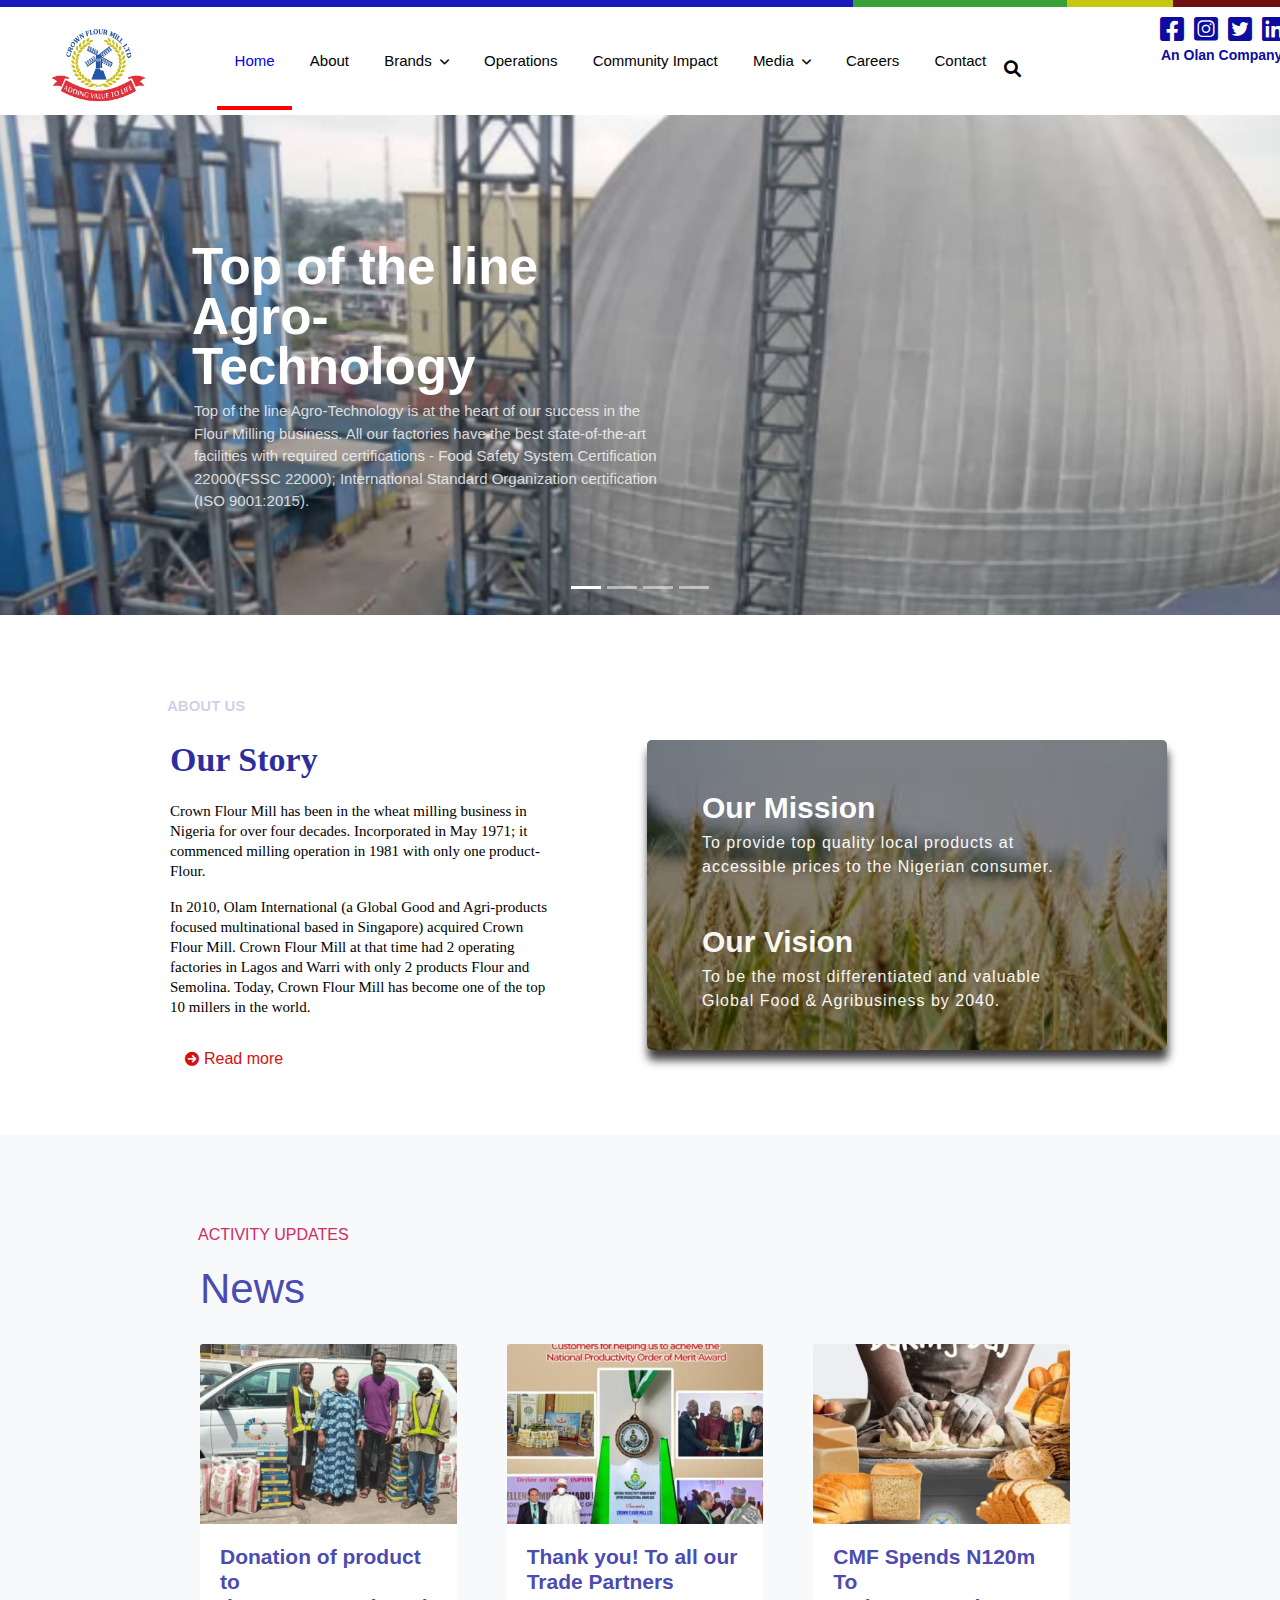
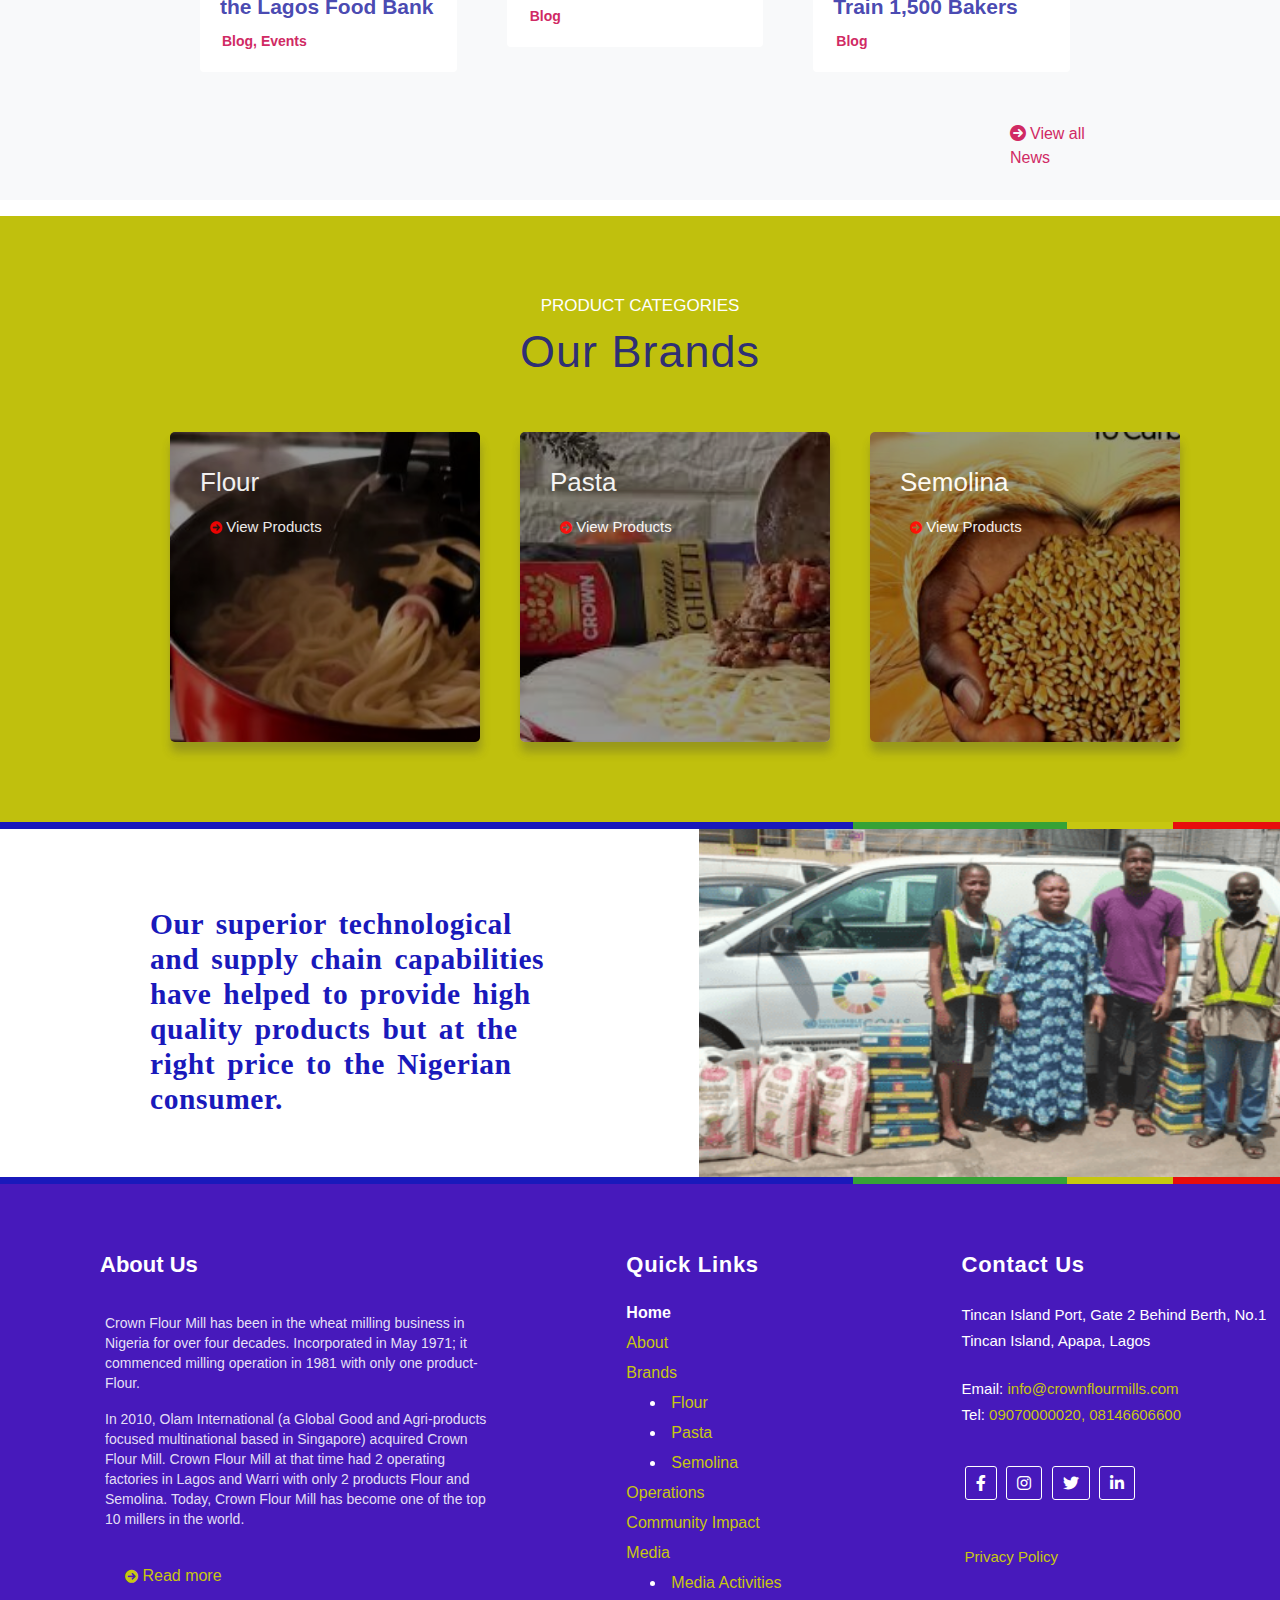
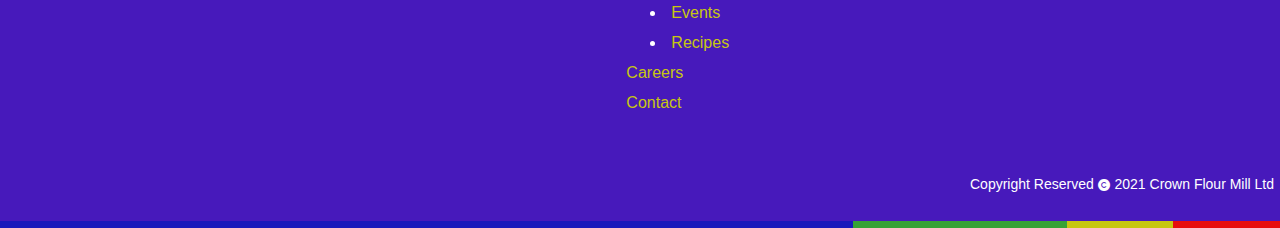
<file: index.html>
<!DOCTYPE html>
<html lang="en">
<head>
    <meta charset="UTF-8">
    <meta http-equiv="X-UA-Compatible" content="IE=edge">
    <meta name="viewport" content="width=device-width, initial-scale=1.0">
    <link rel="stylesheet" href="css/index.css">
    <link rel="stylesheet" href="fontawesome-free-6.1.1-web\css\all.css">
    <link rel="stylesheet" href="bootsrap/bootstrap.min.css">
    <link rel="shortcut icon" href="millprogimg\crown-cfrm-logo.png" type="image/x-icon">
    <!-- <link rel="shortcut icon" href="millprogimg\crown-cfrm-logo.png" type="image/x-icon"> -->
    <title>Home - Crown Flour Mill Ltd</title>
</head>
<body>
    <div class="container-fluid mb-2">
        <div class="row" style=" height:7px;">
            <div class="col-8" style="background-color: rgb(25, 25, 187);">

            </div>
            <div class="col-2" style="background-color: rgb(54, 162, 54);">
              
            </div>
            <div class="col-1" style="background-color: rgb(199, 199, 17);">
              
            </div>
            <div class="col" style="background-color: rgb(112, 17, 17);">
              
            </div>
        </div>
    </div>
    <div class="seabox">
        <input type="text" id="seatext" placeholder="search"><i class="fa fa-times" id="cancel"></i>
    </div>

    <div class="mainnav" style="background-color: white !important;">
        <nav class="navbar navbar-expand-sm navbar-light " style="padding: 0; width:100%;">
            <img src="millprogimg\crown-cfrm-logo.png" alt="logo" class="navbar-brand p-0 ml-5" style="width: 100px; height:80px;">
            <button class="navbar-toggler d-lg-none" type="button" data-toggle="collapse" data-target="#collapsibleNavId" aria-controls="collapsibleNavId"
                aria-expanded="false" aria-label="Toggle navigation">
                <span class="navbar-toggler-icon"></span>
            </button>
            <div class="collapse navbar-collapse" style="font-size: 15px; padding-left:5px; height:100px" id="collapsibleNavId">
                <ul class="navbar-nav ml-5">
                    <li class="nav-item">
                        <a class="nav-link link2 active1" id="link" href="../flourmill/index.html">Home</a>
                    </li>
                    <li class="nav-item">
                        <a class="nav-link link2" id="link"  href="html/about.html">About</a>
                    </li>
                    <li class="nav-item dropdown">
                        <a class="nav-link link2" id="link"  id="dropdownId" data-toggle="dropdown" aria-haspopup="true" aria-expanded="false">Brands <i class="fas fa-angle-down pl-1" style="font-size: 0.8em;"></i></a>
                        <div class="dropdown-menu" aria-labelledby="dropdownId" style="border-top: 3px solid blue; background-color:rgba(255, 255, 255, 0.702); border-radius:0; padding-bottom: 15px; width:270px; padding-top:10px; overflow: hidden;">
                            <a class="dropdown-item" href="html/flour.html" id="drop111">Flour</a>
                            <a class="dropdown-item" href="html/pasta.html" id="drop111">Pasta</a>
                            <a class="dropdown-item" href="html/semo.html" id="drop111">Semolina</a>
                        </div>
                    </li>
                    <li class="nav-item">
                        <a class="nav-link link2" id="link" href="html/operation.html">Operations</a>
                    </li>
                    <li class="nav-item">
                        <a class="nav-link link2" id="link" href="html/community.html">Community Impact</a>
                    </li>
                    <li class="nav-item dropdown" >
                        <a class="nav-link link2" id="link"  id="dropdownId" data-toggle="dropdown" aria-haspopup="true" aria-expanded="false">Media<i class="fas fa-angle-down pl-2" style="font-size: 0.8em;"></i></a>
                        <div class="dropdown-menu"style="border-top: 3px solid blue; background-color:rgba(255, 255, 255, 0.702); border-radius:0; padding-bottom: 15px; width:270px; padding-top:10px; overflow: hidden;" aria-labelledby="dropdownId">
                            <a class="dropdown-item" href="html/media.html" id="drop111">Media Activities</a>
                            <a class="dropdown-item" href="html/events.html" id="drop111">Events</a>
                            <a class="dropdown-item" href="html/recipes.html" id="drop111">Recipes</a>
                        </div>
                    </li>
                    <li class="nav-item">
                        <a class="nav-link link2" id="link"  href="html/carrer.html">Careers</a>
                    </li>
                    <li class="nav-item">
                        <a class="nav-link link2" id="link" href="html/contact.html">Contact</a>
                    </li>
                    <!-- <li class="nav-item searchbtnn"> -->
                    <i class="fa fa-search mat"></i>
                    <!-- </li> -->
                    <li class="nav-item socialsec">
                        <div class="socialico">
                            <a class="nav-link link2 sociala" href="#"><i class="fab fa-facebook-square" style="color: rgb(12, 12, 161);"></i></a>
                            <a class="nav-link link2 sociala" href="#"><i class="fab fa-instagram-square" style="color: rgb(12, 12, 161);"></i></a>
                            <a class="nav-link link2 sociala" href="#"><i class="fab fa-twitter-square" style="color: rgb(12, 12, 161);"></i></a>
                            <a class="nav-link link2 sociala" href="#"><i class="fab fa-linkedin" style="color: rgb(12, 12, 161);"></i></a>
                        </div>
                        <p class="socialp font-weight-bold" style="color: rgb(12, 12, 161); margin-top:-25px !important;">An Olan Company</p>
                    </li>
                </ul>
            </div>
        </nav>
    </div>

    <div class="slid" style="margin-top: -10px;">
        <div id="myslid" class="carousel slide" data-ride="carousel">
            <ol class="carousel-indicators ">
                <li data-target="#myslid" data-slide-to="0" class="active"></li>
                <li data-target="#myslid" data-slide-to="1"></li>
                <li data-target="#myslid" data-slide-to="2"></li>
                <li data-target="#myslid" data-slide-to="3"></li>
            </ol>
            <div class="carousel-inner" role="listbox">
                <div class="carousel-item active">
                    <img src="millprogimg\slide1.jpg" alt="First slide" style="width: 100%; height:500px; object-fit:cover;">
                    <div class="carousel-caption" style="margin-bottom: 175px !important; ">
                        <h3 id="h3" style="font-size: 3.2rem; line-height:50px;">Top of the line <br>Agro- <br>Technology</h3>
                        <p id="pslid" style="position:absolute !important;">Top of the line Agro-Technology is at the heart of our success in the<br>Flour Milling business. All our factories have the best state-of-the-art<br>facilities with required certifications - Food Safety System Certification <br>22000(FSSC 22000); International Standard Organization certification <br>(ISO 9001:2015).</p>
                    </div>
                </div>
                <div class="carousel-item">
                    <img src="millprogimg\slide2.jfif" alt="Second slide" style="width: 100%; height:500px; object-fit:cover;">
                    <div class="carousel-caption " style="margin-bottom: 90px !important; ">
                        <h3 id="h3" style="font-size: 3.5rem; line-height:50px;">Wide Portfolio<br>in Wheat Milling</h3>
                        <p id="pslid" >We have a wide portfolio in Wheat Milling to help cater to the needs <br>and yearnings of the consumers for more nutritious and affordable <br>options.</p>
                    </div>
                </div>
                <div class="carousel-item">
                    <img src="millprogimg\slid3.jfif" alt="Third slide" style="width: 100%; height:500px; object-fit:cover;">
                    <div class="carousel-caption" style="margin-bottom: 40px !important; ">
                        <h3 id="h3" style="font-size: 3.5rem; line-height:60px;">Strategic <br>location of <br>Plants across <br>the Country</h3>
                        <p id="pslid">Crown Flour Mill has plants located in strategic positions across <br>Nigeria - Apapa, Tincan Island, Beachland, Ikorodu, Ilorin, Warri, <br>Calabar, Port Harcourt and Kano.n</p>
                    </div>
                </div>
                <div class="carousel-item">
                    <img src="millprogimg\slid4.jpg" alt="Third slide" style="width: 100%; height:500px; object-fit:cover;">
                    <div class="carousel-caption" style="margin-bottom: 60px !important; ">
                        <h3 id="h3" style="font-size: 3.5rem; line-height:55px;">Feeding the <br>Family with <br>fortified food</h3>
                        <p id="pslid">Crown Premium Pasta is a high-quality product (made from high <br>protein Durum Wheat) which contains Vitamins and Micronutrients. <br>It’s of premium quality, non-sticky, delightful taste, goes perfectly well <br>as plain with any type of sauce as well as jollo</p>
                    </div>
                </div>
            </div>
            <a class="carousel-control-prev" href="#myslid" role="button" data-slide="prev">
                <span class="carousel-control-prev-icon prevv" aria-hidden="true"></span>
                <span class="sr-only">Previous</span>
            </a>
            <a class="carousel-control-next" href="#myslid" role="button" data-slide="next">
                <span class="carousel-control-next-icon nextt" aria-hidden="true"></span>
                <span class="sr-only">Next</span>
            </a>
        </div>
    </div>

    <div class="mainabout d-flex">
        <div class="first">
            <p style="color:rgba(31, 31, 152, 0.236); font-weight:bolder; font-size:15px; margin-left:-3px;">ABOUT US</p>
            <p style="color:rgba(31, 31, 152, 0.954); font-weight:bolder; font-family:Montserrat; font-size:34px;">Our Story</p>
            <p style="text-align: left; color:black; font-family:Montserrat; font-size:15px; font-stretch:extra-expanded; line-height:20px;">Crown Flour Mill has been in the wheat milling business in <br>Nigeria for over four decades. Incorporated in May 1971; it <br>commenced milling operation in 1981 with only one product- <br>Flour.</p>
            <p style="text-align: left; color:rgb(0, 0, 0); font-family:Montserrat; margin-bottom: 30px !important; font-size:15px; font-stretch:extra-expanded; line-height:20px;">In 2010, Olam International (a Global Good and Agri-products <br>focused multinational based in Singapore) acquired Crown <br>Flour Mill. Crown Flour Mill at that time had 2 operating <br>factories in Lagos and Warri with only 2 products Flour and <br>Semolina. Today, Crown Flour Mill has become one of the top <br>10 millers in the world.</p>
            <p style="color: rgb(212, 17, 17);  margin-left:15px;   font-family:Montserrat; font-size:16px;"><a href="html/about.html" style="color: rgb(212, 17, 17);  font-family:sans-serif; font-size:16px;"><i class="fa fa-arrow-circle-right mr-1" style="font-size:14px; width:15px;"></i>Read more</a></p>
        </div>
        <div class="second">
            <div class="presecond">
                <p style="font-family:sans-serif; color:white; margin-left:55px; padding-top:45px; font-weight:bolder; font-size:30px; font-stretch:extra-expanded;">Our Mission</p>
                <p style="font-family:sans-serif; color:white; margin-left:55px; margin-top:-15px; font-size:16px; letter-spacing:1px; font-stretch:extra-expanded;">To provide top quality local products at <br>accessible prices to the Nigerian consumer.</p>
                <p style="font-family:sans-serif; color:white; margin-left:55px; margin-top:40px; font-weight:bolder; font-size:30px; font-stretch:extra-expanded;">Our Vision</p>
                <p style="font-family:sans-serif; color:white; margin-left:55px; margin-top:-15px; font-size:16px; letter-spacing:1px; font-stretch:extra-expanded;">To be the most differentiated and valuable  <br>Global Food & Agribusiness by 2040.</p>
            </div>
        </div>
    </div>

    <div class="update bg-light mt-5" style="padding-left: 200px; padding-right: 190px; padding-top: 90px;">
        <h6 style="color: rgb(208, 42, 100); margin-left:-2px; font-size:16px;">ACTIVITY UPDATES</h6>
        <h5 style="color: rgba(64, 64, 173, 0.954); font-family:sans-serif; font-stretch:extra-expanded; margin-top:20px; margin-bottom:30px; font-size:42px;">News</h5>
        <div class="updatecard">
            <div class="row">
                <div class="col-sm">
                    <div class="card" id="upcard">
                        <img class="card-img-top upcardimg" src="millprogimg\updateimg1.png">
                        <div class="card-body">
                            <h4 class="card-title" style="font-size: 21px; color: rgba(64, 64, 173, 0.954); font-weight:bolder; ">Donation of product to <br>the Lagos Food Bank</h4>
                            <p class="card-text" style="font-size: 14px; color: rgb(208, 42, 100); font-weight:bolder; margin-left:2px;">Blog, Events</p>
                        </div>
                    </div>
                </div>
                <div class="col-sm">
                    <div class="card" id="upcard">
                        <img class="card-img-top upcardimg" src="millprogimg\updateimg2.jpeg">
                        <div class="card-body">
                            <h4 class="card-title" style="font-size: 21px; color: rgba(64, 64, 173, 0.954); font-weight:bolder; ">Thank you! To all our <br>Trade Partners</h4>
                            <p class="card-text" style="font-size: 14px; color: rgb(208, 42, 100); font-weight:bolder; margin-left:3px;">Blog</p>
                        </div>
                    </div>
                </div>
                <div class="col-sm">
                    <div class="card" id="upcard">
                        <img class="card-img-top upcardimg" src="millprogimg\updateimg3.webp">
                        <div class="card-body">
                            <h4 class="card-title" style="font-size: 21px; color: rgba(64, 64, 173, 0.954); font-weight:bolder; ">CMF Spends N120m To <br>Train 1,500 Bakers</h4>
                            <p class="card-text" style="font-size: 14px; color: rgb(208, 42, 100); font-weight:bolder; margin-left:3px;">Blog</p>
                        </div>
                    </div>
                </div>
            </div>
        </div>
        <p style="margin-left:810px; padding-bottom:30px; padding-top:50px;"><a href="#" style="color: rgb(208, 42, 100); font-size:16px;"><i class="fa fa-arrow-circle-right mr-1"></i>View all News</a></p>


    </div>


    <div class="brand" style="background-color: rgba(191, 191, 10, 0.987); width:100%; padding-top:80px;">
        <h6 style="color: white; text-align:center; font-size:17px;">PRODUCT CATEGORIES</h6>
        <h5 style="color:rgba(38, 38, 123, 0.954); font-size:45px; letter-spacing:1px; text-align:center; font-stretch:expanded;">Our Brands</h5>
        <div style="display: flex; padding-bottom:80px; margin-left:110px;">
            <div class="branddiv1">
                <div class="branddiv2">
                    <h6 class="brandh6">Flour</h6>
                    <p class="brandp"><a href="html/flour.html" style="color: white;"><i class="fa fa-arrow-circle-right" style="color: red; font-size:12px;"></i> View Products</a></p>
                </div>
            </div>
            <div class="branddiv22">
                <div class="branddiv2">
                    <h6 class="brandh6">Pasta</h6>
                    <p class="brandp"><a href="html/pasta.html" style="color: white;"><i class="fa fa-arrow-circle-right" style="color: red; font-size:12px;"></i> View Products</a></p>
                </div>
            </div>
            <div class="branddiv3">
                <div class="branddiv2">
                    <h6 class="brandh6">Semolina</h6>
                    <p class="brandp"><a href="html/semo.html" style="color: white;"><i class="fa fa-arrow-circle-right" style="color: red; font-size:12px;"></i> View Products</a></p>
                </div>
            </div>
        </div>
    </div>

    <div class="container-fluid mb-2">
        <div class="row" style=" height:7px;">
            <div class="col-8" style="background-color: rgb(25, 25, 187);">

            </div>
            <div class="col-2" style="background-color: rgb(54, 162, 54);">
              
            </div>
            <div class="col-1" style="background-color: rgb(199, 199, 17);">
              
            </div>
            <div class="col" style="background-color: rgb(231, 13, 13);">
              
            </div>
        </div>
    </div>
    <div class="supply">
        <div class="supplytext">
            <p>Our superior technological <br>and supply chain capabilities <br>have helped to provide high <br>quality products but at the <br>right price to the Nigerian <br>consumer.</p>   
        </div>
        <div class="supplyimg">
            <img src="millprogimg\supply.png" width="650.5px" height="350px" alt="img">
        </div>

    </div>

    <div class="container-fluid mb-2">
        <div class="row" style=" height:7px;">
            <div class="col-8" style="background-color: rgb(25, 25, 187);">

            </div>
            <div class="col-2" style="background-color: rgb(54, 162, 54);">
              
            </div>
            <div class="col-1" style="background-color: rgb(199, 199, 17);">
              
            </div>
            <div class="col" style="background-color: rgb(231, 13, 13);">
              
            </div>
        </div>
    </div>

    <div class="footer" style="background-color: rgb(71, 25, 187);  margin-top:-10px;">
        <div style="display: flex;">
            <div class="part1" style="text-align: left; padding-top:70px; padding-left:100px;">
                <h5 style="font-family:sans-serif; color:white; font-weight:bolder; font-size:22px;">About Us</h5>
                <p style="text-align: left; margin-left:5px; margin-top:35px; color:rgba(255, 255, 255, 0.883); font-family:sans-serif; font-size:14px; font-stretch:extra-expanded; line-height:20px;">Crown Flour Mill has been in the wheat milling business in <br>Nigeria for over four decades. Incorporated in May 1971; it <br>commenced milling operation in 1981 with only one product- <br>Flour.</p>
                <p style="text-align: left; margin-left:5px; color:rgba(255, 255, 255, 0.865); font-family:sans-serif; font-size:14px; font-stretch:extra-expanded; line-height:20px;">In 2010, Olam International (a Global Good and Agri-products <br>focused multinational based in Singapore) acquired Crown <br>Flour Mill. Crown Flour Mill at that time had 2 operating <br>factories in Lagos and Warri with only 2 products Flour and <br>Semolina. Today, Crown Flour Mill has become one of the top <br>10 millers in the world.</p>
                <p style="margin-left: 25px; margin-top:35px;"><a href="html/about.html" style="color: rgb(199, 199, 17);  font-family:sans-serif; font-size:16px;"><i class="fa fa-arrow-circle-right" style="font-size:13px;"></i> Read more</a></p>
            </div>
            <div class="part2" style="text-align: left; padding-top:70px; padding-left:140px;">
                <h5 style="font-family:sans-serif; color:white; font-weight:bolder; letter-spacing:0.7px; font-size:22px;">Quick Links</h5>
                <ul style="list-style-type: none; margin-left:-40px; margin-top:20px; ">
                    <li><a  id="lisa" style="color: white; font-weight:bold;" disabled>Home</a></li>
                    <li><a href="html/about.html" id="lisa">About</a></li>
                    <li><a href="#" id="lisa">Brands</a>
                    <ul style="list-style-type: disc;">
                        <li style="color: white;"><a href="html/flour.html" id="lisa" style="margin-left:5px;">Flour</a></li>
                        <li style="color: white;"><a href="html/pasta.html" id="lisa" style="margin-left:5px;">Pasta</a></li>
                        <li style="color: white;"><a href="html/semo.html" id="lisa" style="margin-left:5px;">Semolina</a></li> 
                    </ul>
                    </li>

                    <li><a href="html/operation.html" id="lisa">Operations</a></li>
                    <li><a href="html/community.html" id="lisa">Community Impact</a></li>
                    <li><a href="html/media.html" id="lisa">Media</a>
                        <ul style="list-style-type: disc;">
                            <li style="color: white;"><a href="html/media.html" id="lisa" style="margin-left:5px;">Media Activities</a></li>
                            <li style="color: white;"><a href="html/events.html" id="lisa" style="margin-left:5px;">Events</a></li>
                            <li style="color: white;"><a href="html/recipes.html" id="lisa" style="margin-left:5px;">Recipes</a></li> 
                        </ul>
                    </li>

                    <li><a href="html/carrer.html" id="lisa">Careers</a></li>
                    <li><a href="html/contact.html" id="lisa">Contact</a></li>
                </ul>
            </div>
            <div class="part3" style="text-align: left; padding-top:70px; padding-left:180px;">
                <h5 style="font-family:sans-serif; color:white; font-weight:bolder; letter-spacing:0.7px; font-size:22px;">Contact Us</h5>
                <p style="font-family: sans-serif; font-size:15px; margin-top:26px; color:white;">Tincan Island Port, Gate 2 Behind Berth, No.1</p>
                <p style="font-family: sans-serif; font-size:15px; margin-top:-13px; color:white;">Tincan Island, Apapa, Lagos</p>
                <p style="font-family: sans-serif; font-size:15px; margin-top:26px; color:white;">Email:<a href="" style="color: rgb(199, 199, 17);"> info@crownflourmills.com</a></p>
                <p style="font-family: sans-serif; font-size:15px; margin-top:-13px; color:white;">Tel:<a href="" style=" color:rgb(199, 199, 17);">  09070000020, 08146606600</a></p>
                <div id="footicodiv">
                    <a href="#"><i class="fab fa-facebook-f" id="footico"></i></a>
                    <a href="#"><i class="fab fa-instagram" id="footico"></i></a>
                    <a href="#"><i class="fab fa-twitter" id="footico"></i></a>
                    <a href="#"><i class="fab fa-linkedin-in" id="footico"></i></a>
                </div>
                <p style="margin-top: 45px; margin-left:3px;"><a href="#" style="color: rgb(199, 199, 17); font-size:15px;">Privacy Policy</a></p>
            </div>
        </div>
        <p style="color: white; padding-left:970px; padding-bottom:30px; margin-top:40px; font-size:14px;">Copyright Reserved <i class="fas fa-copyright" style="color: white; font-size:12px;"></i> 2021 Crown Flour Mill Ltd</p>   
    </div>

    <div class="container-fluid " style="margin-top: -20px;">
        <div class="row" style=" height:7px;">
            <div class="col-8" style="background-color: rgb(25, 25, 187);">

            </div>
            <div class="col-2" style="background-color: rgb(54, 162, 54);">
              
            </div>
            <div class="col-1" style="background-color: rgb(199, 199, 17);">
              
            </div>
            <div class="col" style="background-color: rgb(231, 13, 13);">
              
            </div>
        </div>
    </div>

















    <script src="bootsrap/jquery-3.6.0.min.js"></script>
    <script src="bootsrap/jquery.js"></script>
    <script src="bootsrap/popper.js"></script>
    <script src="bootsrap/bootstrap.min.js"></script>
    <script src="js/index.js"></script>
</body>
</html>
</file>
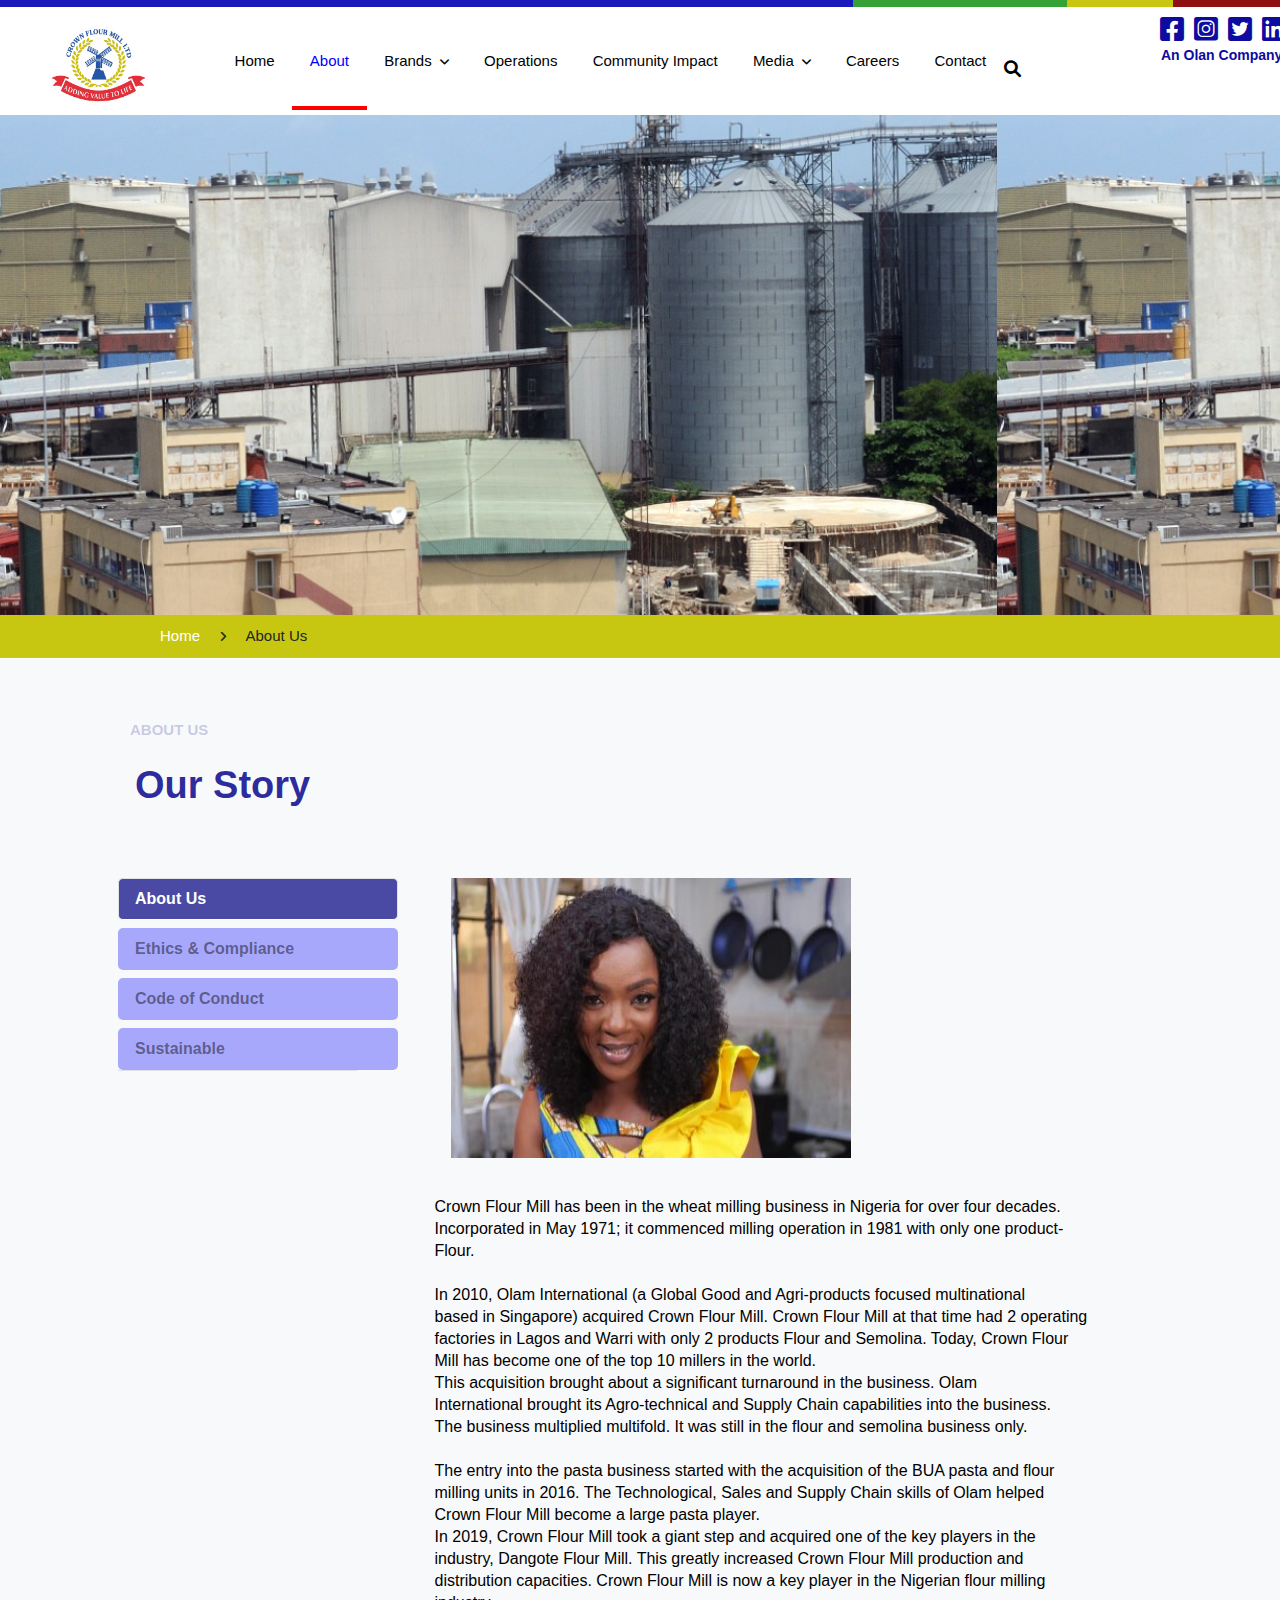
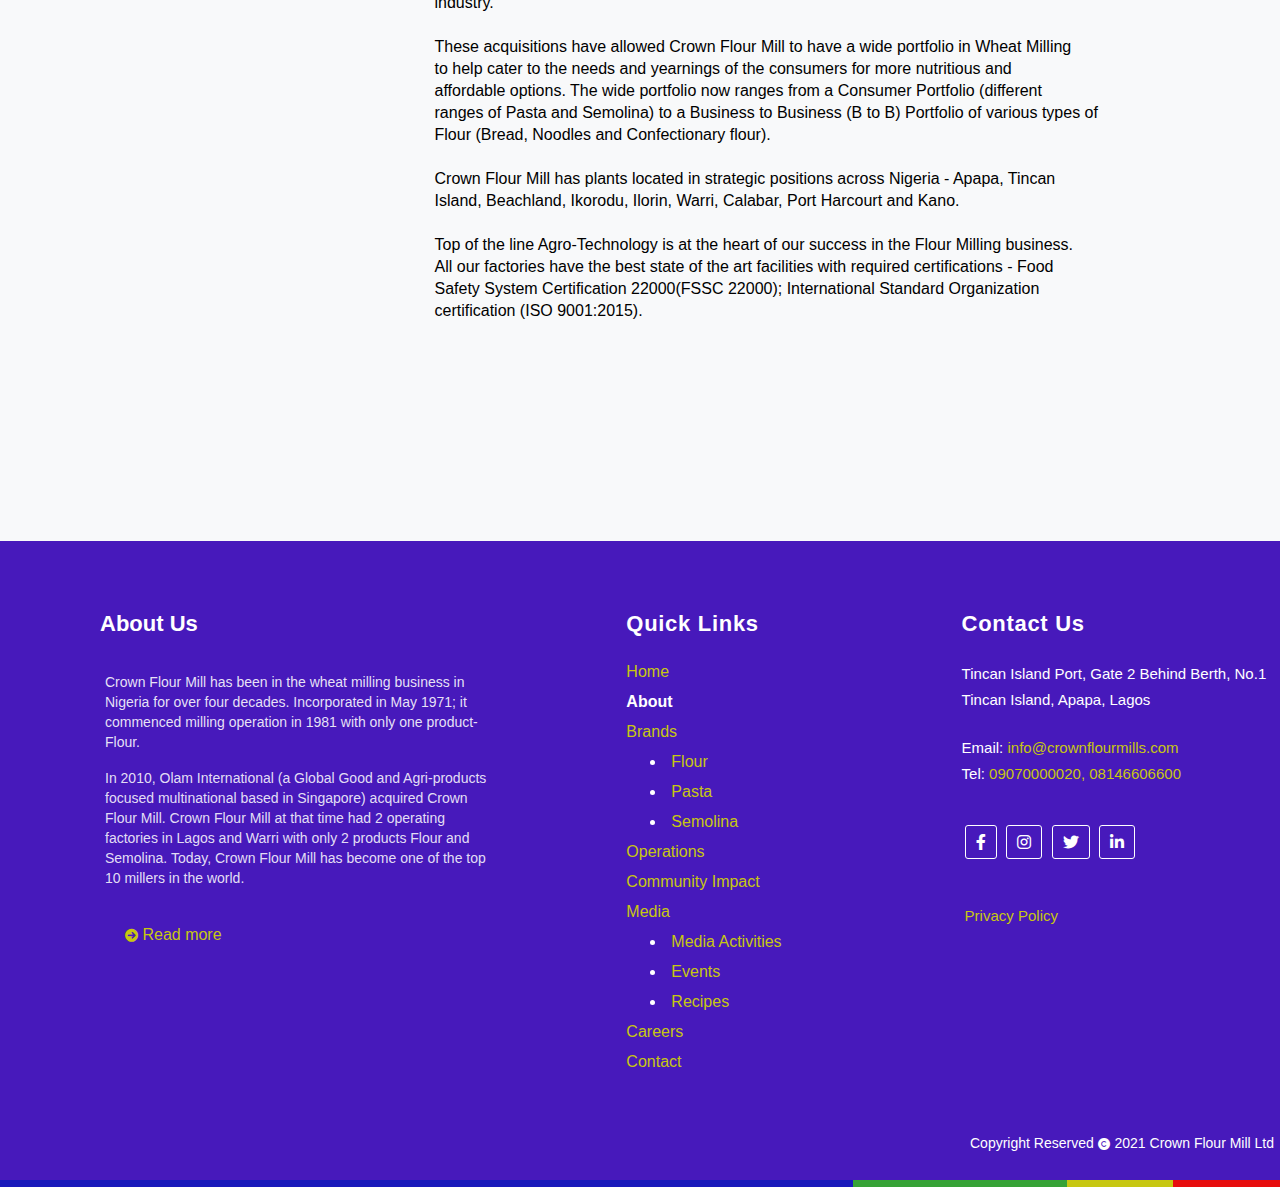
<file: html/about.html>
<!DOCTYPE html>
<html lang="en">
<head>
    <meta charset="UTF-8">
    <meta http-equiv="X-UA-Compatible" content="IE=edge">
    <meta name="viewport" content="width=device-width, initial-scale=1.0">
    <link rel="stylesheet" href="../css/index.css">
    <link rel="stylesheet" href="../fontawesome-free-6.1.1-web\css\all.css">
    <link rel="stylesheet" href="../bootsrap/bootstrap.min.css">
    <link rel="shortcut icon" href="../millprogimg\crown-cfrm-logo.png" type="image/x-icon">
    <title>About Us - Crown Flour Mill Ltd</title>
</head>
<body>
    <div class="container-fluid mb-2">
        <div class="row" style=" height:7px;">
            <div class="col-8" style="background-color: rgb(25, 25, 187);">

            </div>
            <div class="col-2" style="background-color: rgb(54, 162, 54);">
              
            </div>
            <div class="col-1" style="background-color: rgb(199, 199, 17);">
              
            </div>
            <div class="col" style="background-color: rgb(143, 16, 16);">
              
            </div>
        </div>
    </div>
    <div class="seabox">
        <input type="text" id="seatext" placeholder="search"><i class="fa fa-times" id="cancel"></i>
    </div>

    <div class="mainnav" style="background-color: white !important;">
        <nav class="navbar navbar-expand-sm navbar-light " style="padding: 0; width:100%;">
            <img src="../millprogimg\crown-cfrm-logo.png" alt="logo" class="navbar-brand p-0 ml-5" style="width: 100px; height:80px;">
            <button class="navbar-toggler d-lg-none" type="button" data-toggle="collapse" data-target="#collapsibleNavId" aria-controls="collapsibleNavId"
                aria-expanded="false" aria-label="Toggle navigation">
                <span class="navbar-toggler-icon"></span>
            </button>
            <div class="collapse navbar-collapse" style="font-size: 15px; padding-left:5px; height:100px" id="collapsibleNavId">
                <ul class="navbar-nav ml-5">
                    <li class="nav-item">
                        <a class="nav-link link2 " id="link" href="../index.html">Home</a>
                    </li>
                    <li class="nav-item">
                        <a class="nav-link link2 active1" id="link" href="../html/about.html">About</a>
                    </li>
                    <li class="nav-item dropdown">
                        <a class="nav-link link2 " id="link" href="#" id="dropdownId" data-toggle="dropdown" aria-haspopup="true" aria-expanded="false">Brands <i class="fas fa-angle-down pl-1" style="font-size: 0.8em;"></i></a>
                        <div class="dropdown-menu" aria-labelledby="dropdownId" style="border-top: 3px solid blue; background-color:rgba(255, 255, 255, 0.702); border-radius:0; padding-bottom: 15px; width:270px; overflow: hidden; padding-top:10px; ">
                            <a class="dropdown-item" href="../html/flour.html" id="drop111">Flour</a>
                            <a class="dropdown-item" href="../html/pasta.html" id="drop111">Pasta</a>
                            <a class="dropdown-item" href="../html/semo.html" id="drop111">Semolina</a>
                        </div>
                    </li>
                    <li class="nav-item">
                        <a class="nav-link link2" id="link" href="../html/operation.html">Operations</a>
                    </li>
                    <li class="nav-item">
                        <a class="nav-link link2" id="link" href="../html/community.html">Community Impact</a>
                    </li>
                    <li class="nav-item dropdown" >
                        <a class="nav-link link2" id="link" id="dropdownId" data-toggle="dropdown" aria-haspopup="true" aria-expanded="false">Media<i class="fas fa-angle-down pl-2" style="font-size: 0.8em;"></i></a>
                        <div class="dropdown-menu"style="border-top: 3px solid blue; background-color:rgba(255, 255, 255, 0.702); border-radius:0; padding-bottom: 15px; width:270px; padding-top:10px; overflow: hidden;" aria-labelledby="dropdownId">
                            <a class="dropdown-item" href="../html/media.html" id="drop111">Media Activities</a>
                            <a class="dropdown-item" href="../html/events.html" id="drop111">Events</a>
                            <a class="dropdown-item" href="../html/recipes.html" id="drop111">Recipes</a>
                        </div>
                    </li>
                    <li class="nav-item">
                        <a class="nav-link link2" id="link" href="../html/carrer.html">Careers</a>
                    </li>
                    <li class="nav-item">
                        <a class="nav-link link2" id="link" href="../html/contact.html">Contact</a>
                    </li>
                    <!-- <li class="nav-item searchbtnn"> -->
                    <i class="fa fa-search mat"></i>
                    <!-- </li> -->
                    <li class="nav-item socialsec">
                        <div class="socialico">
                            <a class="nav-link link2 sociala" href="#"><i class="fab fa-facebook-square" style="color: rgb(12, 12, 161);"></i></a>
                            <a class="nav-link link2 sociala" href="#"><i class="fab fa-instagram-square" style="color: rgb(12, 12, 161);"></i></a>
                            <a class="nav-link link2 sociala" href="#"><i class="fab fa-twitter-square" style="color: rgb(12, 12, 161);"></i></a>
                            <a class="nav-link link2 sociala" href="#"><i class="fab fa-linkedin" style="color: rgb(12, 12, 161);"></i></a>
                        </div>
                        <p class="socialp font-weight-bold" style="color: rgb(12, 12, 161); margin-top:-25px !important;">An Olan Company</p>
                    </li>
                </ul>
            </div>
        </nav>
    </div>
    <div class="aboutsec">
        
    </div>
    <div class="aboutnav" style="background-color: rgb(199, 199, 17); ">
        <p style="padding-top: 10px; padding-bottom:10px; font-family:sans-serif; font-size:15px; padding-left:160px;"><a href="../index.html" style="color: white; font-family:sans-serif; font-size:15px;">Home </a><i class="fa fa-angle-right pl-3 pr-3" style="font-size: 12px; "></i> About Us</p>
    </div>

    <div class="aboutthird bg-light" style="margin-top: -15px; padding-bottom:160px;">
        <p style="color:rgba(31, 31, 152, 0.236); font-weight:bolder; font-size:15px; padding-left:130px; padding-top:60px;">ABOUT US</p>
        <p style="color:rgba(31, 31, 152, 0.954); font-weight:bolder; font-family:sans-serif; font-size:38px; padding-left:135px; margin-top:0px;">Our Story</p>
        
        <div class="container p-5">
            <div class="tab-content">
              <div class="row" >
                <div class="col-md-3 w-75">
                  <ul class="nav nav-tabs flex-column">
                    <li><a href="#heading-one" class="nav-link link4 active mb-2" data-toggle="tab">About Us</a></li>
                    <li><a href="#heading-two" class="nav-link link4  mb-2" data-toggle="tab">Ethics & Compliance</a></li>
                    <li><a href="#heading-three" class="nav-link link4  mb-2" data-toggle="tab">Code of Conduct</a></li>
                    <li><a href="#heading-four" class="nav-link link4  " data-toggle="tab">Sustainable</a></li>
                  </ul>
                </div>
                <div class="col-md-9 w -50">
                  <div class="tab-content flex-center">
                    <div class="tab-pane fade show active" id="heading-one">
                      <p class="ml-5">
                        <img src="../millprogimg\aboutpic.jpg" class="ml-3 shadow-md" height="280px" width="400px" alt="this is an image">
                        <p class="ml-5" style="color: black; font-size:16px; font-family:sans-serif; line-height:22px">
                            <br>Crown Flour Mill has been in the wheat milling business in Nigeria for over four decades. 
                            <br>Incorporated in May 1971; it commenced milling operation in 1981 with only one product- 
                            <br>Flour.
                            <br>
                            <br>In 2010, Olam International (a Global Good and Agri-products focused multinational 
                            <br>based in Singapore) acquired Crown Flour Mill. Crown Flour Mill at that time had 2 operating 
                            <br>factories in Lagos and Warri with only 2 products Flour and Semolina. Today, Crown Flour 
                            <br>Mill has become one of the top 10 millers in the world.
                            <br>This acquisition brought about a significant turnaround in the business. Olam 
                            <br>International brought its Agro-technical and Supply Chain capabilities into the business. 
                            <br>The business multiplied multifold. It was still in the flour and semolina business only.
                            <br>
                            <br>The entry into the pasta business started with the acquisition of the BUA pasta and flour 
                            <br>milling units in 2016. The Technological, Sales and Supply Chain skills of Olam helped 
                            <br>Crown Flour Mill become a large pasta player.
                            <br>In 2019, Crown Flour Mill took a giant step and acquired one of the key players in the 
                            <br>industry, Dangote Flour Mill. This greatly increased Crown Flour Mill production and 
                            <br>distribution capacities. Crown Flour Mill is now a key player in the Nigerian flour milling 
                            <br>industry.
                            <br>
                            <br>These acquisitions have allowed Crown Flour Mill to have a wide portfolio in Wheat Milling 
                            <br>to help cater to the needs and yearnings of the consumers for more nutritious and 
                            <br>affordable options. The wide portfolio now ranges from a Consumer Portfolio (different 
                            <br>ranges of Pasta and Semolina) to a Business to Business (B to B) Portfolio of various types of 
                            <br>Flour (Bread, Noodles and Confectionary flour).
                            <br>
                            <br>Crown Flour Mill has plants located in strategic positions across Nigeria - Apapa, Tincan 
                            <br>Island, Beachland, Ikorodu, Ilorin, Warri, Calabar, Port Harcourt and Kano.
                            <br>
                            <br>Top of the line Agro-Technology is at the heart of our success in the Flour Milling business. 
                            <br>All our factories have the best state of the art facilities with required certifications - Food 
                            <br>Safety System Certification 22000(FSSC 22000); International Standard Organization
                            <br>certification (ISO 9001:2015).
                        </p>

                      </p>
                    </div>
                    <div class="tab-pane fade show" id="heading-two">
                        <p class="ml-5" style="color: black; font-weight: bold; font-size:16px; font-family:sans-serif; line-height:22px">Conducting business in an ethical, socially responsible and environmentally sustainable 
                            <br>manner must be embedded in every aspect of Olam's business.
                        </p>
                        <p class="ml-5" style="color: black; font-size:16px; font-weight: bold; font-family:sans-serif; line-height:20px">We recognize that how and what we do to achieve our success, is just as important as 
                            <br>success itself. Upholding high standards of behaviour is fundamental to the values
                            <br>and culture of Olam, and it is central to earning and maintaining the trust of our investors,
                            <br> customers, suppliers, employees,communities and other stakeholders. 
                        </p>
                        <p class="ml-5" style="color: black; font-size:16px; font-weight: bold; font-family:sans-serif; line-height:20px">To strengthen our ethical and compliance standards, we have established the Olam  
                            <br>Ethical Business Programme (EBP). This sets out the standards and behaviours firmly 
                            <br>expected, which are detailed in the Olam Code of Conduct,as well as our specific policies.
                        </p>   
                    </div>
                    <div class="tab-pane fade show" id="heading-three">
                        <p class="ml-5" style="color: black; font-weight: bold; font-size:16px; font-family:sans-serif; line-height:22px">Our Code of Conduct sets out our commitment to “do what is right”, founded on the 
                            <br>values and everyday behaviours that build our distinctive culture and setting the standard 
                            <br>for what it means to be part of Olam. The Code is available to download in English 
                            <br>language.
                        </p>
                    </div>
                    <div class="tab-pane fade show" id="heading-four">
                        <p class="ml-5" style="color: black; font-size:16px; font-family:sans-serif; line-height:22px">Sustainability is at the heart of our business, not just because it is the right thing to do, but 
                            <br>because there are clear business benefits. It is as critical to our business as our adherence 
                            <br>to corporate governance and operating within the ambits of extant laws and ethical best 
                            <br>practices.
                        </p>

                        <p class="ml-5 pt-2" style="color: black; font-size:16px; font-family:sans-serif; line-height:22px">
                            <b>Sustainability Framework</b>
                            <br> 
                            <br>As a part of Olam. we are committed to delivering on the group's three-pronged impact in 
                            <br>communities where we operate.
                            <br>
                            <br>Our highly motivated workforce within different business units and functions pan-Nigeria, 
                            <br>help us deliver on our targets and strategy, while also assisting us to develop business
                            <br>for long-term value delivery for Crown Flour Mill and our stakeholders.
                        </p>

                        <p class="ml-5" style="color: black; font-size:16px; font-family:sans-serif; line-height:22px">
                            <b>Social and Environmental Responsibility</b>
                            <br>
                            <br>We are committed to embed in every aspect of Crown Flour Mill's business an ethical,
                            <br>socially responsible and environmentally sustainable process.
                            <br>
                            <br>Our Corporate Responsibility and Sustainability framework is hinged on our determination 
                            <br>to re-imagine agriculture and food systems within the sphere of responsible growth.
                            <br>
                            <br>We ensure robust reporting on our progress in both our annual reports and a separate 
                            <br>Global Reporting Initiative report.Kindly refer to our <a href="#">Investor Relations Library </a>section by
                        </p>

                        <p class="ml-5" style="color: black; font-size:16px; font-family:sans-serif; line-height:22px">
                            <b>Sustainability Reporting</b>
                            <br>
                            <br>As part of the Olam Group, Crown Flour Mill's firm belief is that sustainability is critical to 
                            <br>the attainment of business objectives. As such, sustainability is pivotal to the delivery of
                            <br>the organisation's strategic plan.
                            <br>
                            <br>Our parent company, Olam, in our Annual Reports, gives a detailed report hinged on our 
                            <br>sustainability goals. These reports can be accessed in the Group's <a href="#">Investor Library</a>
                            <br>accessible from this site. Our reporting framework is closely aligned with the Global 
                            <br>the Global Reporting Initiative and incorporated stakeholder focus areas. The Capitals’ approach to 
                            <br>reporting enables us segment our reporting under <a href="">Natural, Social, Intangible,
                            <br>Manufactured,  Human,</a>  and <a href=""> Intellectual </a>Capital. 
                            <br>
                            <br>Other initiatives we report against include <a href="">CDP</a> and <a href="">Cocoa and Forests Initiative</a>, a product 
                            <br>specific initiative. Olam is also signatory to the 10 Principles of the <a href="">UN Global Compact</a>.
                        </p>

                        <p class="ml-5" style="color: black; font-size:16px; font-family:sans-serif; line-height:22px">
                            <b>Food Safety and Quality</b>
                            <br>
                            <br>We view quality and compliance seriously, which is why we take extra care to deliver our 
                            <br>ingredients and products to customers without adulteration or blemish.
                            <br>
                            <br>We run highly integrated supply chains. This allows us work with both artisanal and large-
                            <br>scale growers to offer training, quality seeds and other inputs. We reduce food safety risks 
                            <br>with the highest standards of quality and microbiological control at our processing plants 
                            <br>in origin and in destination markets.
                            
                        </p>

                        <p class="ml-5" style="color: black; font-size:16px; font-family:sans-serif; line-height:22px">
                            <b>Processing</b>
                            <br>
                            <br>We understand that continued investment in achieving safety, quality, health, and 
                            <br>sustainability is critical to delivering quality products reliably to our customers.
                            <br>
                            <br>Prevention remains our guiding light, hence the adoption of the systematic preventative 
                            <br>approach tagged Hazard Analysis Critical Control Point (HACCP). This helps us address 
                            <br>physical, chemical and biological hazards across the operation for prevention purposes 
                            <br>rather than relying only on finished product inspection.
                            <br>
                            <br>We have captured in detail in our 2019 Annual Report, under <a href="">Manufactured Capital</a>, these 
                            <br>targets and process.
                            <br>
                            <br>Our processed product range include: Mama Gold Flour, Mix & Bake Flour, Supreme Flour, 
                            <br>Bake Well Flour, BUA Flour, Dangote Flour, Crown Premium Pasta, Crown Pasta, Dangote 
                            <br>Pasta, BUA Pasta, Mama Gold Semolina, Supreme Semolina, Crown Tuwovita, Dangote 
                            <br>Semolina among others.
                        </p>

                        <p class="ml-5" style="color: black; font-size:16px; font-family:sans-serif; line-height:22px">
                            <b>Sustainable Supply Chains</b>
                            <br>
                            <br>Crown Flour Mill’s strategy for achieving a sustainable supply chains is based on sourcing 
                            <br>responsibly, reducing its environmental impact, and creating supply chain partnerships 
                            <br>that have agricultural value. Our supplier relationships are based on key principles 
                            <br>including optimizing due diligence processes, building supplier capability with training 
                            <br>where we can, and supporting local businesses by creating value.
                            <br>
                            <br>Safety, reliability, efficiency and sustainability are at the top of the priority list for Crown 
                            <br>Flour Mill. We operate a best-in-class supply chains that incorporates highly optimized 
                            <br>inventory management, flexibility and speed with order fulfillment, customization with 
                            <br>process implementation, and compliance, all of which defines our success. This has also 
                            <br>helped us reduce costs, improve efficiency, in addition to optimizing our use of natural 
                            <br>resources.
                            <br>
                            <br>We recognize that our supply chain is a critical business process, and not just a business 
                            <br>function. So, we have put significant additional resources into transforming our supply 
                            <br>chain to be more responsive and integrated in order to meet market demands. This effort 
                            <br>has successfully increased productivity, while reducing process cycle time and making 
                            <br>inventory levels more efficient.
                        </p>
                        <p class="ml-5" style="color: black; font-size:16px; font-family:sans-serif; line-height:22px">
                            <b>Sustainability Governance</b>
                            <br>
                            <br>We adhere to the principles of accountability, openness, and integrity in running the 
                            business. Coupled with that is our drive for a consistently robust financial performance.
                            <br>
                            <br>We established our principles in our Code of Corporate Governance. We have a dedicated 
                            <br>team responsible for implementing our Corporate Responsibility and Sustainability (CR&S) 
                            <br>Strategy.
                            <br>For proper implementation and accountability, we have two tiers of governance. The 
                            <br>Board CR&S Committee and the CR&S Executive Committee. The Board oversees the 
                            <br>Executive Committee while the CR&S Executive Committee manages our progress against 
                            <br>these standards.
                            <br>
                            <br>Our <a href="">Code of Conduct</a> encourages whistleblowing by employees for unethical practice, 
                            <br>without fear of reprisals.
                        </p>
                        <p class="ml-5" style="color: black; font-size:16px; font-family:sans-serif; line-height:22px">
                            <b>Stakeholder Engagement</b>
                            <br>
                            <br>Our developmental engagement with different stakeholders is an integral part of our 
                            <br>sustainability drive. In so doing, we work with several government and non-government 
                            <br>critical stakeholders including industry regulators, policy makers, ministeries of agriculture 
                            <br>and relevant parastatals and innovators. We also work closely with the Flour Milling 
                            <br>Association of Nigeria (FMAN) and the Wheat Farmers Association of Nigeria (WFAN); two 
                            <br>very critical stakeholders for our business.
                            <br>
                        </p>
                        <p class="ml-5" style="color: black; font-size:16px; font-family:sans-serif; line-height:22px">
                            <br>
                            <b>Crown Flour Mill Development Efforts with the Flour Milling Association of Nigeria 
                                <br>(FMAN)
                            </b>
                            <br>
                            <br>Crown Flour Mill Limited, has consistently teamed up with other stakeholders in the flour 
                            <br>milling industry, under the aegis of the Flour Milling Association of Nigeria (FMAN), to 
                            <br>facilitate robust developmental activities and interventions to support the local cultivation 
                            <br>of Wheat in Nigeria. This collaborative effort is empowering smallholder Wheat farmers   
                            <br>and is in sync with the Federal Government drive to improve the cultivation of crop 
                            <br>locally. The key areas of this collaboration comprise:
                        </p>
                        <p class="ml-5 " style="color: black; font-size:16px; font-family:sans-serif; line-height:15px; padding-left:25px !important;">
                            <b>1. Intervention support programmes aimed at boosting the local wheat production 
                            <p style="margin-left: 90px !important; margin-top:-35px; line-height:22px;"> <br>quality and quality</b> <i class="fas fa-minus"></i> With a convergence sum of N250 million expended on training 
                                <br>and retraining of local smallholder farmers, providing quality seed inputs and 
                                <br>threshing facilities on local farms, Crown Flour Mill has continuously donated to 
                                <br>FMAN's initiatives to maximize local wheat yields which currently stand at 200,000 
                                <br>metric tons against local demand of 4.63 million metric tons. 
                            </p>
                        </p>
                        <p class="ml-5 " style="color: black; font-size:16px; font-family:sans-serif;  line-height:35px; padding-left:25px !important;">
                            <b>2. Initiatives directed at equipping bakers with modern-day baking techniques</b> <i class="fas fa-minus"></i>
                            <p style="margin-left: 90px !important; margin-top:-25px; line-height:22px;">Through various partnerships with respected technical institutions, Crown Flour Mill 
                                <br>Limited and other FMAN stakeholders embarked on technical training to equip 
                                <br>Nigerian bakers in places such as Lagos and Kaduna with modern baking 
                                <br>methodology in a bid to scale up food production quality in the sector. Alongside 
                                <br>other FMAN partners, CFM contributed significantly to acquiring baking equipment 
                                <br>worth N26 million to upgrade the bakeries' operations.
                            </p>
                        </p>
                        <p class="ml-5 " style="color: black; font-size:16px; font-family:sans-serif; margin-top:-20px; line-height:35px; padding-left:25px !important;">
                            <b>3. CFM's Baking School </b><i class="fas fa-minus"></i> The Flour Milling Association of Nigeria (FMAN), which 
                            <p style="margin-left: 90px !important; margin-top:-25px; line-height:22px;">
                                comprises of the foremost flour millers in the country, has continuously supported
                                <br>local wheat production in Nigeria over the past 4 years with interventions totaling 
                                <br>about NGN 250 million. These interventions include; NGN 20 million grant to the Lake 
                                <br>Chad Research Institute (LCRI) to aid research on improved technology, varietal 
                                <br>testing and modern agronomy practices in the year 2016. FMAN also donated 50 units 
                                <br>of multi-crop threshers to the Wheat Farmers Association of Nigeria (WFAN) in 2018 
                                <br>to help reduce post-harvest loss, and most importantly, guaranteed offtake to 
                                <br>purchase yield produced that meet set criteria. Previously, FMAN also donated 2,500 
                                <br>water pumps and 225,000 kg of seeds to farmers.
                            </p>
                        </p>
                        <!-- <p class="ml-5 " style="color: black; font-size:16px; font-family:sans-serif; line-height:15px; padding-left:25px !important;">
                            <b>
                            <p style="margin-left: 90px !important; margin-top:-35px; line-height:22px;"> <br> </b>
                                <br>
                            </p>
                        </p> -->
                    </div>
                  </div>
        
                </div>
        
              </div>
            </div>
        
          </div>
    </div>

    <div class="footer" style="background-color: rgb(71, 25, 187);  margin-top:-5px;">
        <div style="display: flex;">
            <div class="part1" style="text-align: left; padding-top:70px; padding-left:100px;">
                <h5 style="font-family:sans-serif; color:white; font-weight:bolder; font-size:22px;">About Us</h5>
                <p style="text-align: left; margin-left:5px; margin-top:35px; color:rgba(255, 255, 255, 0.883); font-family:sans-serif; font-size:14px; font-stretch:extra-expanded; line-height:20px;">Crown Flour Mill has been in the wheat milling business in <br>Nigeria for over four decades. Incorporated in May 1971; it <br>commenced milling operation in 1981 with only one product- <br>Flour.</p>
                <p style="text-align: left; margin-left:5px; color:rgba(255, 255, 255, 0.865); font-family:sans-serif; font-size:14px; font-stretch:extra-expanded; line-height:20px;">In 2010, Olam International (a Global Good and Agri-products <br>focused multinational based in Singapore) acquired Crown <br>Flour Mill. Crown Flour Mill at that time had 2 operating <br>factories in Lagos and Warri with only 2 products Flour and <br>Semolina. Today, Crown Flour Mill has become one of the top <br>10 millers in the world.</p>
                <p style="margin-left: 25px; margin-top:35px;"><a href="../html/about.html" style="color: rgb(199, 199, 17);  font-family:sans-serif; font-size:16px;"><i class="fa fa-arrow-circle-right" style="font-size:13px;"></i> Read more</a></p>
            </div>
            <div class="part2" style="text-align: left; padding-top:70px; padding-left:140px;">
                <h5 style="font-family:sans-serif; color:white; font-weight:bolder; letter-spacing:0.7px; font-size:22px;">Quick Links</h5>
                <ul style="list-style-type: none; margin-left:-40px; margin-top:20px; ">
                    <li><a  id="lisa" href="../index.html" >Home</a></li>
                    <li><a  id="lisa" style="color: white; font-weight:bold;">About</a></li>
                    <li><a href="#" id="lisa">Brands</a>
                    <ul style="list-style-type: disc;">
                        <li style="color: white;"><a href="../html/flour.html" id="lisa" style="margin-left:5px;">Flour</a></li>
                        <li style="color: white;"><a href="../html/pasta.html" id="lisa" style="margin-left:5px;">Pasta</a></li>
                        <li style="color: white;"><a href="../html/semo.html" id="lisa" style="margin-left:5px;">Semolina</a></li> 
                    </ul>
                    </li>

                    <li><a href="../html/operation.html" id="lisa">Operations</a></li>
                    <li><a href="#" id="lisa">Community Impact</a></li>
                    <li><a href="#" id="lisa">Media</a>
                        <ul style="list-style-type: disc;">
                            <li style="color: white;"><a href="../html/media.html" id="lisa" style="margin-left:5px;">Media Activities</a></li>
                            <li style="color: white;"><a href="../html/events.html" id="lisa" style="margin-left:5px;">Events</a></li>
                            <li style="color: white;"><a href="../html/recipes.html" id="lisa" style="margin-left:5px;">Recipes</a></li> 
                        </ul>
                    </li>

                    <li><a href="../html/carrer.html" id="lisa">Careers</a></li>
                    <li><a href="../html/contact.html" id="lisa">Contact</a></li>
                </ul>
            </div>
            <div class="part3" style="text-align: left; padding-top:70px; padding-left:180px;">
                <h5 style="font-family:sans-serif; color:white; font-weight:bolder; letter-spacing:0.7px; font-size:22px;">Contact Us</h5>
                <p style="font-family: sans-serif; font-size:15px; margin-top:26px; color:white;">Tincan Island Port, Gate 2 Behind Berth, No.1</p>
                <p style="font-family: sans-serif; font-size:15px; margin-top:-13px; color:white;">Tincan Island, Apapa, Lagos</p>
                <p style="font-family: sans-serif; font-size:15px; margin-top:26px; color:white;">Email:<a href="" style="color: rgb(199, 199, 17);"> info@crownflourmills.com</a></p>
                <p style="font-family: sans-serif; font-size:15px; margin-top:-13px; color:white;">Tel:<a href="" style=" color:rgb(199, 199, 17);">  09070000020, 08146606600</a></p>
                <div id="footicodiv">
                    <a href="#"><i class="fab fa-facebook-f" id="footico"></i></a>
                    <a href="#"><i class="fab fa-instagram" id="footico"></i></a>
                    <a href="#"><i class="fab fa-twitter" id="footico"></i></a>
                    <a href="#"><i class="fab fa-linkedin-in" id="footico"></i></a>
                </div>
                <p style="margin-top: 45px; margin-left:3px;"><a href="#" style="color: rgb(199, 199, 17); font-size:15px;">Privacy Policy</a></p>
            </div>
        </div>
        <p style="color: white; padding-left:970px; padding-bottom:30px; margin-top:40px; font-size:14px;">Copyright Reserved <i class="fas fa-copyright" style="color: white; font-size:12px;"></i> 2021 Crown Flour Mill Ltd</p>   
    </div>

    <div class="container-fluid " style="margin-top: -20px;">
        <div class="row" style=" height:7px;">
            <div class="col-8" style="background-color: rgb(25, 25, 187);">

            </div>
            <div class="col-2" style="background-color: rgb(54, 162, 54);">
              
            </div>
            <div class="col-1" style="background-color: rgb(199, 199, 17);">
              
            </div>
            <div class="col" style="background-color: rgb(231, 13, 13);">
              
            </div>
        </div>
    </div>



















    <script src="../bootsrap/jquery-3.6.0.min.js"></script>
    <script src="../bootsrap/jquery.js"></script>
    <script src="../bootsrap/popper.js"></script>
    <script src="../bootsrap/bootstrap.min.js"></script>
    <script src="../js/index.js"></script>
</body>
</html>
</file>
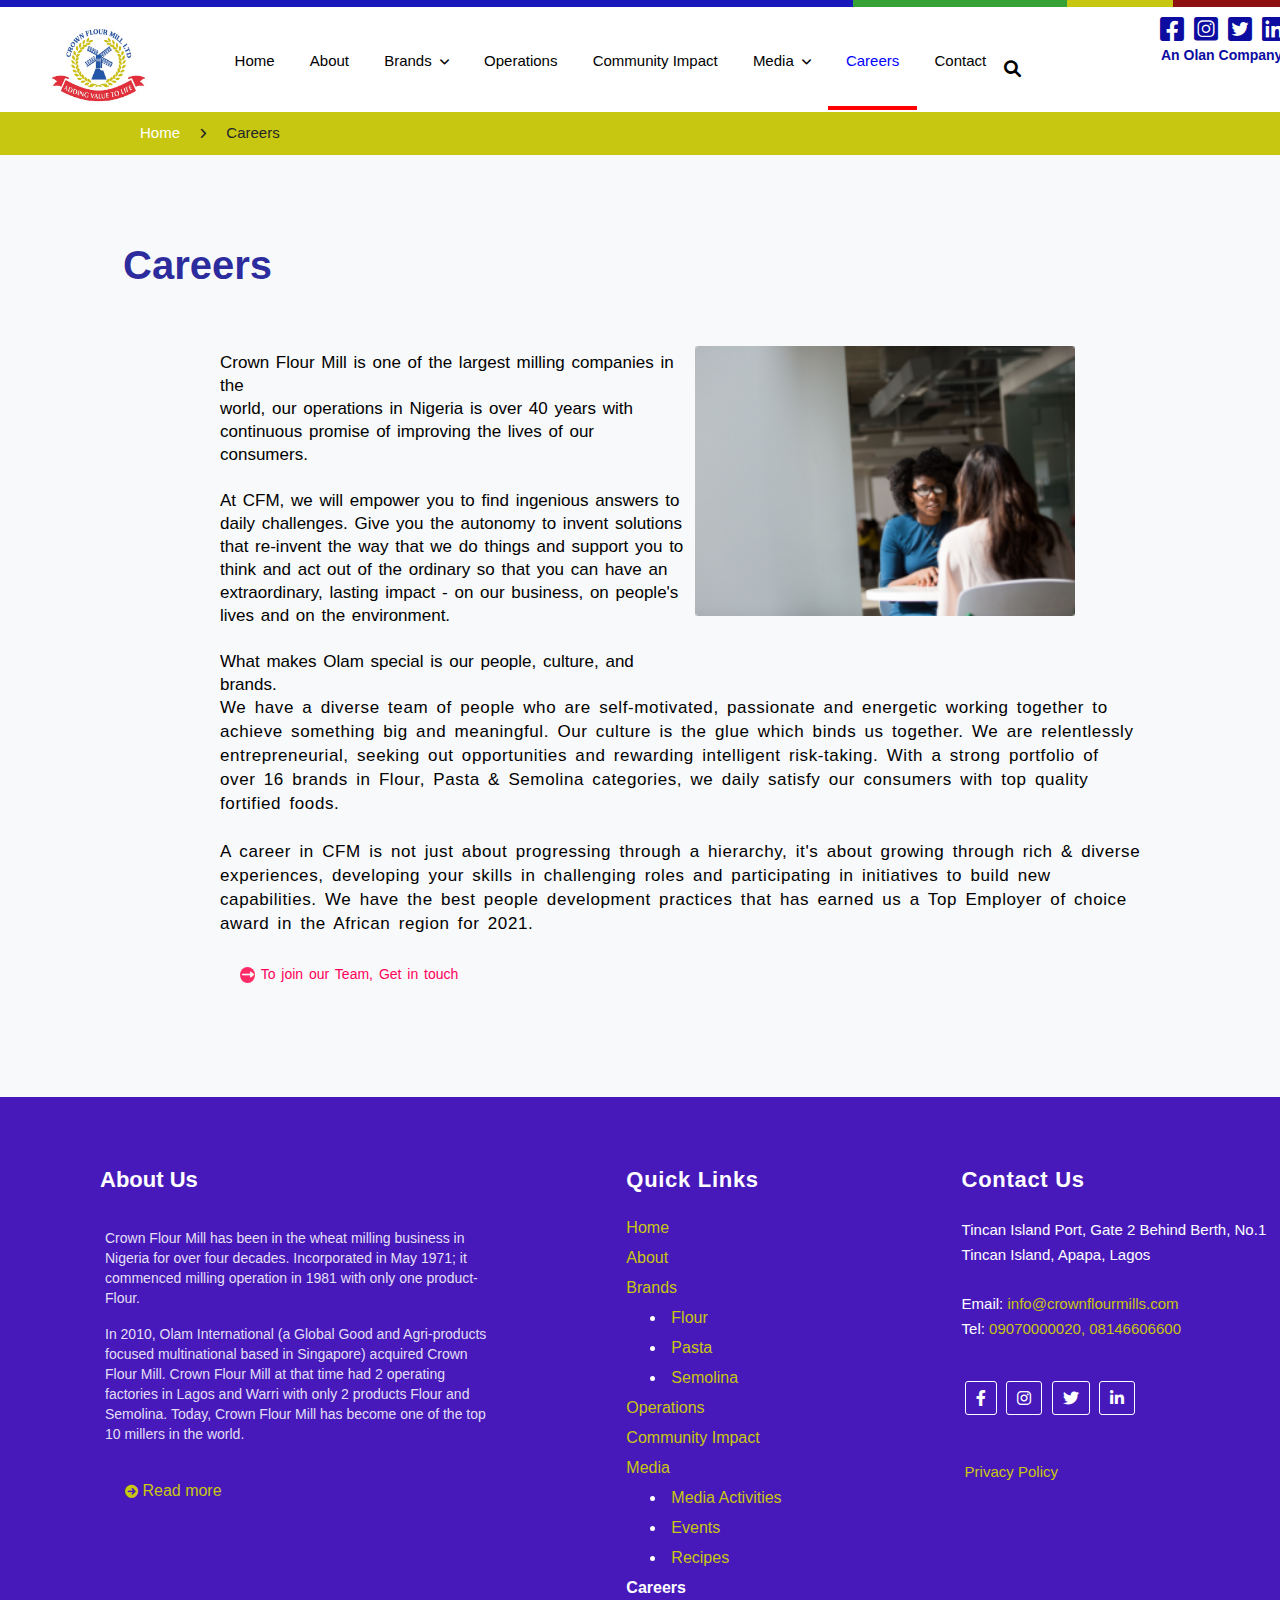
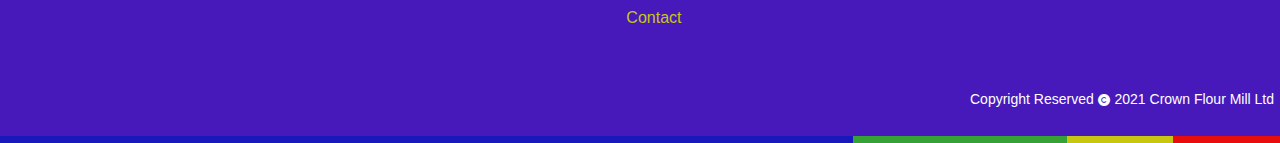
<file: html/carrer.html>
<!DOCTYPE html>
<html lang="en">
<head>
    <meta charset="UTF-8">
    <meta http-equiv="X-UA-Compatible" content="IE=edge">
    <meta name="viewport" content="width=device-width, initial-scale=1.0">
    <link rel="stylesheet" href="../css/index.css">
    <link rel="stylesheet" href="../fontawesome-free-6.1.1-web\css\all.css">
    <link rel="stylesheet" href="../bootsrap/bootstrap.min.css">
    <link rel="shortcut icon" href="../millprogimg\crown-cfrm-logo.png" type="image/x-icon">
    <title>Careers - Crown Flour Mill Ltd</title>
</head>
<body>
    <div class="container-fluid mb-2">
        <div class="row" style=" height:7px;">
            <div class="col-8" style="background-color: rgb(25, 25, 187);">

            </div>
            <div class="col-2" style="background-color: rgb(54, 162, 54);">
              
            </div>
            <div class="col-1" style="background-color: rgb(199, 199, 17);">
              
            </div>
            <div class="col" style="background-color: rgb(143, 16, 16);">
              
            </div>
        </div>
    </div>
    <div class="seabox">
        <input type="text" id="seatext" placeholder="search"><i class="fa fa-times" id="cancel"></i>
    </div>

    <div class="mainnav" style="background-color: white !important;">
        <nav class="navbar navbar-expand-sm navbar-light " style="padding: 0; width:100%;">
            <img src="../millprogimg\crown-cfrm-logo.png" alt="logo" class="navbar-brand p-0 ml-5" style="width: 100px; height:80px;">
            <button class="navbar-toggler d-lg-none" type="button" data-toggle="collapse" data-target="#collapsibleNavId" aria-controls="collapsibleNavId"
                aria-expanded="false" aria-label="Toggle navigation">
                <span class="navbar-toggler-icon"></span>
            </button>
            <div class="collapse navbar-collapse" style="font-size: 15px; padding-left:5px; height:100px" id="collapsibleNavId">
                <ul class="navbar-nav ml-5">
                    <li class="nav-item">
                        <a class="nav-link link2 " id="link" href="../index.html">Home</a>
                    </li>
                    <li class="nav-item">
                        <a class="nav-link link2 " id="link" href="../html/about.html">About</a>
                    </li>
                    <li class="nav-item dropdown">
                        <a class="nav-link link2 " id="link" id="dropdownId" data-toggle="dropdown" aria-haspopup="true" aria-expanded="false">Brands <i class="fas fa-angle-down pl-1" style="font-size: 0.8em;"></i></a>
                        <div class="dropdown-menu" aria-labelledby="dropdownId" style="border-top: 3px solid blue; background-color:rgba(255, 255, 255, 0.702); border-radius:0; padding-bottom: 15px; width:270px; overflow: hidden; padding-top:10px; ">
                            <a class="dropdown-item" href="../html/flour.html" id="drop111">Flour</a>
                            <a class="dropdown-item" href="../html/pasta.html" id="drop111">Pasta</a>
                            <a class="dropdown-item" href="../html/semo.html" id="drop111">Semolina</a>
                        </div>
                    </li>
                    <li class="nav-item">
                        <a class="nav-link link2 " id="link" href="../html/operation.html">Operations</a>
                    </li>
                    <li class="nav-item">
                        <a class="nav-link link2 " id="link" href="../html/community.html">Community Impact</a>
                    </li>
                    <li class="nav-item dropdown" >
                        <a class="nav-link link2" id="link"  id="dropdownId" data-toggle="dropdown" aria-haspopup="true" aria-expanded="false">Media<i class="fas fa-angle-down pl-2" style="font-size: 0.8em;"></i></a>
                        <div class="dropdown-menu"style="border-top: 3px solid blue; background-color:rgba(255, 255, 255, 0.702); border-radius:0; padding-bottom: 15px; width:270px; padding-top:10px; overflow: hidden;" aria-labelledby="dropdownId">
                            <a class="dropdown-item" href="../html/media.html" id="drop111">Media Activities</a>
                            <a class="dropdown-item" href="../html/events.html" id="drop111">Events</a>
                            <a class="dropdown-item" href="../html/recipes.html" id="drop111">Recipes</a>
                        </div>
                    </li>
                    <li class="nav-item">
                        <a class="nav-link link2 active1" id="link" href="../html/carrer.html">Careers</a>
                    </li>
                    <li class="nav-item">
                        <a class="nav-link link2" id="link" href="../html/contact.html">Contact</a>
                    </li>
                    <!-- <li class="nav-item searchbtnn"> -->
                    <i class="fa fa-search mat"></i>
                    <!-- </li> -->
                    <li class="nav-item socialsec">
                        <div class="socialico">
                            <a class="nav-link link2 sociala" href="#"><i class="fab fa-facebook-square" style="color: rgb(12, 12, 161);"></i></a>
                            <a class="nav-link link2 sociala" href="#"><i class="fab fa-instagram-square" style="color: rgb(12, 12, 161);"></i></a>
                            <a class="nav-link link2 sociala" href="#"><i class="fab fa-twitter-square" style="color: rgb(12, 12, 161);"></i></a>
                            <a class="nav-link link2 sociala" href="#"><i class="fab fa-linkedin" style="color: rgb(12, 12, 161);"></i></a>
                        </div>
                        <p class="socialp font-weight-bold" style="color: rgb(12, 12, 161); margin-top:-25px !important;">An Olan Company</p>
                    </li>
                </ul>
            </div>
        </nav>
    </div>
    <div class="aboutnav" style="background-color: rgb(199, 199, 17); margin-top:-13px;">
        <p style="padding-top: 10px; padding-bottom:10px; font-family:sans-serif; font-size:15px; padding-left:140px;"><a href="../index.html" style="color: white; font-family:sans-serif; font-size:15px;">Home </a><i class="fa fa-angle-right pl-3 pr-3" style="font-size: 12px; "></i> Careers</p>
    </div>
    <div class="carthird bg-light" style="margin-top: -16px; padding-bottom:100px;">
        <p style="color:rgba(31, 31, 152, 0.954); font-weight:bolder; font-family:sans-serif; font-size:40px; padding-left:123px; padding-top:80px;">Careers</p>
        <div class="cartext w-100 row">
            <div class="col-6">
                <p style="color: black; font-size:17px; word-spacing:2px; font-weight:bolde; font-family:sans-serif; line-height:23px">
                    Crown Flour Mill is one of the largest milling companies in the 
                    <br>world, our operations in Nigeria is over 40 years with 
                    <br>continuous promise of improving the lives of our consumers.
                    <br>
                    <br>At CFM, we will empower you to find ingenious answers to 
                    <br>daily challenges. Give you the autonomy to invent solutions 
                    <br>that re-invent the way that we do things and support you to 
                    <br>think and act out of the ordinary so that you can have an 
                    <br>extraordinary, lasting impact - on our business, on people's 
                    <br>lives and on the environment.
                    <br>
                    <br>What makes Olam special is our people, culture, and brands. 
                </p>
            </div>
            <div class="col-5">
                <img src="../millprogimg/careers.png" class="carimg" alt="">
            </div>
            <div class="col-12 carp2">
                <p style="color: black; font-size:17px; word-spacing:3px; letter-spacing:0.6px; font-weight:bolde; font-family:sans-serif; line-height:24px">
                    <br>We have a diverse team of people who are self-motivated, passionate and energetic working together to 
                    <br>achieve something big and meaningful. Our culture is the glue which binds us together. We are relentlessly 
                    <br>entrepreneurial, seeking out opportunities and rewarding intelligent risk-taking. With a strong portfolio of 
                    <br>over 16 brands in Flour, Pasta & Semolina categories, we daily satisfy our consumers with top quality 
                    <br>fortified foods.
                    <br>
                    <br>A career in CFM is not just about progressing through a hierarchy, it's about growing through rich & diverse 
                    <br>experiences, developing your skills in challenging roles and participating in initiatives to build new 
                    <br>capabilities. We have the best people development practices that has earned us a Top Employer of choice
                    <br>award in the African region for 2021.
                </p>
            </div>
        </div>
        <p style=" padding-top:10px !important;"><a href="#" style="color: rgb(255, 0, 89); font-size:14px; word-spacing:2px; font-family:sans-serif; padding-left:240px;" ><i class="fas fa-right-long" style="background-color: rgba(255, 0, 72, 0.833); border-radius:50%; padding:2px 1.5px; color:white; font-size:12px;"></i> To join our Team, Get in touch</a></p>
    </div>
    <div class="footer" style="background-color: rgb(71, 25, 187);  margin-top:-5px;">
        <div style="display: flex;">
            <div class="part1" style="text-align: left; padding-top:70px; padding-left:100px;">
                <h5 style="font-family:sans-serif; color:white; font-weight:bolder; font-size:22px;">About Us</h5>
                <p style="text-align: left; margin-left:5px; margin-top:35px; color:rgba(255, 255, 255, 0.883); font-family:sans-serif; font-size:14px; font-stretch:extra-expanded; line-height:20px;">Crown Flour Mill has been in the wheat milling business in <br>Nigeria for over four decades. Incorporated in May 1971; it <br>commenced milling operation in 1981 with only one product- <br>Flour.</p>
                <p style="text-align: left; margin-left:5px; color:rgba(255, 255, 255, 0.865); font-family:sans-serif; font-size:14px; font-stretch:extra-expanded; line-height:20px;">In 2010, Olam International (a Global Good and Agri-products <br>focused multinational based in Singapore) acquired Crown <br>Flour Mill. Crown Flour Mill at that time had 2 operating <br>factories in Lagos and Warri with only 2 products Flour and <br>Semolina. Today, Crown Flour Mill has become one of the top <br>10 millers in the world.</p>
                <p style="margin-left: 25px; margin-top:35px;"><a href="../html/about.html" style="color: rgb(199, 199, 17);  font-family:sans-serif; font-size:16px;"><i class="fa fa-arrow-circle-right" style="font-size:13px;"></i> Read more</a></p>
            </div>
            <div class="part2" style="text-align: left; padding-top:70px; padding-left:140px;">
                <h5 style="font-family:sans-serif; color:white; font-weight:bolder; letter-spacing:0.7px; font-size:22px;">Quick Links</h5>
                <ul style="list-style-type: none; margin-left:-40px; margin-top:20px; ">
                    <li><a  id="lisa" href="../index.html" >Home</a></li>
                    <li><a  id="lisa" href="../html/about.html"  >About</a></li>
                    <li><a href="#" id="lisa">Brands</a>
                    <ul style="list-style-type: disc;">
                        <li style="color: white;"><a href="../html/flour.html" id="lisa" style="margin-left:5px;">Flour</a></li>
                        <li style="color: white;"><a href="../html/pasta.html" id="lisa" style="margin-left:5px;">Pasta</a></li>
                        <li style="color: white;"><a href="../html/semo.html" id="lisa" style="margin-left:5px;">Semolina</a></li> 
                    </ul>
                    </li>

                    <li><a href="../html/operation.html" id="lisa">Operations</a></li>
                    <li><a href="../html/community.html" id="lisa">Community Impact</a></li>
                    <li><a href="../html/media.html" id="lisa">Media</a>
                        <ul style="list-style-type: disc;">
                            <li style="color: white;"><a href="../html/media.html" id="lisa" style="margin-left:5px;">Media Activities</a></li>
                            <li style="color: white;"><a href="../html/events.html" id="lisa" style="margin-left:5px;">Events</a></li>
                            <li style="color: white;"><a href="../html/recipes.html" id="lisa" style="margin-left:5px;">Recipes</a></li> 
                        </ul>
                    </li>

                    <li><a style="color: white; font-weight:bold;" id="lisa">Careers</a></li>
                    <li><a href="../html/contact.html" id="lisa">Contact</a></li>
                </ul>
            </div>
            <div class="part3" style="text-align: left; padding-top:70px; padding-left:180px;">
                <h5 style="font-family:sans-serif; color:white; font-weight:bolder; letter-spacing:0.7px; font-size:22px;">Contact Us</h5>
                <p style="font-family: sans-serif; font-size:15px; margin-top:26px; color:white;">Tincan Island Port, Gate 2 Behind Berth, No.1</p>
                <p style="font-family: sans-serif; font-size:15px; margin-top:-13px; color:white;">Tincan Island, Apapa, Lagos</p>
                <p style="font-family: sans-serif; font-size:15px; margin-top:26px; color:white;">Email:<a href="" style="color: rgb(199, 199, 17);"> info@crownflourmills.com</a></p>
                <p style="font-family: sans-serif; font-size:15px; margin-top:-13px; color:white;">Tel:<a href="" style=" color:rgb(199, 199, 17);">  09070000020, 08146606600</a></p>
                <div id="footicodiv">
                    <a href="#"><i class="fab fa-facebook-f" id="footico"></i></a>
                    <a href="#"><i class="fab fa-instagram" id="footico"></i></a>
                    <a href="#"><i class="fab fa-twitter" id="footico"></i></a>
                    <a href="#"><i class="fab fa-linkedin-in" id="footico"></i></a>
                </div>
                <p style="margin-top: 45px; margin-left:3px;"><a href="#" style="color: rgb(199, 199, 17); font-size:15px;">Privacy Policy</a></p>
            </div>
        </div>
        <p style="color: white; padding-left:970px; padding-bottom:30px; margin-top:40px; font-size:14px;">Copyright Reserved <i class="fas fa-copyright" style="color: white; font-size:12px;"></i> 2021 Crown Flour Mill Ltd</p>   
    </div>

    <div class="container-fluid " style="margin-top: -20px;">
        <div class="row" style=" height:7px;">
            <div class="col-8" style="background-color: rgb(25, 25, 187);">

            </div>
            <div class="col-2" style="background-color: rgb(54, 162, 54);">
              
            </div>
            <div class="col-1" style="background-color: rgb(199, 199, 17);">
              
            </div>
            <div class="col" style="background-color: rgb(231, 13, 13);">
              
            </div>
        </div>
    </div>



























    <script src="../bootsrap/jquery-3.6.0.min.js"></script>
    <script src="../bootsrap/jquery.js"></script>
    <script src="../bootsrap/popper.js"></script>
    <script src="../bootsrap/bootstrap.min.js"></script>
    <script src="../js/index.js"></script>
</body>
</html>
</file>
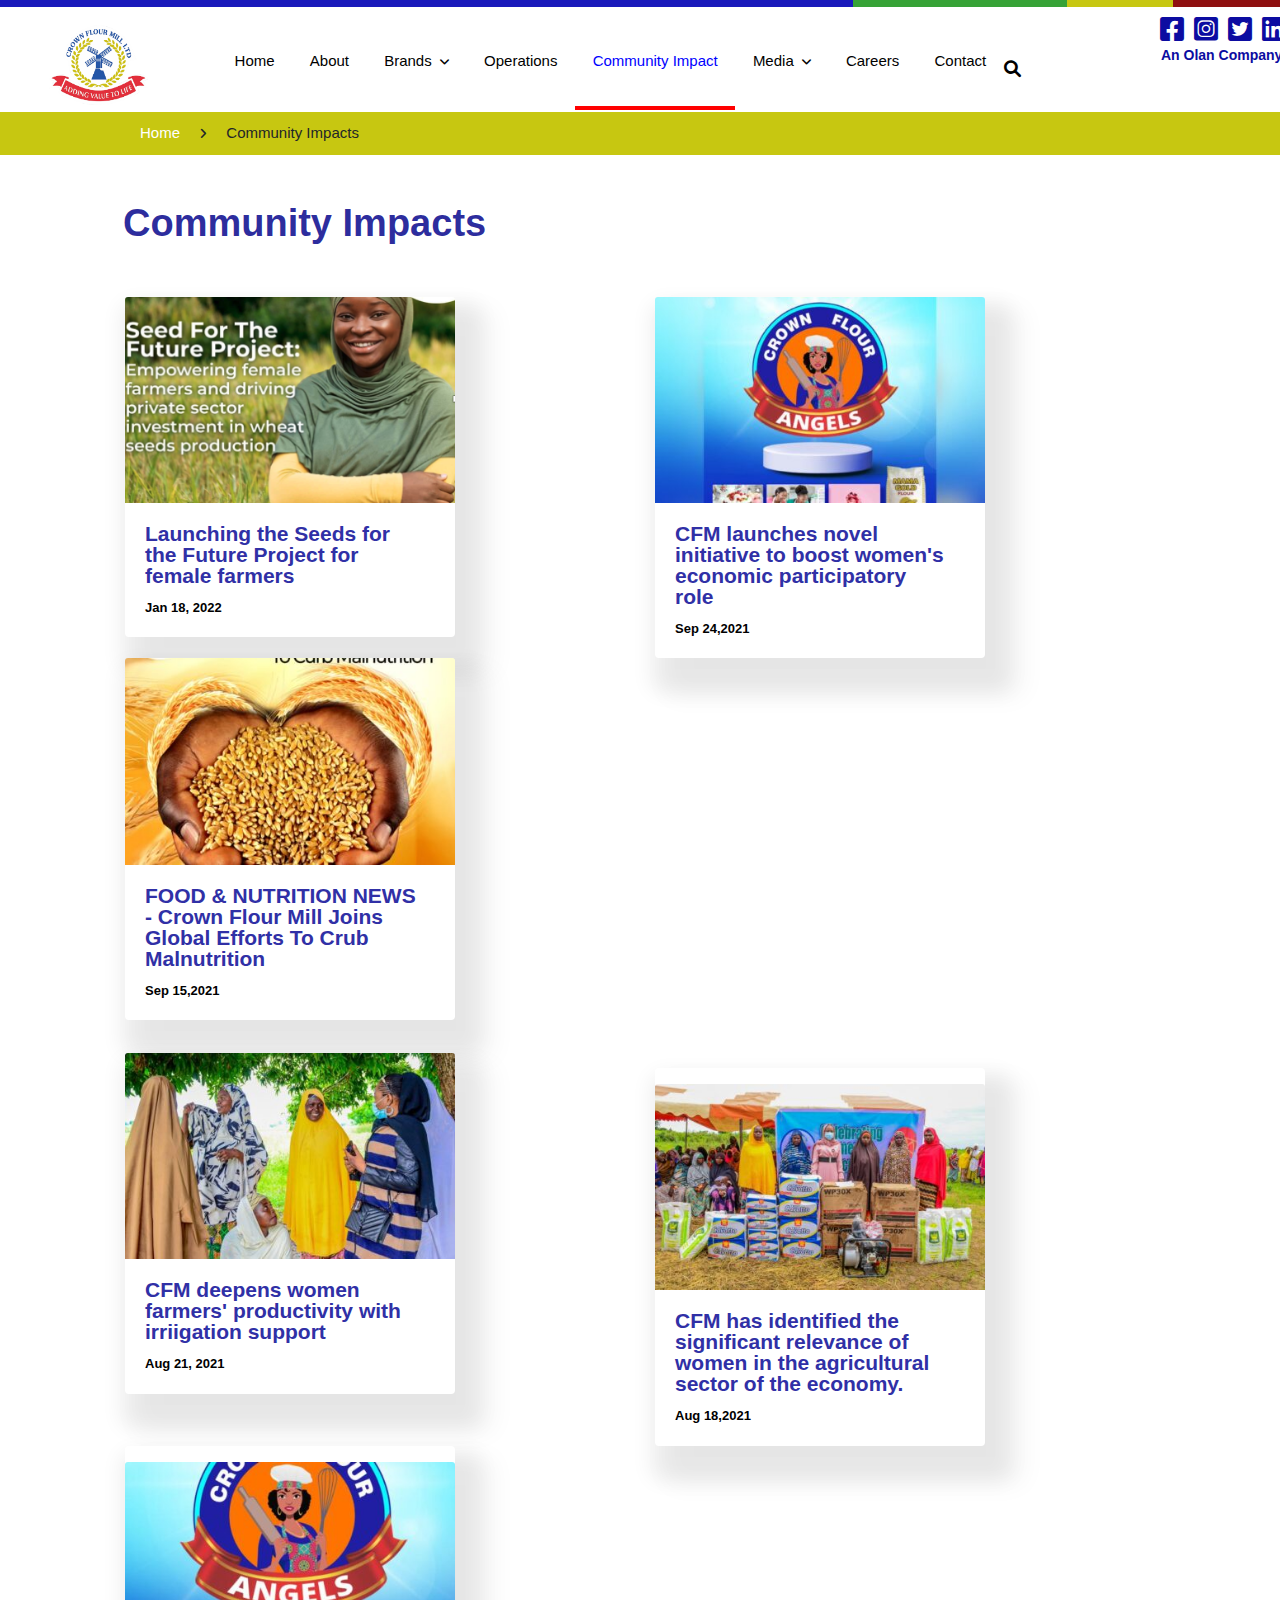
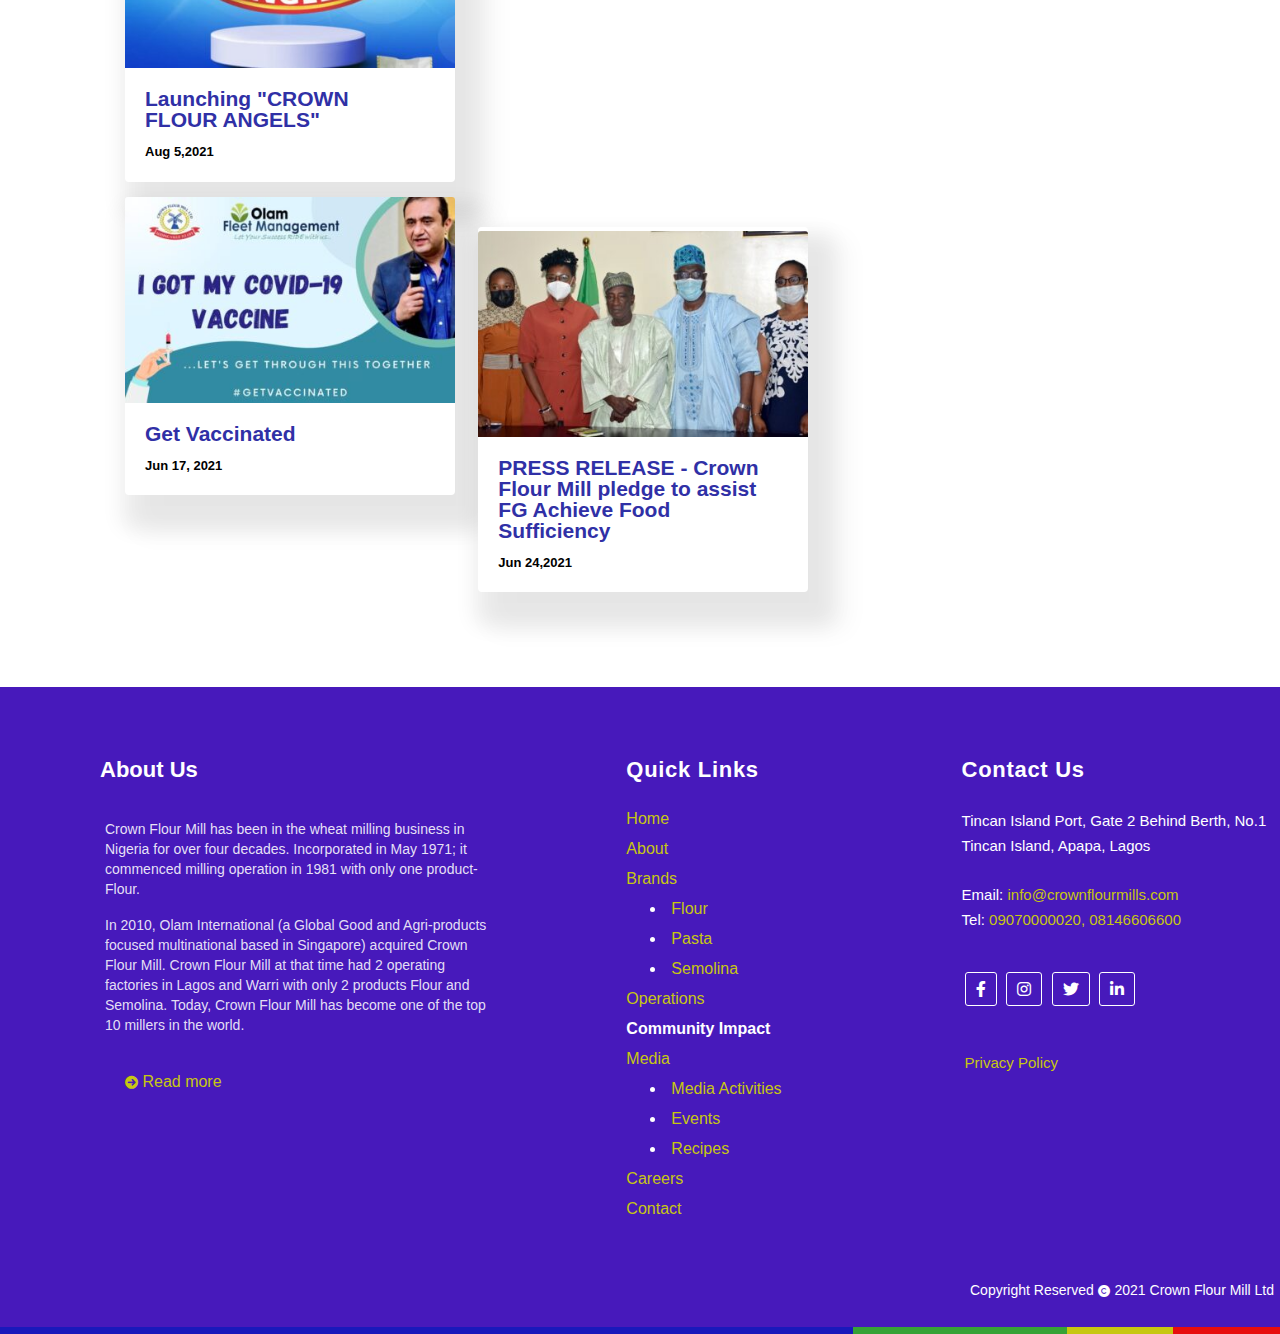
<file: html/community.html>
<!DOCTYPE html>
<html lang="en">
<head>
    <meta charset="UTF-8">
    <meta http-equiv="X-UA-Compatible" content="IE=edge">
    <meta name="viewport" content="width=device-width, initial-scale=1.0">
    <link rel="stylesheet" href="../css/index.css">
    <link rel="stylesheet" href="../fontawesome-free-6.1.1-web\css\all.css">
    <link rel="stylesheet" href="../bootsrap/bootstrap.min.css">
    <link rel="shortcut icon" href="../millprogimg\crown-cfrm-logo.png" type="image/x-icon">
    <title>Community Impacts - Crown Flour Mill Ltd</title>
</head>
<body>
    <div class="container-fluid mb-2">
        <div class="row" style=" height:7px;">
            <div class="col-8" style="background-color: rgb(25, 25, 187);">

            </div>
            <div class="col-2" style="background-color: rgb(54, 162, 54);">
              
            </div>
            <div class="col-1" style="background-color: rgb(199, 199, 17);">
              
            </div>
            <div class="col" style="background-color: rgb(143, 16, 16);">
              
            </div>
        </div>
    </div>
    <div class="seabox">
        <input type="text" id="seatext" placeholder="search"><i class="fa fa-times" id="cancel"></i>
    </div>

    <div class="mainnav" style="background-color: white !important;">
        <nav class="navbar navbar-expand-sm navbar-light " style="padding: 0; width:100%;">
            <img src="../millprogimg\crown-cfrm-logo.png" alt="logo" class="navbar-brand p-0 ml-5" style="width: 100px; height:80px;">
            <button class="navbar-toggler d-lg-none" type="button" data-toggle="collapse" data-target="#collapsibleNavId" aria-controls="collapsibleNavId"
                aria-expanded="false" aria-label="Toggle navigation">
                <span class="navbar-toggler-icon"></span>
            </button>
            <div class="collapse navbar-collapse" style="font-size: 15px; padding-left:5px; height:100px" id="collapsibleNavId">
                <ul class="navbar-nav ml-5">
                    <li class="nav-item">
                        <a class="nav-link link2 " id="link" href="../index.html">Home</a>
                    </li>
                    <li class="nav-item">
                        <a class="nav-link link2 " id="link" href="../html/about.html">About</a>
                    </li>
                    <li class="nav-item dropdown">
                        <a class="nav-link link2 " id="link"  id="dropdownId" data-toggle="dropdown" aria-haspopup="true" aria-expanded="false">Brands <i class="fas fa-angle-down pl-1" style="font-size: 0.8em;"></i></a>
                        <div class="dropdown-menu" aria-labelledby="dropdownId" style="border-top: 3px solid blue; background-color:rgba(255, 255, 255, 0.702); border-radius:0; padding-bottom: 15px; width:270px; overflow: hidden; padding-top:10px; ">
                            <a class="dropdown-item" href="../html/flour.html" id="drop111">Flour</a>
                            <a class="dropdown-item" href="../html/pasta.html" id="drop111">Pasta</a>
                            <a class="dropdown-item" href="../html/semo.html" id="drop111">Semolina</a>
                        </div>
                    </li>
                    <li class="nav-item">
                        <a class="nav-link link2 " id="link" href="../html/operation.html">Operations</a>
                    </li>
                    <li class="nav-item">
                        <a class="nav-link link2 active1" id="link" href="../html/community.html">Community Impact</a>
                    </li>
                    <li class="nav-item dropdown" >
                        <a class="nav-link link2" id="link" id="dropdownId" data-toggle="dropdown" aria-haspopup="true" aria-expanded="false">Media<i class="fas fa-angle-down pl-2" style="font-size: 0.8em;"></i></a>
                        <div class="dropdown-menu"style="border-top: 3px solid blue; background-color:rgba(255, 255, 255, 0.702); border-radius:0; padding-bottom: 15px; width:270px; padding-top:10px; overflow: hidden;" aria-labelledby="dropdownId">
                            <a class="dropdown-item" href="../html/media.html" id="drop111">Media Activities</a>
                            <a class="dropdown-item" href="../html/events.html" id="drop111">Events</a>
                            <a class="dropdown-item" href="../html/recipes.html" id="drop111">Recipes</a>
                        </div>
                    </li>
                    <li class="nav-item">
                        <a class="nav-link link2" id="link" href="../html/carrer.html">Careers</a>
                    </li>
                    <li class="nav-item">
                        <a class="nav-link link2" id="link" href="../html/contact.html">Contact</a>
                    </li>
                    <!-- <li class="nav-item searchbtnn"> -->
                    <i class="fa fa-search mat"></i>
                    <!-- </li> -->
                    <li class="nav-item socialsec">
                        <div class="socialico">
                            <a class="nav-link link2 sociala" href="#"><i class="fab fa-facebook-square" style="color: rgb(12, 12, 161);"></i></a>
                            <a class="nav-link link2 sociala" href="#"><i class="fab fa-instagram-square" style="color: rgb(12, 12, 161);"></i></a>
                            <a class="nav-link link2 sociala" href="#"><i class="fab fa-twitter-square" style="color: rgb(12, 12, 161);"></i></a>
                            <a class="nav-link link2 sociala" href="#"><i class="fab fa-linkedin" style="color: rgb(12, 12, 161);"></i></a>
                        </div>
                        <p class="socialp font-weight-bold" style="color: rgb(12, 12, 161); margin-top:-25px !important;">An Olan Company</p>
                    </li>
                </ul>
            </div>
        </nav>
    </div>
    <div class="aboutnav" style="background-color: rgb(199, 199, 17); margin-top:-13px;">
        <p style="padding-top: 10px; padding-bottom:10px; font-family:sans-serif; font-size:15px; padding-left:140px;"><a href="../index.html" style="color: white; font-family:sans-serif; font-size:15px;">Home </a><i class="fa fa-angle-right pl-3 pr-3" style="font-size: 12px; "></i> Community Impacts</p>
    </div>

    <div class="comthird bg-white-50 bg-fixed" style="margin-top: -16px; padding-bottom:100px;">
        <p style="color:rgba(31, 31, 152, 0.954); font-weight:bolder; font-family:sans-serif; font-size:38px; padding-left:123px; padding-top:40px;">Community Impacts</p>
        <div class="comlocation row">
            <div class="col-sm">
                <div class="card text-left comcard">
                    <img class="card-img-top" src="../millprogimg/commun1.png" alt="">
                    <div class="card-body">
                        <h4 class="card-title comtitle">Launching the Seeds for 
                            <br>the Future Project for 
                            <br>female farmers</h4>
                        <p class="card-text comtext">Jan 18, 2022</p>
                    </div>
                </div>      
            </div>
            <div class="col-sm">
                <div class="card text-left comcard">
                    <img class="card-img-top" src="../millprogimg/commun2.jpeg" alt="">
                    <div class="card-body">
                        <h4 class="card-title comtitle">CFM launches novel 
                            <br>initiative to boost women's
                            <br>economic participatory 
                            <br>role</h4>
                        <p class="card-text comtext">Sep 24,2021</p>
                    </div>
                </div>      
            </div>
            <div class="col-sm">
                <div class="card text-left comcard">
                    <img class="card-img-top" src="../millprogimg/brandsemo.jpeg" alt="">
                    <div class="card-body">
                        <h4 class="card-title comtitle">FOOD & NUTRITION NEWS 
                            <br>- Crown Flour Mill Joins
                            <br>Global Efforts To Crub 
                            <br>Malnutrition</h4>
                        <p class="card-text comtext">Sep 15,2021</p>
                    </div>
                </div>      
            </div>
        </div>
        
        <!-- second -->

        <div class="comlocation row mt-5">
            <div class="col-sm">
                <div class="card text-left comcard " style="margin-top: -15px !important;">
                    <img class="card-img-top" src="../millprogimg/commun4.jpg" alt="">
                    <div class="card-body">
                        <h4 class="card-title comtitle">CFM deepens women
                            <br>farmers' productivity with 
                            <br>irriigation support</h4>
                        <p class="card-text comtext">Aug 21, 2021</p>
                    </div>
                </div>      
            </div>
            <div class="col-sm">
                <div class="card text-left comcard pt-3">
                    <img class="card-img-top" src="../millprogimg/commun5.jpeg" alt="">
                    <div class="card-body">
                        <h4 class="card-title comtitle">CFM has identified the 
                            <br>significant relevance of
                            <br>women in the agricultural 
                            <br>sector of the economy.</h4>
                        <p class="card-text comtext">Aug 18,2021</p>
                    </div>
                </div>      
            </div>
            <div class="col-sm">
                <div class="card text-left comcard pt-3">
                    <img class="card-img-top" src="../millprogimg/commun6.jpeg" alt="">
                    <div class="card-body">
                        <h4 class="card-title comtitle">Launching "CROWN 
                            <br>FLOUR ANGELS"</h4>
                        <p class="card-text comtext">Aug 5,2021</p>
                    </div>
                </div>      
            </div>
        </div>

        <!-- third -->

        <div class="comlocation row">
            <div class="col-sm-4">
                <div class="card text-left comcard " style="margin-top: -30px !important;">
                    <img class="card-img-top" src="../millprogimg/commun8.jpeg" alt="">
                    <div class="card-body">
                        <h4 class="card-title comtitle">Get Vaccinated</h4>
                        <p class="card-text comtext">Jun 17, 2021</p>
                    </div>
                </div>      
            </div>
            <div class="col-sm-4" >
                <div class="card text-left comcard pt-1" >
                    <img class="card-img-top" src="../millprogimg/commun7.jpeg" alt="">
                    <div class="card-body">
                        <h4 class="card-title comtitle">PRESS RELEASE - Crown
                            <br>Flour Mill pledge to assist
                            <br>FG Achieve Food
                            <br>Sufficiency</h4>
                        <p class="card-text comtext">Jun 24,2021</p>
                    </div>
                </div>      
            </div>
            
        </div>
    </div>

    <div class="footer" style="background-color: rgb(71, 25, 187);  margin-top:-5px;">
        <div style="display: flex;">
            <div class="part1" style="text-align: left; padding-top:70px; padding-left:100px;">
                <h5 style="font-family:sans-serif; color:white; font-weight:bolder; font-size:22px;">About Us</h5>
                <p style="text-align: left; margin-left:5px; margin-top:35px; color:rgba(255, 255, 255, 0.883); font-family:sans-serif; font-size:14px; font-stretch:extra-expanded; line-height:20px;">Crown Flour Mill has been in the wheat milling business in <br>Nigeria for over four decades. Incorporated in May 1971; it <br>commenced milling operation in 1981 with only one product- <br>Flour.</p>
                <p style="text-align: left; margin-left:5px; color:rgba(255, 255, 255, 0.865); font-family:sans-serif; font-size:14px; font-stretch:extra-expanded; line-height:20px;">In 2010, Olam International (a Global Good and Agri-products <br>focused multinational based in Singapore) acquired Crown <br>Flour Mill. Crown Flour Mill at that time had 2 operating <br>factories in Lagos and Warri with only 2 products Flour and <br>Semolina. Today, Crown Flour Mill has become one of the top <br>10 millers in the world.</p>
                <p style="margin-left: 25px; margin-top:35px;"><a href="../html/about.html" style="color: rgb(199, 199, 17);  font-family:sans-serif; font-size:16px;"><i class="fa fa-arrow-circle-right" style="font-size:13px;"></i> Read more</a></p>
            </div>
            <div class="part2" style="text-align: left; padding-top:70px; padding-left:140px;">
                <h5 style="font-family:sans-serif; color:white; font-weight:bolder; letter-spacing:0.7px; font-size:22px;">Quick Links</h5>
                <ul style="list-style-type: none; margin-left:-40px; margin-top:20px; ">
                    <li><a  id="lisa" href="../index.html" >Home</a></li>
                    <li><a  id="lisa" href="../html/about.html"  >About</a></li>
                    <li><a href="#" id="lisa">Brands</a>
                    <ul style="list-style-type: disc;">
                        <li style="color: white;"><a href="../html/flour.html" id="lisa" style="margin-left:5px;">Flour</a></li>
                        <li style="color: white;"><a href="../html/pasta.html" id="lisa" style="margin-left:5px;">Pasta</a></li>
                        <li style="color: white;"><a href="../html/semo.html" id="lisa" style="margin-left:5px;">Semolina</a></li> 
                    </ul>
                    </li>

                    <li><a href="../html/operation.html" id="lisa">Operations</a></li>
                    <li><a style="color: white; font-weight:bold;" id="lisa">Community Impact</a></li>
                    <li><a href="../html/media.html" id="lisa">Media</a>
                        <ul style="list-style-type: disc;">
                            <li style="color: white;"><a href="../html/media.html" id="lisa" style="margin-left:5px;">Media Activities</a></li>
                            <li style="color: white;"><a href="../html/events.html" id="lisa" style="margin-left:5px;">Events</a></li>
                            <li style="color: white;"><a href="../html/recipes.html" id="lisa" style="margin-left:5px;">Recipes</a></li> 
                        </ul>
                    </li>

                    <li><a href="../html/carrer.html" id="lisa">Careers</a></li>
                    <li><a href="../html/contact.html" id="lisa">Contact</a></li>
                </ul>
            </div>
            <div class="part3" style="text-align: left; padding-top:70px; padding-left:180px;">
                <h5 style="font-family:sans-serif; color:white; font-weight:bolder; letter-spacing:0.7px; font-size:22px;">Contact Us</h5>
                <p style="font-family: sans-serif; font-size:15px; margin-top:26px; color:white;">Tincan Island Port, Gate 2 Behind Berth, No.1</p>
                <p style="font-family: sans-serif; font-size:15px; margin-top:-13px; color:white;">Tincan Island, Apapa, Lagos</p>
                <p style="font-family: sans-serif; font-size:15px; margin-top:26px; color:white;">Email:<a href="" style="color: rgb(199, 199, 17);"> info@crownflourmills.com</a></p>
                <p style="font-family: sans-serif; font-size:15px; margin-top:-13px; color:white;">Tel:<a href="" style=" color:rgb(199, 199, 17);">  09070000020, 08146606600</a></p>
                <div id="footicodiv">
                    <a href="#"><i class="fab fa-facebook-f" id="footico"></i></a>
                    <a href="#"><i class="fab fa-instagram" id="footico"></i></a>
                    <a href="#"><i class="fab fa-twitter" id="footico"></i></a>
                    <a href="#"><i class="fab fa-linkedin-in" id="footico"></i></a>
                </div>
                <p style="margin-top: 45px; margin-left:3px;"><a href="#" style="color: rgb(199, 199, 17); font-size:15px;">Privacy Policy</a></p>
            </div>
        </div>
        <p style="color: white; padding-left:970px; padding-bottom:30px; margin-top:40px; font-size:14px;">Copyright Reserved <i class="fas fa-copyright" style="color: white; font-size:12px;"></i> 2021 Crown Flour Mill Ltd</p>   
    </div>

    <div class="container-fluid " style="margin-top: -20px;">
        <div class="row" style=" height:7px;">
            <div class="col-8" style="background-color: rgb(25, 25, 187);">

            </div>
            <div class="col-2" style="background-color: rgb(54, 162, 54);">
              
            </div>
            <div class="col-1" style="background-color: rgb(199, 199, 17);">
              
            </div>
            <div class="col" style="background-color: rgb(231, 13, 13);">
              
            </div>
        </div>
    </div>
























    <script src="../bootsrap/jquery-3.6.0.min.js"></script>
    <script src="../bootsrap/jquery.js"></script>
    <script src="../bootsrap/popper.js"></script>
    <script src="../bootsrap/bootstrap.min.js"></script>
    <script src="../js/index.js"></script>
</body>
</html>
</file>
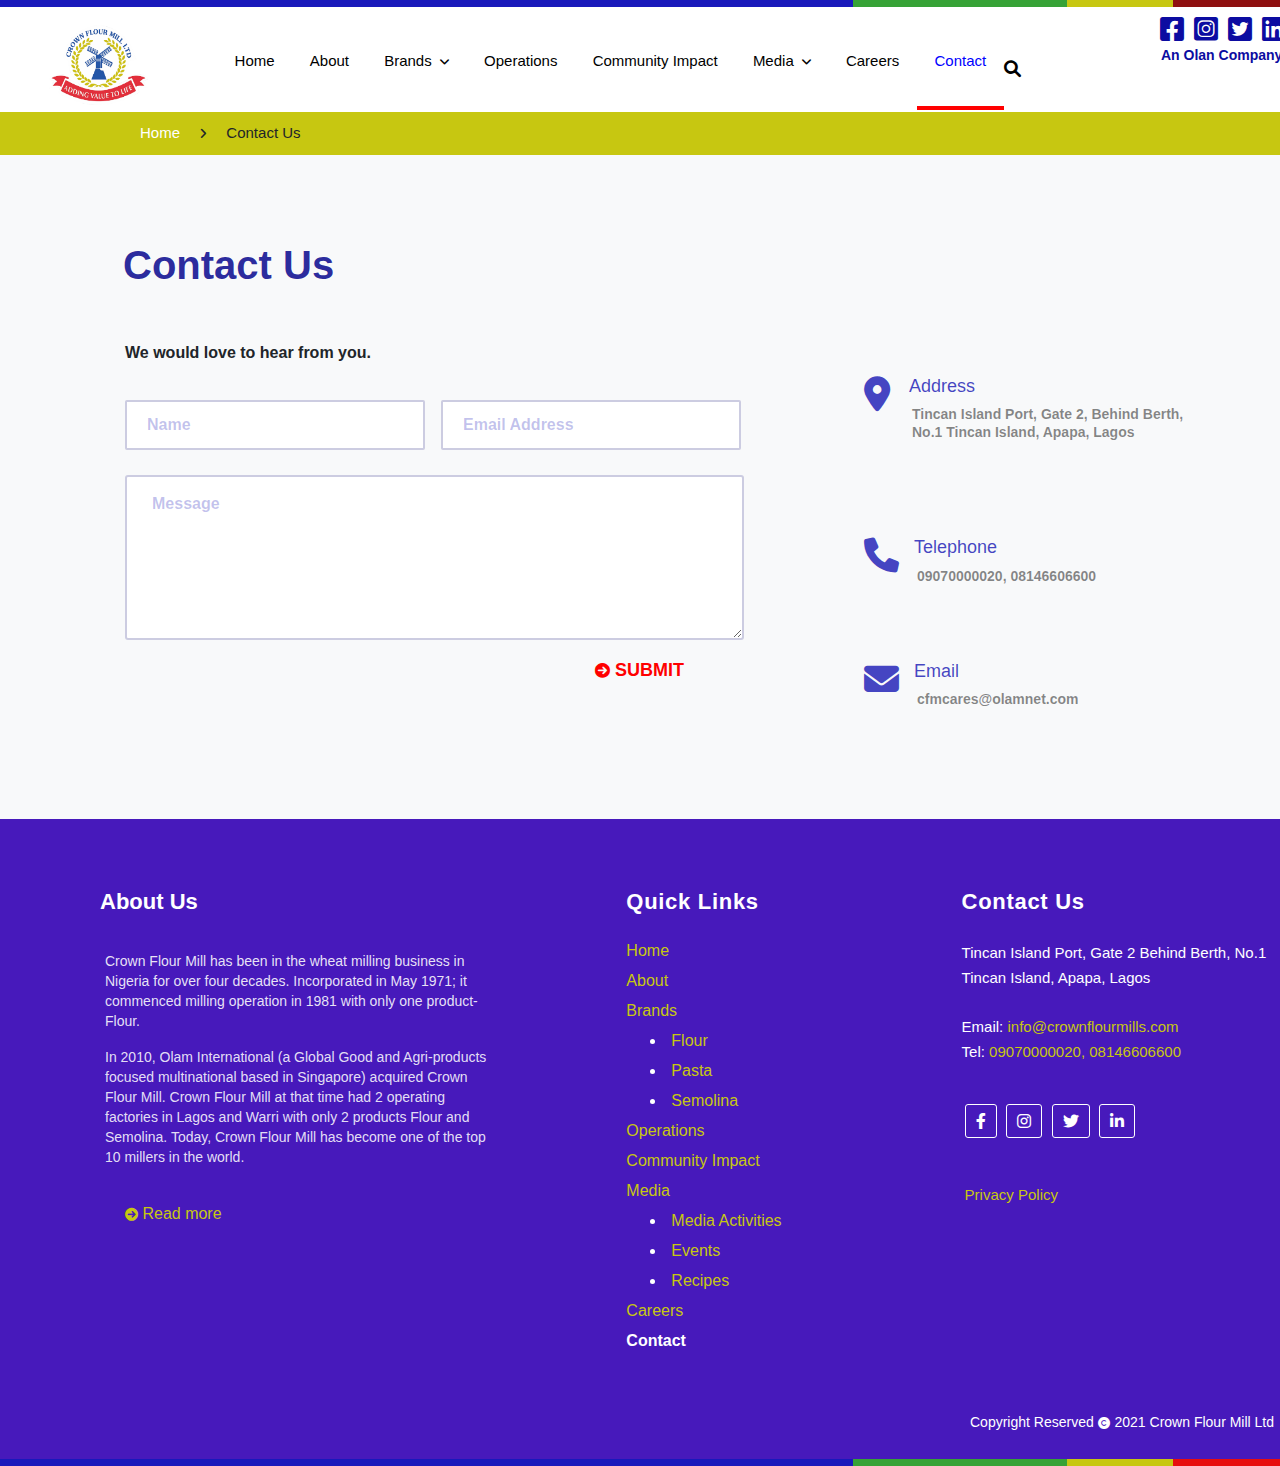
<file: html/contact.html>
<!DOCTYPE html>
<html lang="en">
<head>
    <meta charset="UTF-8">
    <meta http-equiv="X-UA-Compatible" content="IE=edge">
    <meta name="viewport" content="width=device-width, initial-scale=1.0">
    <link rel="stylesheet" href="../css/index.css">
    <link rel="stylesheet" href="../fontawesome-free-6.1.1-web\css\all.css">
    <link rel="stylesheet" href="../bootsrap/bootstrap.min.css">
    <link rel="shortcut icon" href="../millprogimg\crown-cfrm-logo.png" type="image/x-icon">
    <title>Contact Us - Crown Flour Mill Ltd</title>
</head>
<body>
    <div class="container-fluid mb-2">
        <div class="row" style=" height:7px;">
            <div class="col-8" style="background-color: rgb(25, 25, 187);">

            </div>
            <div class="col-2" style="background-color: rgb(54, 162, 54);">
              
            </div>
            <div class="col-1" style="background-color: rgb(199, 199, 17);">
              
            </div>
            <div class="col" style="background-color: rgb(143, 16, 16);">
              
            </div>
        </div>
    </div>
    <div class="seabox">
        <input type="text" id="seatext" placeholder="search"><i class="fa fa-times" id="cancel"></i>
    </div>

    <div class="mainnav" style="background-color: white !important;">
        <nav class="navbar navbar-expand-sm navbar-light " style="padding: 0; width:100%;">
            <img src="../millprogimg\crown-cfrm-logo.png" alt="logo" class="navbar-brand p-0 ml-5" style="width: 100px; height:80px;">
            <button class="navbar-toggler d-lg-none" type="button" data-toggle="collapse" data-target="#collapsibleNavId" aria-controls="collapsibleNavId"
                aria-expanded="false" aria-label="Toggle navigation">
                <span class="navbar-toggler-icon"></span>
            </button>
            <div class="collapse navbar-collapse" style="font-size: 15px; padding-left:5px; height:100px" id="collapsibleNavId">
                <ul class="navbar-nav ml-5">
                    <li class="nav-item">
                        <a class="nav-link link2 " id="link" href="../index.html">Home</a>
                    </li>
                    <li class="nav-item">
                        <a class="nav-link link2 " id="link" href="../html/about.html">About</a>
                    </li>
                    <li class="nav-item dropdown">
                        <a class="nav-link link2 " id="link" id="dropdownId" data-toggle="dropdown" aria-haspopup="true" aria-expanded="false">Brands <i class="fas fa-angle-down pl-1" style="font-size: 0.8em;"></i></a>
                        <div class="dropdown-menu" aria-labelledby="dropdownId" style="border-top: 3px solid blue; background-color:rgba(255, 255, 255, 0.702); border-radius:0; padding-bottom: 15px; width:270px; overflow: hidden; padding-top:10px; ">
                            <a class="dropdown-item" href="../html/flour.html" id="drop111">Flour</a>
                            <a class="dropdown-item" href="../html/pasta.html" id="drop111">Pasta</a>
                            <a class="dropdown-item" href="../html/semo.html" id="drop111">Semolina</a>
                        </div>
                    </li>
                    <li class="nav-item">
                        <a class="nav-link link2 " id="link" href="../html/operation.html">Operations</a>
                    </li>
                    <li class="nav-item">
                        <a class="nav-link link2 " id="link" href="../html/community.html">Community Impact</a>
                    </li>
                    <li class="nav-item dropdown" >
                        <a class="nav-link link2" id="link" id="dropdownId" data-toggle="dropdown" aria-haspopup="true" aria-expanded="false">Media<i class="fas fa-angle-down pl-2" style="font-size: 0.8em;"></i></a>
                        <div class="dropdown-menu"style="border-top: 3px solid blue; background-color:rgba(255, 255, 255, 0.702); border-radius:0; padding-bottom: 15px; width:270px; padding-top:10px; overflow: hidden;" aria-labelledby="dropdownId">
                            <a class="dropdown-item" href="../html/media.html" id="drop111">Media Activities</a>
                            <a class="dropdown-item" href="../html/events.html" id="drop111">Events</a>
                            <a class="dropdown-item" href="../html/recipes.html" id="drop111">Recipes</a>
                        </div>
                    </li>
                    <li class="nav-item">
                        <a class="nav-link link2" id="link" href="../html/carrer.html">Careers</a>
                    </li>
                    <li class="nav-item">
                        <a class="nav-link link2 active1" id="link" href="../html/contact.html">Contact</a>
                    </li>
                    <!-- <li class="nav-item searchbtnn"> -->
                    <i class="fa fa-search mat"></i>
                    <!-- </li> -->
                    <li class="nav-item socialsec">
                        <div class="socialico">
                            <a class="nav-link link2 sociala" href="#"><i class="fab fa-facebook-square" style="color: rgb(12, 12, 161);"></i></a>
                            <a class="nav-link link2 sociala" href="#"><i class="fab fa-instagram-square" style="color: rgb(12, 12, 161);"></i></a>
                            <a class="nav-link link2 sociala" href="#"><i class="fab fa-twitter-square" style="color: rgb(12, 12, 161);"></i></a>
                            <a class="nav-link link2 sociala" href="#"><i class="fab fa-linkedin" style="color: rgb(12, 12, 161);"></i></a>
                        </div>
                        <p class="socialp font-weight-bold" style="color: rgb(12, 12, 161); margin-top:-25px !important;">An Olan Company</p>
                    </li>
                </ul>
            </div>
        </nav>
    </div>
    <div class="aboutnav" style="background-color: rgb(199, 199, 17); margin-top:-13px;">
        <p style="padding-top: 10px; padding-bottom:10px; font-family:sans-serif; font-size:15px; padding-left:140px;"><a href="../index.html" style="color: white; font-family:sans-serif; font-size:15px;">Home </a><i class="fa fa-angle-right pl-3 pr-3" style="font-size: 12px; "></i> Contact Us</p>
    </div>
    <div class="contthird bg-light" style="margin-top: -16px; padding-bottom:100px;">
        <p style="color:rgba(31, 31, 152, 0.954); font-weight:bolder; font-family:sans-serif; font-size:40px; padding-left:123px; padding-top:80px;">Contact Us</p>

        <div class="contactarea">
            <div class="contform">
                <p style="font-family: sans-serif; font-weight:bold; font-size:16px;">We would love to hear from you.</p>
                <p class="valide">
                    We have successfully received your message
                    <br>We have sent you an email
                </p>
                <p class="validatee">Please, fill the following fields: 
                    <br><ul class="vul">
                        <li class="vli1">Name</li>
                        <li class="vli2">Email Address</li>
                        <li class="vli3">Message</li>
                    </ul>
                </p>
                <div class="formpart1" style="display: flex; margin-top:45px;">
                    <input type="text" class="username" id="username" placeholder="Name" required>
                    <input type="email"  id="useremail" placeholder="Email Address" required> 
                </div>
                <div class="formpart2">
                    <textarea id="comment" cols="50" rows="6" placeholder="Message" required></textarea>
                </div>
                <p  style=" padding-top:10px !important; padding-left:470px;"><a href="#" class="submithover" style="color: rgb(255, 0, 0); font-size:18px; font-weight:bold; font-family:sans-serif;" ><i class="fa fa-arrow-circle-right" style="font-size:15px;"></i> SUBMIT</a></p>
            </div>

            <div class="contactinfo">
                <div style="display: flex;">
                    <p><i class="fas fa-location-dot cicon"></i></p>
                    <div style="margin-left: 19px;">
                        <h6 class="conth6">Address</h6>
                        <p class="contp">Tincan Island Port, Gate 2, Behind Berth,
                        <br>No.1 Tincan Island, Apapa, Lagos
                        </p>
                    </div>
                </div>
                <div style="display: flex; margin-top:80px;">
                    <p><i class="fas fa-phone cicon"></i></p>
                    <div style="margin-left: 15px;">
                        <h6 class="conth6">Telephone</h6>
                        <p class="contp">09070000020, 08146606600</p>
                    </div>
                </div>
                <div style="display: flex; margin-top:60px;">
                    <p><i class="fas fa-envelope cicon"></i></p>
                    <div style="margin-left: 15px;">
                        <h6 class="conth6">Email</h6>
                        <p class="contp">cfmcares@olamnet.com</p>
                    </div>
                </div>
            </div>
        </div>
    </div>
    <div class="footer" style="background-color: rgb(71, 25, 187);  margin-top:-5px;">
        <div style="display: flex;">
            <div class="part1" style="text-align: left; padding-top:70px; padding-left:100px;">
                <h5 style="font-family:sans-serif; color:white; font-weight:bolder; font-size:22px;">About Us</h5>
                <p style="text-align: left; margin-left:5px; margin-top:35px; color:rgba(255, 255, 255, 0.883); font-family:sans-serif; font-size:14px; font-stretch:extra-expanded; line-height:20px;">Crown Flour Mill has been in the wheat milling business in <br>Nigeria for over four decades. Incorporated in May 1971; it <br>commenced milling operation in 1981 with only one product- <br>Flour.</p>
                <p style="text-align: left; margin-left:5px; color:rgba(255, 255, 255, 0.865); font-family:sans-serif; font-size:14px; font-stretch:extra-expanded; line-height:20px;">In 2010, Olam International (a Global Good and Agri-products <br>focused multinational based in Singapore) acquired Crown <br>Flour Mill. Crown Flour Mill at that time had 2 operating <br>factories in Lagos and Warri with only 2 products Flour and <br>Semolina. Today, Crown Flour Mill has become one of the top <br>10 millers in the world.</p>
                <p style="margin-left: 25px; margin-top:35px;"><a href="../html/about.html" style="color: rgb(199, 199, 17);  font-family:sans-serif; font-size:16px;"><i class="fa fa-arrow-circle-right" style="font-size:13px;"></i> Read more</a></p>
            </div>
            <div class="part2" style="text-align: left; padding-top:70px; padding-left:140px;">
                <h5 style="font-family:sans-serif; color:white; font-weight:bolder; letter-spacing:0.7px; font-size:22px;">Quick Links</h5>
                <ul style="list-style-type: none; margin-left:-40px; margin-top:20px; ">
                    <li><a  id="lisa" href="../index.html" >Home</a></li>
                    <li><a  id="lisa" href="../html/about.html"  >About</a></li>
                    <li><a href="#" id="lisa">Brands</a>
                    <ul style="list-style-type: disc;">
                        <li style="color: white;"><a href="../html/flour.html" id="lisa" style="margin-left:5px;">Flour</a></li>
                        <li style="color: white;"><a href="../html/pasta.html" id="lisa" style="margin-left:5px;">Pasta</a></li>
                        <li style="color: white;"><a href="../html/semo.html" id="lisa" style="margin-left:5px;">Semolina</a></li> 
                    </ul>
                    </li>

                    <li><a href="../html/operation.html" id="lisa">Operations</a></li>
                    <li><a href="../html/community.html" id="lisa">Community Impact</a></li>
                    <li><a href="../html/media.html" id="lisa">Media</a>
                        <ul style="list-style-type: disc;">
                            <li style="color: white;"><a href="../html/media.html" id="lisa" style="margin-left:5px;">Media Activities</a></li>
                            <li style="color: white;"><a href="../html/events.html" id="lisa" style="margin-left:5px;">Events</a></li>
                            <li style="color: white;"><a href="../html/recipes.html" id="lisa" style="margin-left:5px;">Recipes</a></li> 
                        </ul>
                    </li>

                    <li><a href="../html/carrer.html" id="lisa">Careers</a></li>
                    <li><a style="color: white; font-weight:bold;" id="lisa">Contact</a></li>
                </ul>
            </div>
            <div class="part3" style="text-align: left; padding-top:70px; padding-left:180px;">
                <h5 style="font-family:sans-serif; color:white; font-weight:bolder; letter-spacing:0.7px; font-size:22px;">Contact Us</h5>
                <p style="font-family: sans-serif; font-size:15px; margin-top:26px; color:white;">Tincan Island Port, Gate 2 Behind Berth, No.1</p>
                <p style="font-family: sans-serif; font-size:15px; margin-top:-13px; color:white;">Tincan Island, Apapa, Lagos</p>
                <p style="font-family: sans-serif; font-size:15px; margin-top:26px; color:white;">Email:<a href="" style="color: rgb(199, 199, 17);"> info@crownflourmills.com</a></p>
                <p style="font-family: sans-serif; font-size:15px; margin-top:-13px; color:white;">Tel:<a href="" style=" color:rgb(199, 199, 17);">  09070000020, 08146606600</a></p>
                <div id="footicodiv">
                    <a href="#"><i class="fab fa-facebook-f" id="footico"></i></a>
                    <a href="#"><i class="fab fa-instagram" id="footico"></i></a>
                    <a href="#"><i class="fab fa-twitter" id="footico"></i></a>
                    <a href="#"><i class="fab fa-linkedin-in" id="footico"></i></a>
                </div>
                <p style="margin-top: 45px; margin-left:3px;"><a href="#" style="color: rgb(199, 199, 17); font-size:15px;">Privacy Policy</a></p>
            </div>
        </div>
        <p style="color: white; padding-left:970px; padding-bottom:30px; margin-top:40px; font-size:14px;">Copyright Reserved <i class="fas fa-copyright" style="color: white; font-size:12px;"></i> 2021 Crown Flour Mill Ltd</p>   
    </div>

    <div class="container-fluid " style="margin-top: -20px;">
        <div class="row" style=" height:7px;">
            <div class="col-8" style="background-color: rgb(25, 25, 187);">

            </div>
            <div class="col-2" style="background-color: rgb(54, 162, 54);">
              
            </div>
            <div class="col-1" style="background-color: rgb(199, 199, 17);">
              
            </div>
            <div class="col" style="background-color: rgb(231, 13, 13);">
              
            </div>
        </div>
    </div>



































    <script src="../bootsrap/jquery-3.6.0.min.js"></script>
    <script src="../bootsrap/jquery.js"></script>
    <script src="../bootsrap/popper.js"></script>
    <script src="../bootsrap/bootstrap.min.js"></script>
    <script src="../js/index.js"></script>
</body>
</html>
</file>
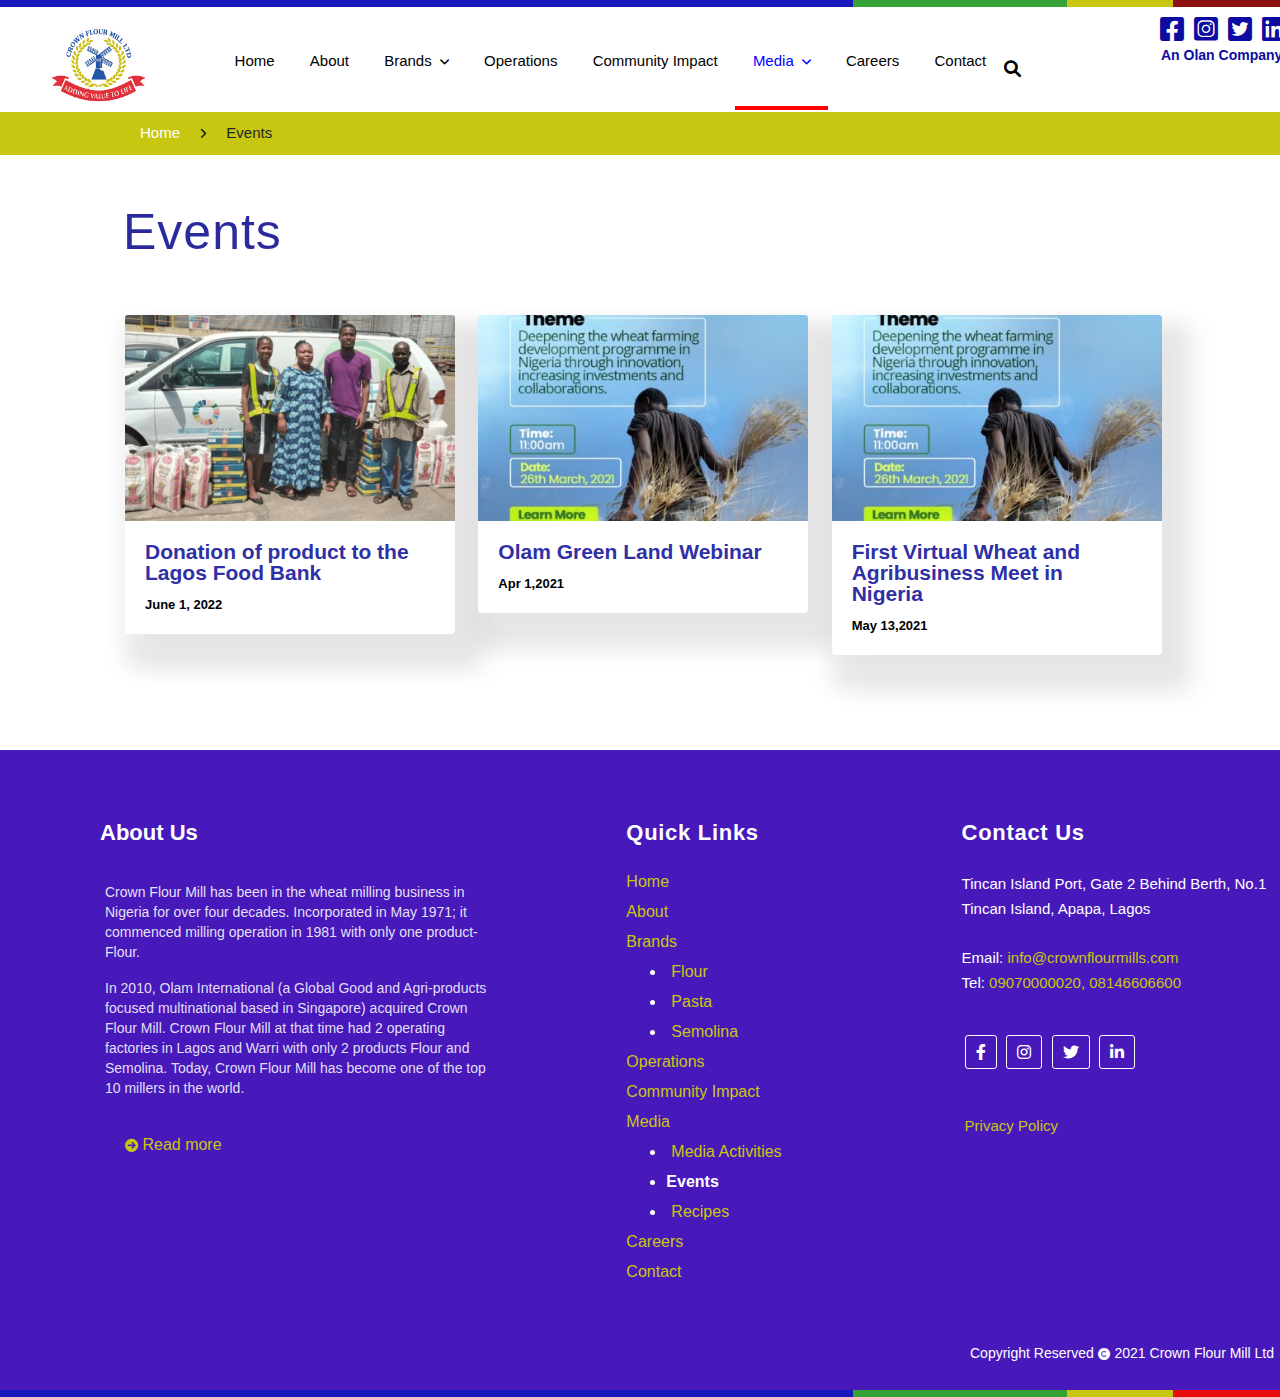
<file: html/events.html>
<!DOCTYPE html>
<html lang="en">
<head>
    <meta charset="UTF-8">
    <meta http-equiv="X-UA-Compatible" content="IE=edge">
    <meta name="viewport" content="width=device-width, initial-scale=1.0">
    <link rel="stylesheet" href="../css/index.css">
    <link rel="stylesheet" href="../fontawesome-free-6.1.1-web\css\all.css">
    <link rel="stylesheet" href="../bootsrap/bootstrap.min.css">
    <link rel="shortcut icon" href="../millprogimg\crown-cfrm-logo.png" type="image/x-icon">
    <title>Events - Crown Flour Mill Ltd</title>
</head>
<body>
    <div class="container-fluid mb-2">
        <div class="row" style=" height:7px;">
            <div class="col-8" style="background-color: rgb(25, 25, 187);">

            </div>
            <div class="col-2" style="background-color: rgb(54, 162, 54);">
              
            </div>
            <div class="col-1" style="background-color: rgb(199, 199, 17);">
              
            </div>
            <div class="col" style="background-color: rgb(143, 16, 16);">
              
            </div>
        </div>
    </div>
    <div class="seabox">
        <input type="text" id="seatext" placeholder="search"><i class="fa fa-times" id="cancel"></i>
    </div>

    <div class="mainnav" style="background-color: white !important;">
        <nav class="navbar navbar-expand-sm navbar-light " style="padding: 0; width:100%;">
            <img src="../millprogimg\crown-cfrm-logo.png" alt="logo" class="navbar-brand p-0 ml-5" style="width: 100px; height:80px;">
            <button class="navbar-toggler d-lg-none" type="button" data-toggle="collapse" data-target="#collapsibleNavId" aria-controls="collapsibleNavId"
                aria-expanded="false" aria-label="Toggle navigation">
                <span class="navbar-toggler-icon"></span>
            </button>
            <div class="collapse navbar-collapse" style="font-size: 15px; padding-left:5px; height:100px" id="collapsibleNavId">
                <ul class="navbar-nav ml-5">
                    <li class="nav-item">
                        <a class="nav-link link2 " id="link" href="../index.html">Home</a>
                    </li>
                    <li class="nav-item">
                        <a class="nav-link link2 " id="link" href="../html/about.html">About</a>
                    </li>
                    <li class="nav-item dropdown">
                        <a class="nav-link link2 " id="link" id="dropdownId" data-toggle="dropdown" aria-haspopup="true" aria-expanded="false">Brands <i class="fas fa-angle-down pl-1" style="font-size: 0.8em;"></i></a>
                        <div class="dropdown-menu" aria-labelledby="dropdownId" style="border-top: 3px solid blue; background-color:rgba(255, 255, 255, 0.702); border-radius:0; padding-bottom: 15px; width:270px; overflow: hidden; padding-top:10px; ">
                            <a class="dropdown-item" href="../html/flour.html" id="drop111">Flour</a>
                            <a class="dropdown-item" href="../html/pasta.html" id="drop111">Pasta</a>
                            <a class="dropdown-item" href="../html/semo.html" id="drop111">Semolina</a>
                        </div>
                    </li>
                    <li class="nav-item">
                        <a class="nav-link link2 " id="link" href="../html/operation.html">Operations</a>
                    </li>
                    <li class="nav-item">
                        <a class="nav-link link2 " id="link" href="../html/community.html">Community Impact</a>
                    </li>
                    <li class="nav-item dropdown" >
                        <a class="nav-link link2 active1" id="link" href="../html/media.html" id="dropdownId" data-toggle="dropdown" aria-haspopup="true" aria-expanded="false">Media<i class="fas fa-angle-down pl-2" style="font-size: 0.8em;"></i></a>
                        <div class="dropdown-menu"style="border-top: 3px solid blue; background-color:rgba(255, 255, 255, 0.702); border-radius:0; padding-bottom: 15px; width:270px; padding-top:10px; overflow: hidden;" aria-labelledby="dropdownId">
                            <a class="dropdown-item" href="../html/media.html" id="drop111">Media Activities</a>
                            <a class="dropdown-item" href="../html/events.html" id="drop111">Events</a>
                            <a class="dropdown-item" href="../html/recipes.html" id="drop111">Recipes</a>
                        </div>
                    </li>
                    <li class="nav-item">
                        <a class="nav-link link2" id="link" href="../html/carrer.html">Careers</a>
                    </li>
                    <li class="nav-item">
                        <a class="nav-link link2" id="link" href="../html/contact.html">Contact</a>
                    </li>
                    <!-- <li class="nav-item searchbtnn"> -->
                    <i class="fa fa-search mat"></i>
                    <!-- </li> -->
                    <li class="nav-item socialsec">
                        <div class="socialico">
                            <a class="nav-link link2 sociala" href="#"><i class="fab fa-facebook-square" style="color: rgb(12, 12, 161);"></i></a>
                            <a class="nav-link link2 sociala" href="#"><i class="fab fa-instagram-square" style="color: rgb(12, 12, 161);"></i></a>
                            <a class="nav-link link2 sociala" href="#"><i class="fab fa-twitter-square" style="color: rgb(12, 12, 161);"></i></a>
                            <a class="nav-link link2 sociala" href="#"><i class="fab fa-linkedin" style="color: rgb(12, 12, 161);"></i></a>
                        </div>
                        <p class="socialp font-weight-bold" style="color: rgb(12, 12, 161); margin-top:-25px !important;">An Olan Company</p>
                    </li>
                </ul>
            </div>
        </nav>
    </div>
    <div class="aboutnav" style="background-color: rgb(199, 199, 17); margin-top:-13px;">
        <p style="padding-top: 10px; padding-bottom:10px; font-family:sans-serif; font-size:15px; padding-left:140px;"><a href="../index.html" style="color: white; font-family:sans-serif; font-size:15px;">Home </a><i class="fa fa-angle-right pl-3 pr-3" style="font-size: 12px; "></i> Events</p>
    </div>
    <div class="comthird bg-white-50 bg-fixed" style="margin-top: -16px; padding-bottom:100px;">
        <p style="color:rgba(31, 31, 152, 0.954); letter-spacing:1px; font-family:sans-serif; font-size:50px; padding-left:123px; padding-top:40px;">Events</p>
        

        <div class="comlocation row">
            <div class="col-sm-4">
                <div class="card text-left comcard">
                    <img class="card-img-top" src="../millprogimg/supply.png" alt="">
                    <div class="card-body">
                        <h4 class="card-title comtitle">Donation of product to the
                            <br>Lagos Food Bank</h4>
                        <p class="card-text comtext">June 1, 2022</p>
                    </div>
                </div>      
            </div>
            <div class="col-sm-4">
                <div class="card text-left comcard">
                    <img class="card-img-top" src="../millprogimg/event2&3.jpeg" alt="">
                    <div class="card-body">
                        <h4 class="card-title comtitle">Olam Green Land Webinar</h4>
                        <p class="card-text comtext">Apr 1,2021</p>
                    </div>
                </div>      
            </div>
            <div class="col-sm-4">
                <div class="card text-left comcard">
                    <img class="card-img-top" src="../millprogimg/event2&3.jpeg" alt="">
                    <div class="card-body">
                        <h4 class="card-title comtitle">First Virtual Wheat and
                            <br>Agribusiness Meet in
                            <br>Nigeria
                        </h4>
                        <p class="card-text comtext">May 13,2021</p>
                    </div>
                </div>      
            </div>
        </div>
    </div>
    <div class="footer" style="background-color: rgb(71, 25, 187);  margin-top:-5px;">
        <div style="display: flex;">
            <div class="part1" style="text-align: left; padding-top:70px; padding-left:100px;">
                <h5 style="font-family:sans-serif; color:white; font-weight:bolder; font-size:22px;">About Us</h5>
                <p style="text-align: left; margin-left:5px; margin-top:35px; color:rgba(255, 255, 255, 0.883); font-family:sans-serif; font-size:14px; font-stretch:extra-expanded; line-height:20px;">Crown Flour Mill has been in the wheat milling business in <br>Nigeria for over four decades. Incorporated in May 1971; it <br>commenced milling operation in 1981 with only one product- <br>Flour.</p>
                <p style="text-align: left; margin-left:5px; color:rgba(255, 255, 255, 0.865); font-family:sans-serif; font-size:14px; font-stretch:extra-expanded; line-height:20px;">In 2010, Olam International (a Global Good and Agri-products <br>focused multinational based in Singapore) acquired Crown <br>Flour Mill. Crown Flour Mill at that time had 2 operating <br>factories in Lagos and Warri with only 2 products Flour and <br>Semolina. Today, Crown Flour Mill has become one of the top <br>10 millers in the world.</p>
                <p style="margin-left: 25px; margin-top:35px;"><a href="../html/about.html" style="color: rgb(199, 199, 17);  font-family:sans-serif; font-size:16px;"><i class="fa fa-arrow-circle-right" style="font-size:13px;"></i> Read more</a></p>
            </div>
            <div class="part2" style="text-align: left; padding-top:70px; padding-left:140px;">
                <h5 style="font-family:sans-serif; color:white; font-weight:bolder; letter-spacing:0.7px; font-size:22px;">Quick Links</h5>
                <ul style="list-style-type: none; margin-left:-40px; margin-top:20px; ">
                    <li><a  id="lisa" href="../index.html" >Home</a></li>
                    <li><a  id="lisa" href="../html/about.html"  >About</a></li>
                    <li><a href="#" id="lisa">Brands</a>
                    <ul style="list-style-type: disc;">
                        <li style="color: white;"><a href="../html/flour.html" id="lisa" style="margin-left:5px;">Flour</a></li>
                        <li style="color: white;"><a href="../html/pasta.html" id="lisa" style="margin-left:5px;">Pasta</a></li>
                        <li style="color: white;"><a href="../html/semo.html" id="lisa" style="margin-left:5px;">Semolina</a></li> 
                    </ul>
                    </li>

                    <li><a href="../html/operation.html" id="lisa">Operations</a></li>
                    <li><a href="../html/community.html" id="lisa">Community Impact</a></li>
                    <li><a href="../html/media.html" id="lisa">Media</a>
                        <ul style="list-style-type: disc;">
                            <li style="color: white;"><a href="../html/media.html" id="lisa" style="margin-left:5px;">Media Activities</a></li>
                            <li style="color: white;"><a style="color: white; font-weight:bold;" id="lisa" style="margin-left:5px;">Events</a></li>
                            <li style="color: white;"><a href="../html/recipes.html" id="lisa" style="margin-left:5px;">Recipes</a></li> 
                        </ul>
                    </li>

                    <li><a href="../html/carrer.html" id="lisa">Careers</a></li>
                    <li><a href="../html/contact.html" id="lisa">Contact</a></li>
                </ul>
            </div>
            <div class="part3" style="text-align: left; padding-top:70px; padding-left:180px;">
                <h5 style="font-family:sans-serif; color:white; font-weight:bolder; letter-spacing:0.7px; font-size:22px;">Contact Us</h5>
                <p style="font-family: sans-serif; font-size:15px; margin-top:26px; color:white;">Tincan Island Port, Gate 2 Behind Berth, No.1</p>
                <p style="font-family: sans-serif; font-size:15px; margin-top:-13px; color:white;">Tincan Island, Apapa, Lagos</p>
                <p style="font-family: sans-serif; font-size:15px; margin-top:26px; color:white;">Email:<a href="" style="color: rgb(199, 199, 17);"> info@crownflourmills.com</a></p>
                <p style="font-family: sans-serif; font-size:15px; margin-top:-13px; color:white;">Tel:<a href="" style=" color:rgb(199, 199, 17);">  09070000020, 08146606600</a></p>
                <div id="footicodiv">
                    <a href="#"><i class="fab fa-facebook-f" id="footico"></i></a>
                    <a href="#"><i class="fab fa-instagram" id="footico"></i></a>
                    <a href="#"><i class="fab fa-twitter" id="footico"></i></a>
                    <a href="#"><i class="fab fa-linkedin-in" id="footico"></i></a>
                </div>
                <p style="margin-top: 45px; margin-left:3px;"><a href="#" style="color: rgb(199, 199, 17); font-size:15px;">Privacy Policy</a></p>
            </div>
        </div>
        <p style="color: white; padding-left:970px; padding-bottom:30px; margin-top:40px; font-size:14px;">Copyright Reserved <i class="fas fa-copyright" style="color: white; font-size:12px;"></i> 2021 Crown Flour Mill Ltd</p>   
    </div>

    <div class="container-fluid " style="margin-top: -20px;">
        <div class="row" style=" height:7px;">
            <div class="col-8" style="background-color: rgb(25, 25, 187);">

            </div>
            <div class="col-2" style="background-color: rgb(54, 162, 54);">
              
            </div>
            <div class="col-1" style="background-color: rgb(199, 199, 17);">
              
            </div>
            <div class="col" style="background-color: rgb(231, 13, 13);">
              
            </div>
        </div>
    </div>





















    <script src="../bootsrap/jquery-3.6.0.min.js"></script>
    <script src="../bootsrap/jquery.js"></script>
    <script src="../bootsrap/popper.js"></script>
    <script src="../bootsrap/bootstrap.min.js"></script>
    <script src="../js/index.js"></script>
</body>
</html>
</file>
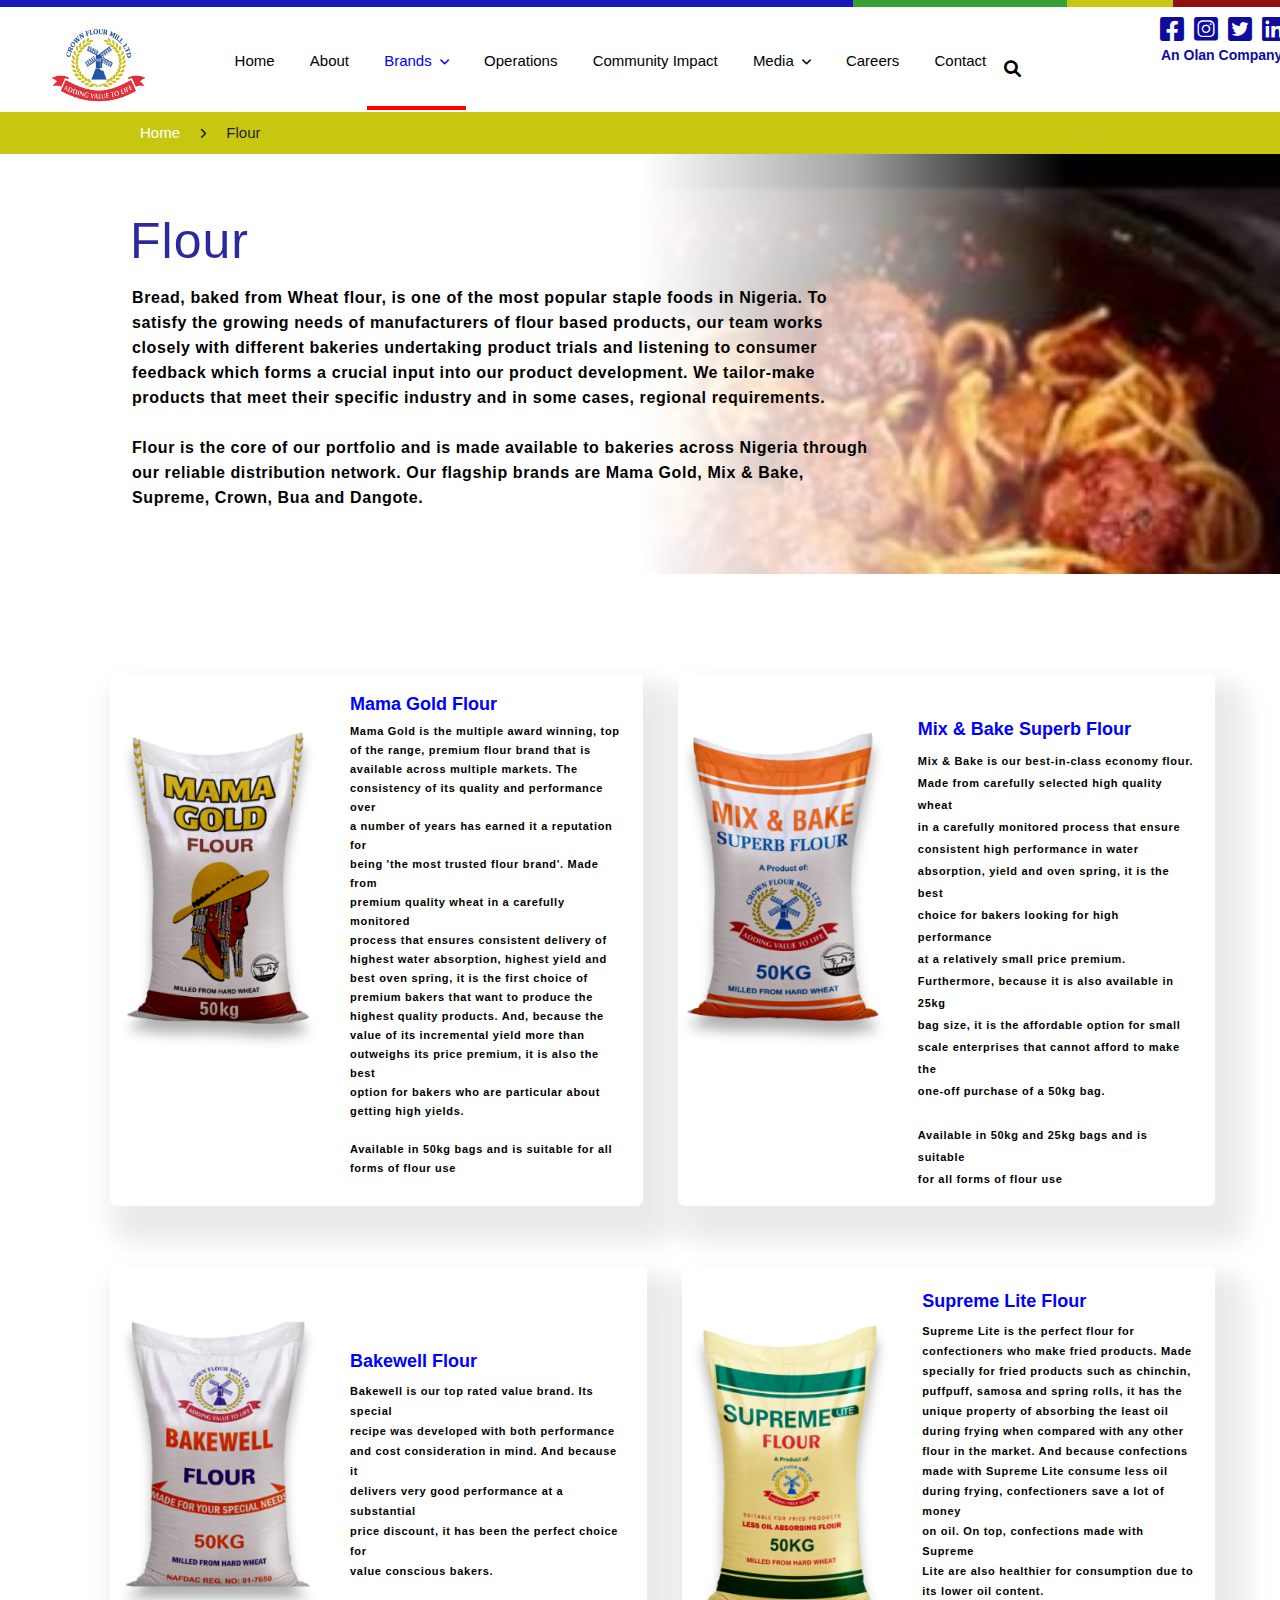
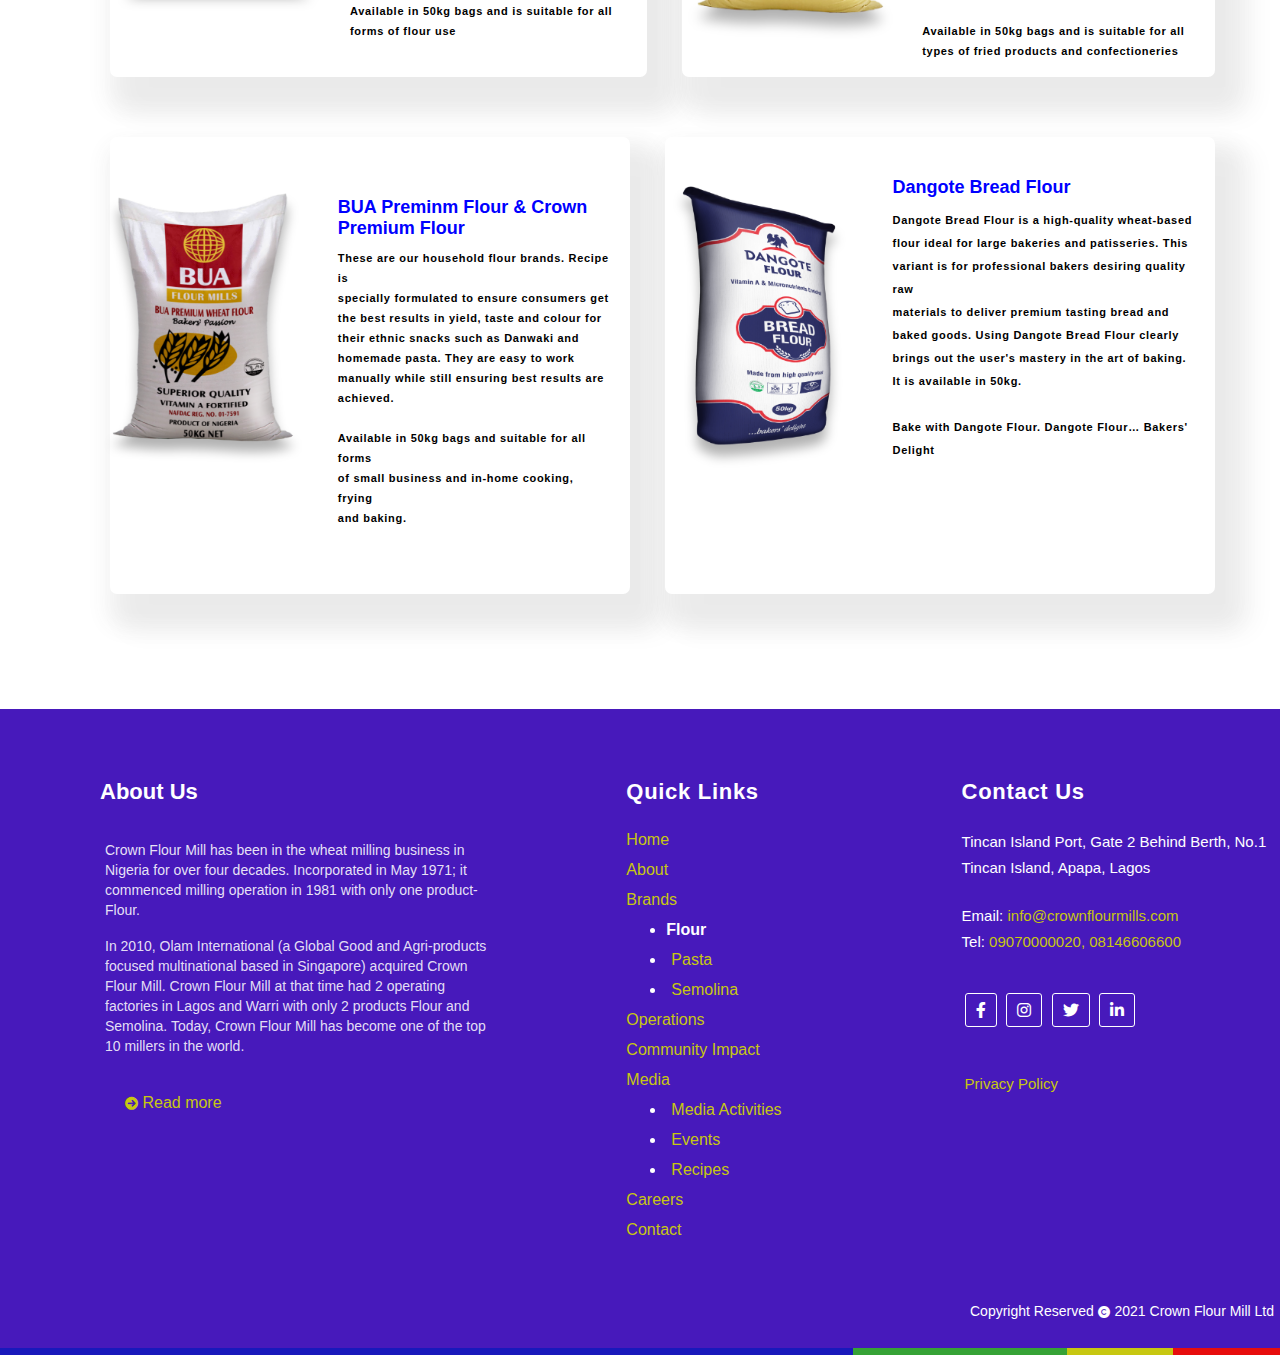
<file: html/flour.html>
<!DOCTYPE html>
<html lang="en">
<head>
    <meta charset="UTF-8">
    <meta http-equiv="X-UA-Compatible" content="IE=edge">
    <meta name="viewport" content="width=device-width, initial-scale=1.0">
    <link rel="stylesheet" href="../css/index.css">
    <link rel="stylesheet" href="../fontawesome-free-6.1.1-web\css\all.css">
    <link rel="stylesheet" href="../bootsrap/bootstrap.min.css">
    <link rel="shortcut icon" href="../millprogimg\crown-cfrm-logo.png" type="image/x-icon">
    <title>Flour - Crown Flour Mill Ltd</title>
</head>
<body>
    <div class="container-fluid mb-2">
        <div class="row" style=" height:7px;">
            <div class="col-8" style="background-color: rgb(25, 25, 187);">

            </div>
            <div class="col-2" style="background-color: rgb(54, 162, 54);">
              
            </div>
            <div class="col-1" style="background-color: rgb(199, 199, 17);">
              
            </div>
            <div class="col" style="background-color: rgb(143, 16, 16);">
              
            </div>
        </div>
    </div>
    <div class="seabox">
        <input type="text" id="seatext" placeholder="search"><i class="fa fa-times" id="cancel"></i>
    </div>

    <div class="mainnav" style="background-color: white !important;">
        <nav class="navbar navbar-expand-sm navbar-light " style="padding: 0; width:100%;">
            <img src="../millprogimg\crown-cfrm-logo.png" alt="logo" class="navbar-brand p-0 ml-5" style="width: 100px; height:80px;">
            <button class="navbar-toggler d-lg-none" type="button" data-toggle="collapse" data-target="#collapsibleNavId" aria-controls="collapsibleNavId"
                aria-expanded="false" aria-label="Toggle navigation">
                <span class="navbar-toggler-icon"></span>
            </button>
            <div class="collapse navbar-collapse" style="font-size: 15px; padding-left:5px; height:100px" id="collapsibleNavId">
                <ul class="navbar-nav ml-5">
                    <li class="nav-item">
                        <a class="nav-link link2 " id="link" href="../index.html">Home</a>
                    </li>
                    <li class="nav-item">
                        <a class="nav-link link2 " id="link" href="../html/about.html">About</a>
                    </li>
                    <li class="nav-item dropdown">
                        <a class="nav-link link2 active1" id="link" id="dropdownId" data-toggle="dropdown" aria-haspopup="true" aria-expanded="false">Brands <i class="fas fa-angle-down pl-1" style="font-size: 0.8em;"></i></a>
                        <div class="dropdown-menu" aria-labelledby="dropdownId" style="border-top: 3px solid blue; background-color:rgba(255, 255, 255, 0.702); border-radius:0; padding-bottom: 15px; width:270px; overflow: hidden; padding-top:10px; ">
                            <a class="dropdown-item" href="../html/flour.html" id="drop111">Flour</a>
                            <a class="dropdown-item" href="../html/pasta.html" id="drop111">Pasta</a>
                            <a class="dropdown-item" href="../html/semo.html" id="drop111">Semolina</a>
                        </div>
                    </li>
                    <li class="nav-item">
                        <a class="nav-link link2 " id="link" href="../html/operation.html">Operations</a>
                    </li>
                    <li class="nav-item">
                        <a class="nav-link link2 " id="link" href="../html/community.html">Community Impact</a>
                    </li>
                    <li class="nav-item dropdown" >
                        <a class="nav-link link2" id="link" href="../html/media.html" id="dropdownId" data-toggle="dropdown" aria-haspopup="true" aria-expanded="false">Media<i class="fas fa-angle-down pl-2" style="font-size: 0.8em;"></i></a>
                        <div class="dropdown-menu"style="border-top: 3px solid blue; background-color:rgba(255, 255, 255, 0.702); border-radius:0; padding-bottom: 15px; width:270px; padding-top:10px; overflow: hidden;" aria-labelledby="dropdownId">
                            <a class="dropdown-item" href="../html/media.html" id="drop111">Media Activities</a>
                            <a class="dropdown-item" href="../html/events.html" id="drop111">Events</a>
                            <a class="dropdown-item" href="../html/recipes.html" id="drop111">Recipes</a>
                        </div>
                    </li>
                    <li class="nav-item">
                        <a class="nav-link link2" id="link" href="../html/carrer.html">Careers</a>
                    </li>
                    <li class="nav-item">
                        <a class="nav-link link2" id="link" href="../html/contact.html">Contact</a>
                    </li>
                    <!-- <li class="nav-item searchbtnn"> -->
                    <i class="fa fa-search mat"></i>
                    <!-- </li> -->
                    <li class="nav-item socialsec">
                        <div class="socialico">
                            <a class="nav-link link2 sociala" href="#"><i class="fab fa-facebook-square" style="color: rgb(12, 12, 161);"></i></a>
                            <a class="nav-link link2 sociala" href="#"><i class="fab fa-instagram-square" style="color: rgb(12, 12, 161);"></i></a>
                            <a class="nav-link link2 sociala" href="#"><i class="fab fa-twitter-square" style="color: rgb(12, 12, 161);"></i></a>
                            <a class="nav-link link2 sociala" href="#"><i class="fab fa-linkedin" style="color: rgb(12, 12, 161);"></i></a>
                        </div>
                        <p class="socialp font-weight-bold" style="color: rgb(12, 12, 161); margin-top:-25px !important;">An Olan Company</p>
                    </li>
                </ul>
            </div>
        </nav>
    </div>
    <div class="aboutnav" style="background-color: rgb(199, 199, 17); margin-top:-13px;">
        <p style="padding-top: 10px; padding-bottom:10px; font-family:sans-serif; font-size:15px; padding-left:140px;"><a href="../index.html" style="color: white; font-family:sans-serif; font-size:15px;">Home </a><i class="fa fa-angle-right pl-3 pr-3" style="font-size: 12px; "></i> Flour</p>
    </div>
    <div class="flourmain">
        <div class="floursub">
            <p style="color:rgba(31, 31, 152, 0.954); letter-spacing:1px; font-family:sans-serif; font-size:50px; padding-left:130px; padding-top:50px;">Flour</p>
            <p style="color:rgb(0, 0, 0); letter-spacing:0.6px; line-height:25px; font-family:sans-serif; font-weight:bold; font-size:16px; padding-left:132px; margin-top:-10px;">
                Bread, baked from Wheat flour, is one of the most popular staple foods in Nigeria. To 
                <br>satisfy the growing needs of manufacturers of flour based products, our team works 
                <br>closely with different bakeries undertaking product trials and listening to consumer 
                <br>feedback which forms a crucial input into our product development. We tailor-make 
                <br>products that meet their specific industry and in some cases, regional requirements.
                <br>
                <br>Flour is the core of our portfolio and is made available to bakeries across Nigeria through 
                <br>our reliable distribution network. Our flagship brands are Mama Gold, Mix & Bake, 
                <br>Supreme, Crown, Bua and Dangote.

            </p>
        </div>
    </div>

    <div class="flourtype">
        <div class="flourpart1">
            <div class="flourcard">
                <img class="flourimg" src="../millprogimg/flour1.png" alt="">
                <div class="flourbody">
                    <h4 class="flourtitle">Mama Gold Flour</h4>
                    <p class="flourtext">
                        <br>Mama Gold is the multiple award winning, top 
                        <br>of the range, premium flour brand that is 
                        <br>available across multiple markets. The 
                        <br>consistency of its quality and performance over 
                        <br>a number of years has earned it a reputation for 
                        <br>being 'the most trusted flour brand'. Made from 
                        <br>premium quality wheat in a carefully monitored 
                        <br>process that ensures consistent delivery of 
                        <br>highest water absorption, highest yield and 
                        <br>best oven spring, it is the first choice of 
                        <br>premium bakers that want to produce the 
                        <br>highest quality products. And, because the 
                        <br>value of its incremental yield more than 
                        <br>outweighs its price premium, it is also the best 
                        <br>option for bakers who are particular about 
                        <br>getting high yields.
                        <br>
                        <br>Available in 50kg bags and is suitable for all 
                        <br>forms of flour use

                    </p>
                </div>
            </div>
            <div class="flourcard">
                <img class="flourimg" src="../millprogimg/flour2.png" >
                <div class="flourbody" style="margin-top: 45px;">
                    <h4 class="flourtitle">Mix & Bake Superb Flour</h4>
                    <p class="flourtext" style="line-height:22px">
                        <br>Mix & Bake is our best-in-class economy flour. 
                        <br>Made from carefully selected high quality wheat 
                        <br>in a carefully monitored process that ensure 
                        <br>consistent high performance in water 
                        <br>absorption, yield and oven spring, it is the best 
                        <br>choice for bakers looking for high performance 
                        <br>at a relatively small price premium. 
                        <br>Furthermore, because it is also available in 25kg 
                        <br>bag size, it is the affordable option for small 
                        <br>scale enterprises that cannot afford to make the 
                        <br>one-off purchase of a 50kg bag.
                        <br>
                        <br>Available in 50kg and 25kg bags and is suitable 
                        <br>for all forms of flour use

                    </p>
                </div>
            </div>
        </div>

        <div class="flourpart2">
            <div class="flourcard">
                <img class="flourimg" style="height: 300px; margin-top:50px;" src="../millprogimg/flour3.png" >
                <div class="flourbody" style="margin-top: 85px;">
                    <h4 class="flourtitle">Bakewell Flour</h4>
                    <p class="flourtext" style="margin-top: 5px; line-height:20px;">
                        Bakewell is our top rated value brand. Its special 
                        <br>recipe was developed with both performance 
                        <br>and cost consideration in mind. And because it
                        <br>delivers very good performance at a substantial 
                        <br>price discount, it has been the perfect choice for 
                        <br>value conscious bakers.
                        <br>
                        <br>Available in 50kg bags and is suitable for all 
                        <br>forms of flour use
                    </p>
                </div>
            </div>

            <div class="flourcard">
                <img class="flourimg" src="../millprogimg/flour4.png" >
                <div class="flourbody" style="margin-top: 25px; ">
                    <h4 class="flourtitle">Supreme Lite Flour</h4>
                    <p class="flourtext" style="line-height:20px;">
                        <br>Supreme Lite is the perfect flour for 
                        <br>confectioners who make fried products. Made 
                        <br>specially for fried products such as chinchin, 
                        <br>puffpuff, samosa and spring rolls, it has the 
                        <br>unique property of absorbing the least oil 
                        <br>during frying when compared with any other 
                        <br>flour in the market. And because confections 
                        <br>made with Supreme Lite consume less oil 
                        <br>during frying, confectioners save a lot of money 
                        <br>on oil. On top, confections made with Supreme 
                        <br>Lite are also healthier for consumption due to 
                        <br>its lower oil content.
                        <br>
                        <br>Available in 50kg bags and is suitable for all 
                        <br>types of fried products and confectioneries

                    </p>
                </div>
            </div>
        </div>

        <div class="flourpart3">
            <div class="flourcard" style="padding-bottom: 50px;">
                <img class="flourimg" style="height: 300px;" src="../millprogimg/flour5.png" >
                <div class="flourbody" style="margin-top: 60px;">
                    <h4 class="flourtitle">BUA Preminm Flour & Crown
                        <br>Premium Flour
                    </h4>
                    <p class="flourtext" style="margin-top:5px; line-height: 20px;">
                        These are our household flour brands. Recipe is 
                        <br>specially formulated to ensure consumers get 
                        <br>the best results in yield, taste and colour for 
                        <br>their ethnic snacks such as Danwaki and 
                        <br>homemade pasta. They are easy to work 
                        <br>manually while still ensuring best results are 
                        <br>achieved.
                        <br>
                        <br>Available in 50kg bags and suitable for all forms 
                        <br>of small business and in-home cooking, frying 
                        <br>and baking.
                        
                    </p>
                </div>
            </div>

            <div class="flourcard">
                <img class="flourimg" style="height: 300px;" src="../millprogimg/flour6.png" >
                <div class="flourbody" style="margin-top: 40px;">
                    <h4 class="flourtitle">Dangote Bread Flour</h4>
                    <p class="flourtext" style="line-height: 23px;">
                        <br>Dangote Bread Flour is a high-quality wheat-based 
                        <br>flour ideal for large bakeries and patisseries. This 
                        <br>variant is for professional bakers desiring quality raw 
                        <br>materials to deliver premium tasting bread and 
                        <br>baked goods. Using Dangote Bread Flour clearly 
                        <br>brings out the user's mastery in the art of baking. 
                        <br>It is available in 50kg.
                        <br>
                        <br>Bake with Dangote Flour. Dangote Flour… Bakers' 
                        <br>Delight

                    </p>
                </div>
            </div>
        </div>
    </div>

            <!-- <div class="flourcard">
                <img class="flourimg" src="../millprogimg/flour2.png" >
                <div class="flourbody">
                    <h4 class="flourtitle">Mix & Bake Superb Flour</h4>
                    <p class="flourtext">
                        
                    </p>
                </div>
            </div> -->





    <div class="footer" style="background-color: rgb(71, 25, 187);  margin-top:-5px;">
        <div style="display: flex;">
            <div class="part1" style="text-align: left; padding-top:70px; padding-left:100px;">
                <h5 style="font-family:sans-serif; color:white; font-weight:bolder; font-size:22px;">About Us</h5>
                <p style="text-align: left; margin-left:5px; margin-top:35px; color:rgba(255, 255, 255, 0.883); font-family:sans-serif; font-size:14px; font-stretch:extra-expanded; line-height:20px;">Crown Flour Mill has been in the wheat milling business in <br>Nigeria for over four decades. Incorporated in May 1971; it <br>commenced milling operation in 1981 with only one product- <br>Flour.</p>
                <p style="text-align: left; margin-left:5px; color:rgba(255, 255, 255, 0.865); font-family:sans-serif; font-size:14px; font-stretch:extra-expanded; line-height:20px;">In 2010, Olam International (a Global Good and Agri-products <br>focused multinational based in Singapore) acquired Crown <br>Flour Mill. Crown Flour Mill at that time had 2 operating <br>factories in Lagos and Warri with only 2 products Flour and <br>Semolina. Today, Crown Flour Mill has become one of the top <br>10 millers in the world.</p>
                <p style="margin-left: 25px; margin-top:35px;"><a href="../html/about.html" style="color: rgb(199, 199, 17);  font-family:sans-serif; font-size:16px;"><i class="fa fa-arrow-circle-right" style="font-size:13px;"></i> Read more</a></p>
            </div>
            <div class="part2" style="text-align: left; padding-top:70px; padding-left:140px;">
                <h5 style="font-family:sans-serif; color:white; font-weight:bolder; letter-spacing:0.7px; font-size:22px;">Quick Links</h5>
                <ul style="list-style-type: none; margin-left:-40px; margin-top:20px; ">
                    <li><a  id="lisa" href="../index.html" >Home</a></li>
                    <li><a  id="lisa" href="../html/about.html"  >About</a></li>
                    <li><a href="#" id="lisa">Brands</a>
                    <ul style="list-style-type: disc;">
                        <li style="color: white;"><a style="color: white; font-weight:bold;" id="lisa" style="margin-left:5px;">Flour</a></li>
                        <li style="color: white;"><a href="../html/pasta.html" id="lisa" style="margin-left:5px;">Pasta</a></li>
                        <li style="color: white;"><a href="../html/semo.html" id="lisa" style="margin-left:5px;">Semolina</a></li> 
                    </ul>
                    </li>

                    <li><a href="../html/operation.html" id="lisa">Operations</a></li>
                    <li><a href="../html/community.html" id="lisa">Community Impact</a></li>
                    <li><a href="../html/media.html"  id="lisa">Media</a>
                        <ul style="list-style-type: disc;">
                            <li style="color: white;"><a href="../html/media.html" id="lisa" style="margin-left:5px;">Media Activities</a></li>
                            <li style="color: white;"><a href="../html/events.html" id="lisa" style="margin-left:5px;">Events</a></li>
                            <li style="color: white;"><a href="../html/recipes.html" id="lisa" style="margin-left:5px;">Recipes</a></li> 
                        </ul>
                    </li>

                    <li><a href="../html/carrer.html" id="lisa">Careers</a></li>
                    <li><a href="../html/contact.html" id="lisa">Contact</a></li>
                </ul>
            </div>
            <div class="part3" style="text-align: left; padding-top:70px; padding-left:180px;">
                <h5 style="font-family:sans-serif; color:white; font-weight:bolder; letter-spacing:0.7px; font-size:22px;">Contact Us</h5>
                <p style="font-family: sans-serif; font-size:15px; margin-top:26px; color:white;">Tincan Island Port, Gate 2 Behind Berth, No.1</p>
                <p style="font-family: sans-serif; font-size:15px; margin-top:-13px; color:white;">Tincan Island, Apapa, Lagos</p>
                <p style="font-family: sans-serif; font-size:15px; margin-top:26px; color:white;">Email:<a href="" style="color: rgb(199, 199, 17);"> info@crownflourmills.com</a></p>
                <p style="font-family: sans-serif; font-size:15px; margin-top:-13px; color:white;">Tel:<a href="" style=" color:rgb(199, 199, 17);">  09070000020, 08146606600</a></p>
                <div id="footicodiv">
                    <a href="#"><i class="fab fa-facebook-f" id="footico"></i></a>
                    <a href="#"><i class="fab fa-instagram" id="footico"></i></a>
                    <a href="#"><i class="fab fa-twitter" id="footico"></i></a>
                    <a href="#"><i class="fab fa-linkedin-in" id="footico"></i></a>
                </div>
                <p style="margin-top: 45px; margin-left:3px;"><a href="#" style="color: rgb(199, 199, 17); font-size:15px;">Privacy Policy</a></p>
            </div>
        </div>
        <p style="color: white; padding-left:970px; padding-bottom:30px; margin-top:40px; font-size:14px;">Copyright Reserved <i class="fas fa-copyright" style="color: white; font-size:12px;"></i> 2021 Crown Flour Mill Ltd</p>   
    </div>

    <div class="container-fluid " style="margin-top: -20px;">
        <div class="row" style=" height:7px;">
            <div class="col-8" style="background-color: rgb(25, 25, 187);">

            </div>
            <div class="col-2" style="background-color: rgb(54, 162, 54);">
              
            </div>
            <div class="col-1" style="background-color: rgb(199, 199, 17);">
              
            </div>
            <div class="col" style="background-color: rgb(231, 13, 13);">
              
            </div>
        </div>
    </div>









    <script src="../bootsrap/jquery-3.6.0.min.js"></script>
    <script src="../bootsrap/jquery.js"></script>
    <script src="../bootsrap/popper.js"></script>
    <script src="../bootsrap/bootstrap.min.js"></script>
    <script src="../js/index.js"></script>
</body>
</html>
</file>
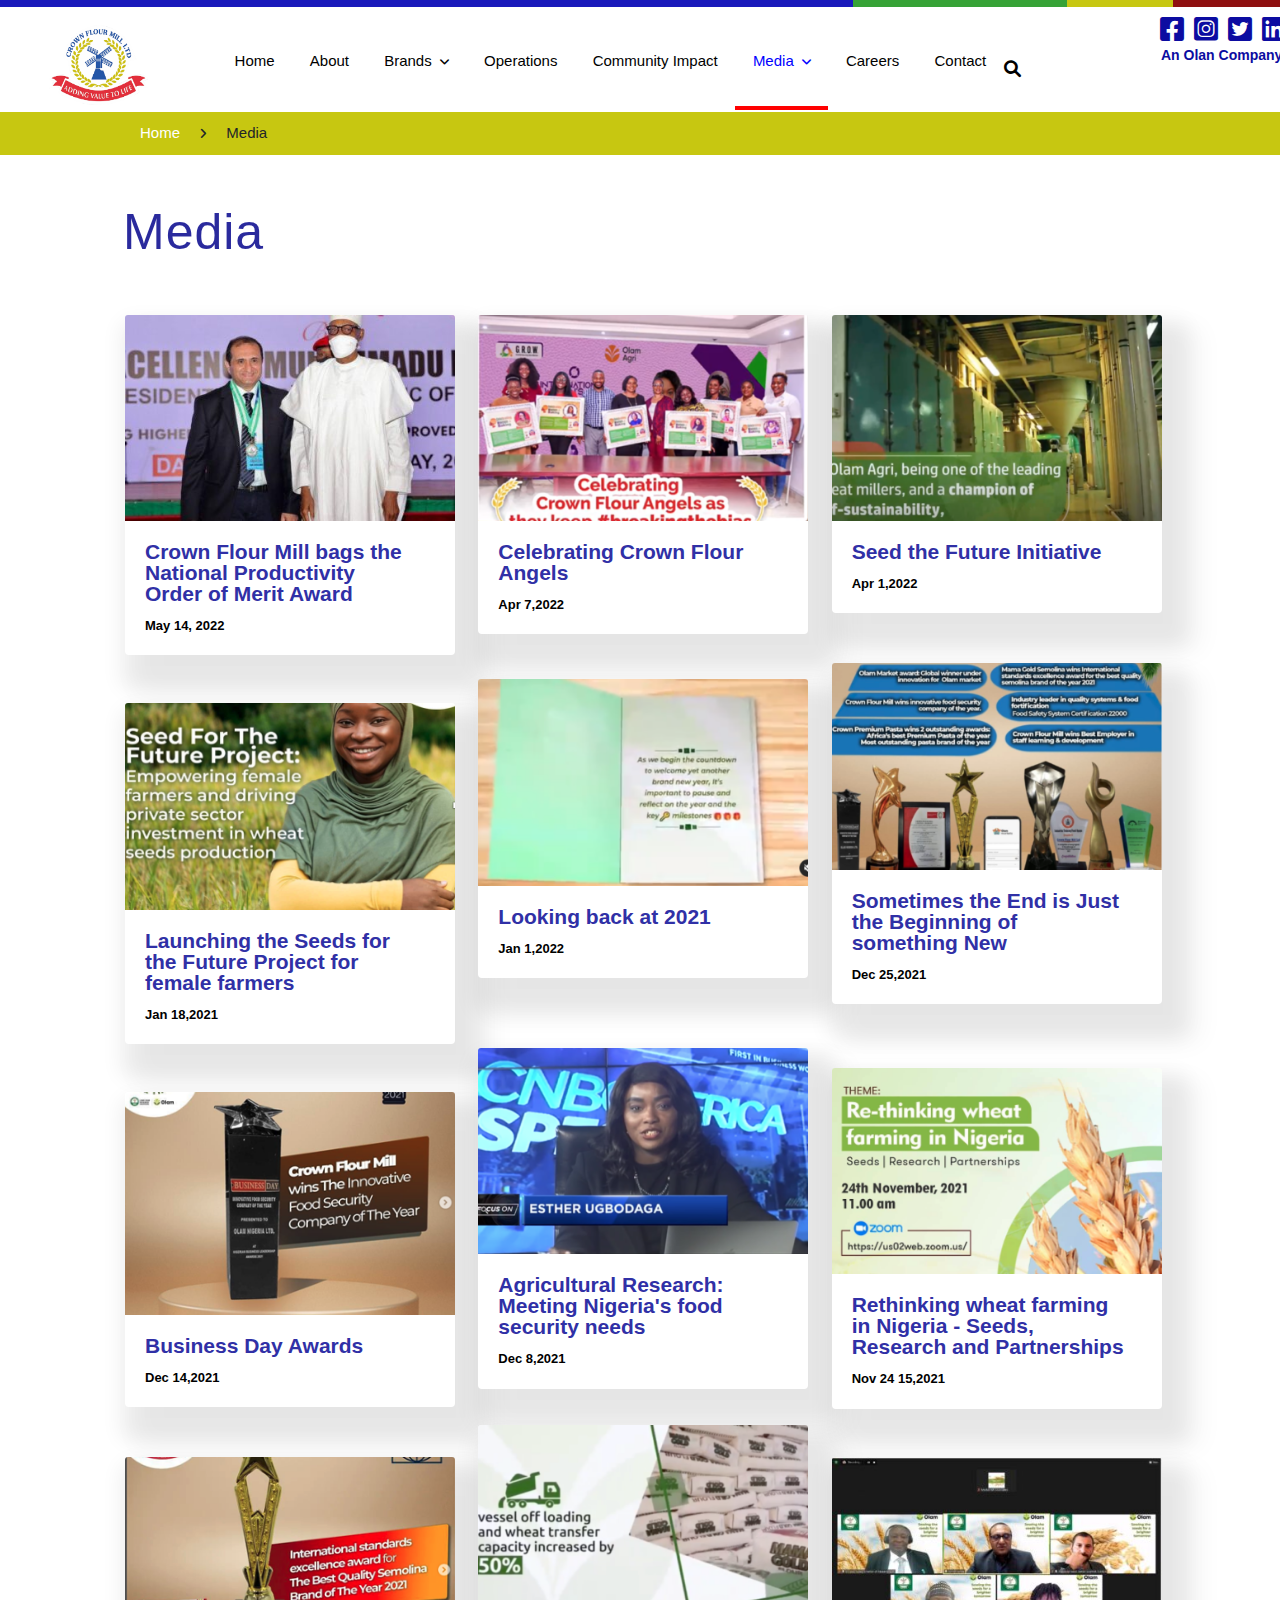
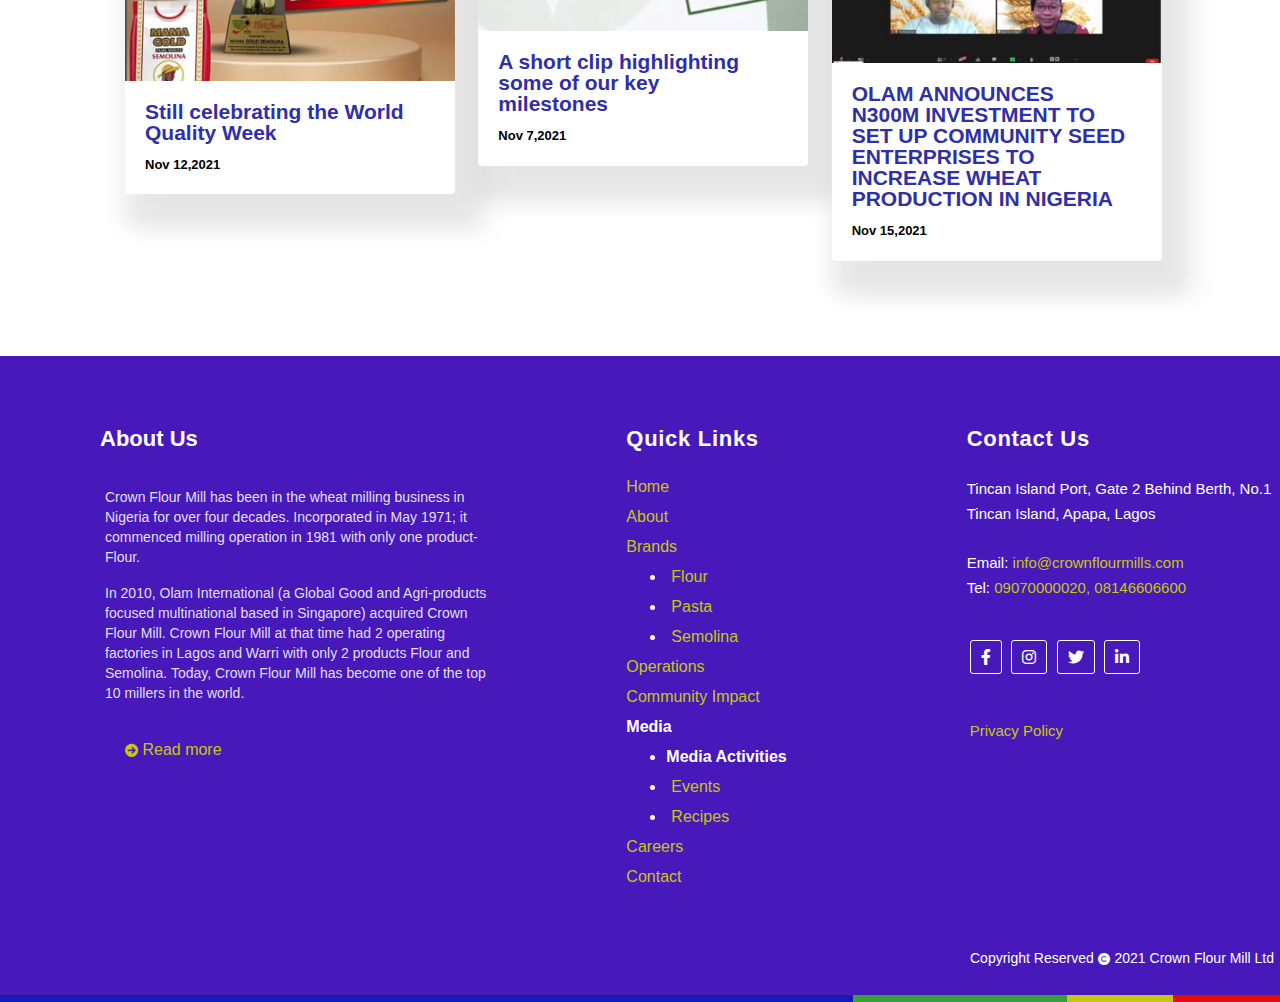
<file: html/media.html>
<!DOCTYPE html>
<html lang="en">
<head>
    <meta charset="UTF-8">
    <meta http-equiv="X-UA-Compatible" content="IE=edge">
    <meta name="viewport" content="width=device-width, initial-scale=1.0">
    <link rel="stylesheet" href="../css/index.css">
    <link rel="stylesheet" href="../fontawesome-free-6.1.1-web\css\all.css">
    <link rel="stylesheet" href="../bootsrap/bootstrap.min.css">
    <link rel="shortcut icon" href="../millprogimg\crown-cfrm-logo.png" type="image/x-icon">
    <title>Media - Crown Flour Mill Ltd</title>
</head>
<body>
    <div class="container-fluid mb-2">
        <div class="row" style=" height:7px;">
            <div class="col-8" style="background-color: rgb(25, 25, 187);">

            </div>
            <div class="col-2" style="background-color: rgb(54, 162, 54);">
              
            </div>
            <div class="col-1" style="background-color: rgb(199, 199, 17);">
              
            </div>
            <div class="col" style="background-color: rgb(143, 16, 16);">
              
            </div>
        </div>
    </div>
    <div class="seabox">
        <input type="text" id="seatext" placeholder="search"><i class="fa fa-times" id="cancel"></i>
    </div>

    <div class="mainnav" style="background-color: white !important;">
        <nav class="navbar navbar-expand-sm navbar-light " style="padding: 0; width:100%;">
            <img src="../millprogimg\crown-cfrm-logo.png" alt="logo" class="navbar-brand p-0 ml-5" style="width: 100px; height:80px;">
            <button class="navbar-toggler d-lg-none" type="button" data-toggle="collapse" data-target="#collapsibleNavId" aria-controls="collapsibleNavId"
                aria-expanded="false" aria-label="Toggle navigation">
                <span class="navbar-toggler-icon"></span>
            </button>
            <div class="collapse navbar-collapse" style="font-size: 15px; padding-left:5px; height:100px" id="collapsibleNavId">
                <ul class="navbar-nav ml-5">
                    <li class="nav-item">
                        <a class="nav-link link2 " id="link" href="../index.html">Home</a>
                    </li>
                    <li class="nav-item">
                        <a class="nav-link link2 " id="link" href="../html/about.html">About</a>
                    </li>
                    <li class="nav-item dropdown">
                        <a class="nav-link link2 " id="link" id="dropdownId" data-toggle="dropdown" aria-haspopup="true" aria-expanded="false">Brands <i class="fas fa-angle-down pl-1" style="font-size: 0.8em;"></i></a>
                        <div class="dropdown-menu" aria-labelledby="dropdownId" style="border-top: 3px solid blue; background-color:rgba(255, 255, 255, 0.702); border-radius:0; padding-bottom: 15px; width:270px; overflow: hidden; padding-top:10px; ">
                            <a class="dropdown-item" href="../html/flour.html" id="drop111">Flour</a>
                            <a class="dropdown-item" href="../html/pasta.html" id="drop111">Pasta</a>
                            <a class="dropdown-item" href="../html/semo.html" id="drop111">Semolina</a>
                        </div>
                    </li>
                    <li class="nav-item">
                        <a class="nav-link link2 " id="link" href="../html/operation.html">Operations</a>
                    </li>
                    <li class="nav-item">
                        <a class="nav-link link2 " id="link" href="../html/community.html">Community Impact</a>
                    </li>
                    <li class="nav-item dropdown" >
                        <a class="nav-link link2 active1" id="link" href="../html/media.html" id="dropdownId" data-toggle="dropdown" aria-haspopup="true" aria-expanded="false">Media<i class="fas fa-angle-down pl-2" style="font-size: 0.8em;"></i></a>
                        <div class="dropdown-menu"style="border-top: 3px solid blue; background-color:rgba(255, 255, 255, 0.702); border-radius:0; padding-bottom: 15px; width:270px; padding-top:10px; overflow: hidden;" aria-labelledby="dropdownId">
                            <a class="dropdown-item" href="../html/media.html" id="drop111">Media Activities</a>
                            <a class="dropdown-item" href="../html/events.html" id="drop111">Events</a>
                            <a class="dropdown-item" href="../html/recipes.html" id="drop111">Recipes</a>
                        </div>
                    </li>
                    <li class="nav-item">
                        <a class="nav-link link2" id="link" href="../html/carrer.html">Careers</a>
                    </li>
                    <li class="nav-item">
                        <a class="nav-link link2" id="link" href="../html/contact.html">Contact</a>
                    </li>
                    <!-- <li class="nav-item searchbtnn"> -->
                    <i class="fa fa-search mat"></i>
                    <!-- </li> -->
                    <li class="nav-item socialsec">
                        <div class="socialico">
                            <a class="nav-link link2 sociala" href="#"><i class="fab fa-facebook-square" style="color: rgb(12, 12, 161);"></i></a>
                            <a class="nav-link link2 sociala" href="#"><i class="fab fa-instagram-square" style="color: rgb(12, 12, 161);"></i></a>
                            <a class="nav-link link2 sociala" href="#"><i class="fab fa-twitter-square" style="color: rgb(12, 12, 161);"></i></a>
                            <a class="nav-link link2 sociala" href="#"><i class="fab fa-linkedin" style="color: rgb(12, 12, 161);"></i></a>
                        </div>
                        <p class="socialp font-weight-bold" style="color: rgb(12, 12, 161); margin-top:-25px !important;">An Olan Company</p>
                    </li>
                </ul>
            </div>
        </nav>
    </div>
    <div class="aboutnav" style="background-color: rgb(199, 199, 17); margin-top:-13px;">
        <p style="padding-top: 10px; padding-bottom:10px; font-family:sans-serif; font-size:15px; padding-left:140px;"><a href="../index.html" style="color: white; font-family:sans-serif; font-size:15px;">Home </a><i class="fa fa-angle-right pl-3 pr-3" style="font-size: 12px; "></i> Media</p>
    </div>
    <div class="comthird bg-white-50 bg-fixed" style="margin-top: -16px; padding-bottom:100px;">
        <p style="color:rgba(31, 31, 152, 0.954); letter-spacing:1px; font-family:sans-serif; font-size:50px; padding-left:123px; padding-top:40px;">Media</p>
        

        <div class="comlocation row">
            <div class="col-sm-4">
                <div class="card text-left comcard">
                    <img class="card-img-top" src="../millprogimg/media1.jpeg" alt="">
                    <div class="card-body">
                        <h4 class="card-title comtitle">Crown Flour Mill bags the   
                            <br>National Productivity 
                            <br>Order of Merit Award</h4>
                        <p class="card-text comtext">May 14, 2022</p>
                    </div>
                </div>      
            </div>
            <div class="col-sm-4">
                <div class="card text-left comcard">
                    <img class="card-img-top" src="../millprogimg/media2.png" alt="">
                    <div class="card-body">
                        <h4 class="card-title comtitle">Celebrating Crown Flour 
                            <br>Angels</h4>
                        <p class="card-text comtext">Apr 7,2022</p>
                    </div>
                </div>      
            </div>
            <div class="col-sm-4">
                <div class="card text-left comcard">
                    <img class="card-img-top" src="../millprogimg/media3.png" alt="">
                    <div class="card-body">
                        <h4 class="card-title comtitle">Seed the Future Initiative</h4>
                        <p class="card-text comtext">Apr 1,2022</p>
                    </div>
                </div>      
            </div>

            <div class="col-sm-4">
                <div class="card text-left comcard mt-5">
                    <img class="card-img-top" src="../millprogimg/commun1.png" alt="">
                    <div class="card-body">
                        <h4 class="card-title comtitle">Launching the Seeds for
                            <br>the Future Project for 
                            <br>female farmers</h4>
                        <p class="card-text comtext">Jan 18,2021</p>
                    </div>
                </div>      
            </div>
            <div class="col-sm-4">
                <div class="card text-left comcard mt-4">
                    <img class="card-img-top" src="../millprogimg/media5.png" alt="">
                    <div class="card-body">
                        <h4 class="card-title comtitle">Looking back at 2021</h4>
                        <p class="card-text comtext">Jan 1,2022</p>
                    </div>
                </div>      
            </div>

            <div class="col-sm-4">
                <div class="card text-left comcard mt-2">
                    <img class="card-img-top" src="../millprogimg/media6.png" alt="">
                    <div class="card-body">
                        <h4 class="card-title comtitle">Sometimes the End is Just
                            <br>the Beginning of
                            <br>something New</h4>
                        <p class="card-text comtext">Dec 25,2021</p>
                    </div>
                </div>      
            </div>

            <div class="col-sm-4">
                <div class="card text-left comcard mt-5">
                    <img class="card-img-top" src="../millprogimg/media7.png" alt="">
                    <div class="card-body">
                        <h4 class="card-title comtitle">Business Day Awards</h4>
                        <p class="card-text comtext">Dec 14,2021</p>
                    </div>
                </div>      
            </div>

            <div class="col-sm-4">
                <div class="card text-left comcard mt-1">
                    <img class="card-img-top" src="../millprogimg/media8.png" alt="">
                    <div class="card-body">
                        <h4 class="card-title comtitle">Agricultural Research: 
                            <br> Meeting Nigeria's food
                            <br>security needs</h4>
                        <p class="card-text comtext">Dec 8,2021</p>
                    </div>
                </div>      
            </div>

            <div class="col-sm-4">
                <div class="card text-left comcard mt-4">
                    <img class="card-img-top" src="../millprogimg/media9.png" alt="">
                    <div class="card-body">
                        <h4 class="card-title comtitle">Rethinking wheat farming  
                            <br>in Nigeria - Seeds, 
                            <br>Research and Partnerships</h4>
                        <p class="card-text comtext">Nov 24 15,2021</p>
                    </div>
                </div>      
            </div>
            <div class="col-sm-4">
                <div class="card text-left comcard mt-5">
                    <img class="card-img-top" src="../millprogimg/media10.png" alt="">
                    <div class="card-body">
                        <h4 class="card-title comtitle">Still celebrating the World 
                            <br>Quality Week</h4>
                        <p class="card-text comtext">Nov 12,2021</p>
                    </div>
                </div>      
            </div>
            <div class="col-sm-4">
                <div class="card text-left comcard mt-3">
                    <img class="card-img-top" src="../millprogimg/media11.png" alt="">
                    <div class="card-body">
                        <h4 class="card-title comtitle">A short clip highlighting 
                            <br>some of our key 
                            <br>milestones</h4>
                        <p class="card-text comtext">Nov 7,2021</p>
                    </div>
                </div>      
            </div>
            <div class="col-sm-4">
                <div class="card text-left comcard mt-5">
                    <img class="card-img-top" src="../millprogimg/media12.jpeg" alt="">
                    <div class="card-body">
                        <h4 class="card-title comtitle">OLAM ANNOUNCES 
                            <br>N300M INVESTMENT TO
                            <br>SET UP COMMUNITY SEED
                            <br>ENTERPRISES TO 
                            <br>INCREASE WHEAT
                            <br>PRODUCTION IN NIGERIA</h4>
                        <p class="card-text comtext">Nov 15,2021</p>
                    </div>
                </div>      
            </div>
        </div>
    </div>
    <div class="footer" style="background-color: rgb(71, 25, 187);  margin-top:-5px;">
        <div style="display: flex;">
            <div class="part1" style="text-align: left; padding-top:70px; padding-left:100px;">
                <h5 style="font-family:sans-serif; color:white; font-weight:bolder; font-size:22px;">About Us</h5>
                <p style="text-align: left; margin-left:5px; margin-top:35px; color:rgba(255, 255, 255, 0.883); font-family:sans-serif; font-size:14px; font-stretch:extra-expanded; line-height:20px;">Crown Flour Mill has been in the wheat milling business in <br>Nigeria for over four decades. Incorporated in May 1971; it <br>commenced milling operation in 1981 with only one product- <br>Flour.</p>
                <p style="text-align: left; margin-left:5px; color:rgba(255, 255, 255, 0.865); font-family:sans-serif; font-size:14px; font-stretch:extra-expanded; line-height:20px;">In 2010, Olam International (a Global Good and Agri-products <br>focused multinational based in Singapore) acquired Crown <br>Flour Mill. Crown Flour Mill at that time had 2 operating <br>factories in Lagos and Warri with only 2 products Flour and <br>Semolina. Today, Crown Flour Mill has become one of the top <br>10 millers in the world.</p>
                <p style="margin-left: 25px; margin-top:35px;"><a href="../html/about.html" style="color: rgb(199, 199, 17);  font-family:sans-serif; font-size:16px;"><i class="fa fa-arrow-circle-right" style="font-size:13px;"></i> Read more</a></p>
            </div>
            <div class="part2" style="text-align: left; padding-top:70px; padding-left:140px;">
                <h5 style="font-family:sans-serif; color:white; font-weight:bolder; letter-spacing:0.7px; font-size:22px;">Quick Links</h5>
                <ul style="list-style-type: none; margin-left:-40px; margin-top:20px; ">
                    <li><a  id="lisa" href="../index.html" >Home</a></li>
                    <li><a  id="lisa" href="../html/about.html"  >About</a></li>
                    <li><a href="#" id="lisa">Brands</a>
                    <ul style="list-style-type: disc;">
                        <li style="color: white;"><a href="../html/flour.html" id="lisa" style="margin-left:5px;">Flour</a></li>
                        <li style="color: white;"><a href="../html/pasta.html" id="lisa" style="margin-left:5px;">Pasta</a></li>
                        <li style="color: white;"><a href="../html/semo.html" id="lisa" style="margin-left:5px;">Semolina</a></li> 
                    </ul>
                    </li>

                    <li><a href="../html/operation.html" id="lisa">Operations</a></li>
                    <li><a href="../html/community.html" id="lisa">Community Impact</a></li>
                    <li><a style="color: white; font-weight:bold;" id="lisa">Media</a>
                        <ul style="list-style-type: disc;">
                            <li style="color: white;"><a style="color: white; font-weight:bold;" id="lisa" style="margin-left:5px;">Media Activities</a></li>
                            <li style="color: white;"><a href="#" id="lisa" style="margin-left:5px;">Events</a></li>
                            <li style="color: white;"><a href="#" id="lisa" style="margin-left:5px;">Recipes</a></li> 
                        </ul>
                    </li>

                    <li><a href="../html/carrer.html" id="lisa">Careers</a></li>
                    <li><a href="../html/contact.html" id="lisa">Contact</a></li>
                </ul>
            </div>
            <div class="part3" style="text-align: left; padding-top:70px; padding-left:180px;">
                <h5 style="font-family:sans-serif; color:white; font-weight:bolder; letter-spacing:0.7px; font-size:22px;">Contact Us</h5>
                <p style="font-family: sans-serif; font-size:15px; margin-top:26px; color:white;">Tincan Island Port, Gate 2 Behind Berth, No.1</p>
                <p style="font-family: sans-serif; font-size:15px; margin-top:-13px; color:white;">Tincan Island, Apapa, Lagos</p>
                <p style="font-family: sans-serif; font-size:15px; margin-top:26px; color:white;">Email:<a href="" style="color: rgb(199, 199, 17);"> info@crownflourmills.com</a></p>
                <p style="font-family: sans-serif; font-size:15px; margin-top:-13px; color:white;">Tel:<a href="" style=" color:rgb(199, 199, 17);">  09070000020, 08146606600</a></p>
                <div id="footicodiv">
                    <a href="#"><i class="fab fa-facebook-f" id="footico"></i></a>
                    <a href="#"><i class="fab fa-instagram" id="footico"></i></a>
                    <a href="#"><i class="fab fa-twitter" id="footico"></i></a>
                    <a href="#"><i class="fab fa-linkedin-in" id="footico"></i></a>
                </div>
                <p style="margin-top: 45px; margin-left:3px;"><a href="#" style="color: rgb(199, 199, 17); font-size:15px;">Privacy Policy</a></p>
            </div>
        </div>
        <p style="color: white; padding-left:970px; padding-bottom:30px; margin-top:40px; font-size:14px;">Copyright Reserved <i class="fas fa-copyright" style="color: white; font-size:12px;"></i> 2021 Crown Flour Mill Ltd</p>   
    </div>

    <div class="container-fluid " style="margin-top: -20px;">
        <div class="row" style=" height:7px;">
            <div class="col-8" style="background-color: rgb(25, 25, 187);">

            </div>
            <div class="col-2" style="background-color: rgb(54, 162, 54);">
              
            </div>
            <div class="col-1" style="background-color: rgb(199, 199, 17);">
              
            </div>
            <div class="col" style="background-color: rgb(231, 13, 13);">
              
            </div>
        </div>
    </div>





















    <script src="../bootsrap/jquery-3.6.0.min.js"></script>
    <script src="../bootsrap/jquery.js"></script>
    <script src="../bootsrap/popper.js"></script>
    <script src="../bootsrap/bootstrap.min.js"></script>
    <script src="../js/index.js"></script>
</body>
</html>
</file>
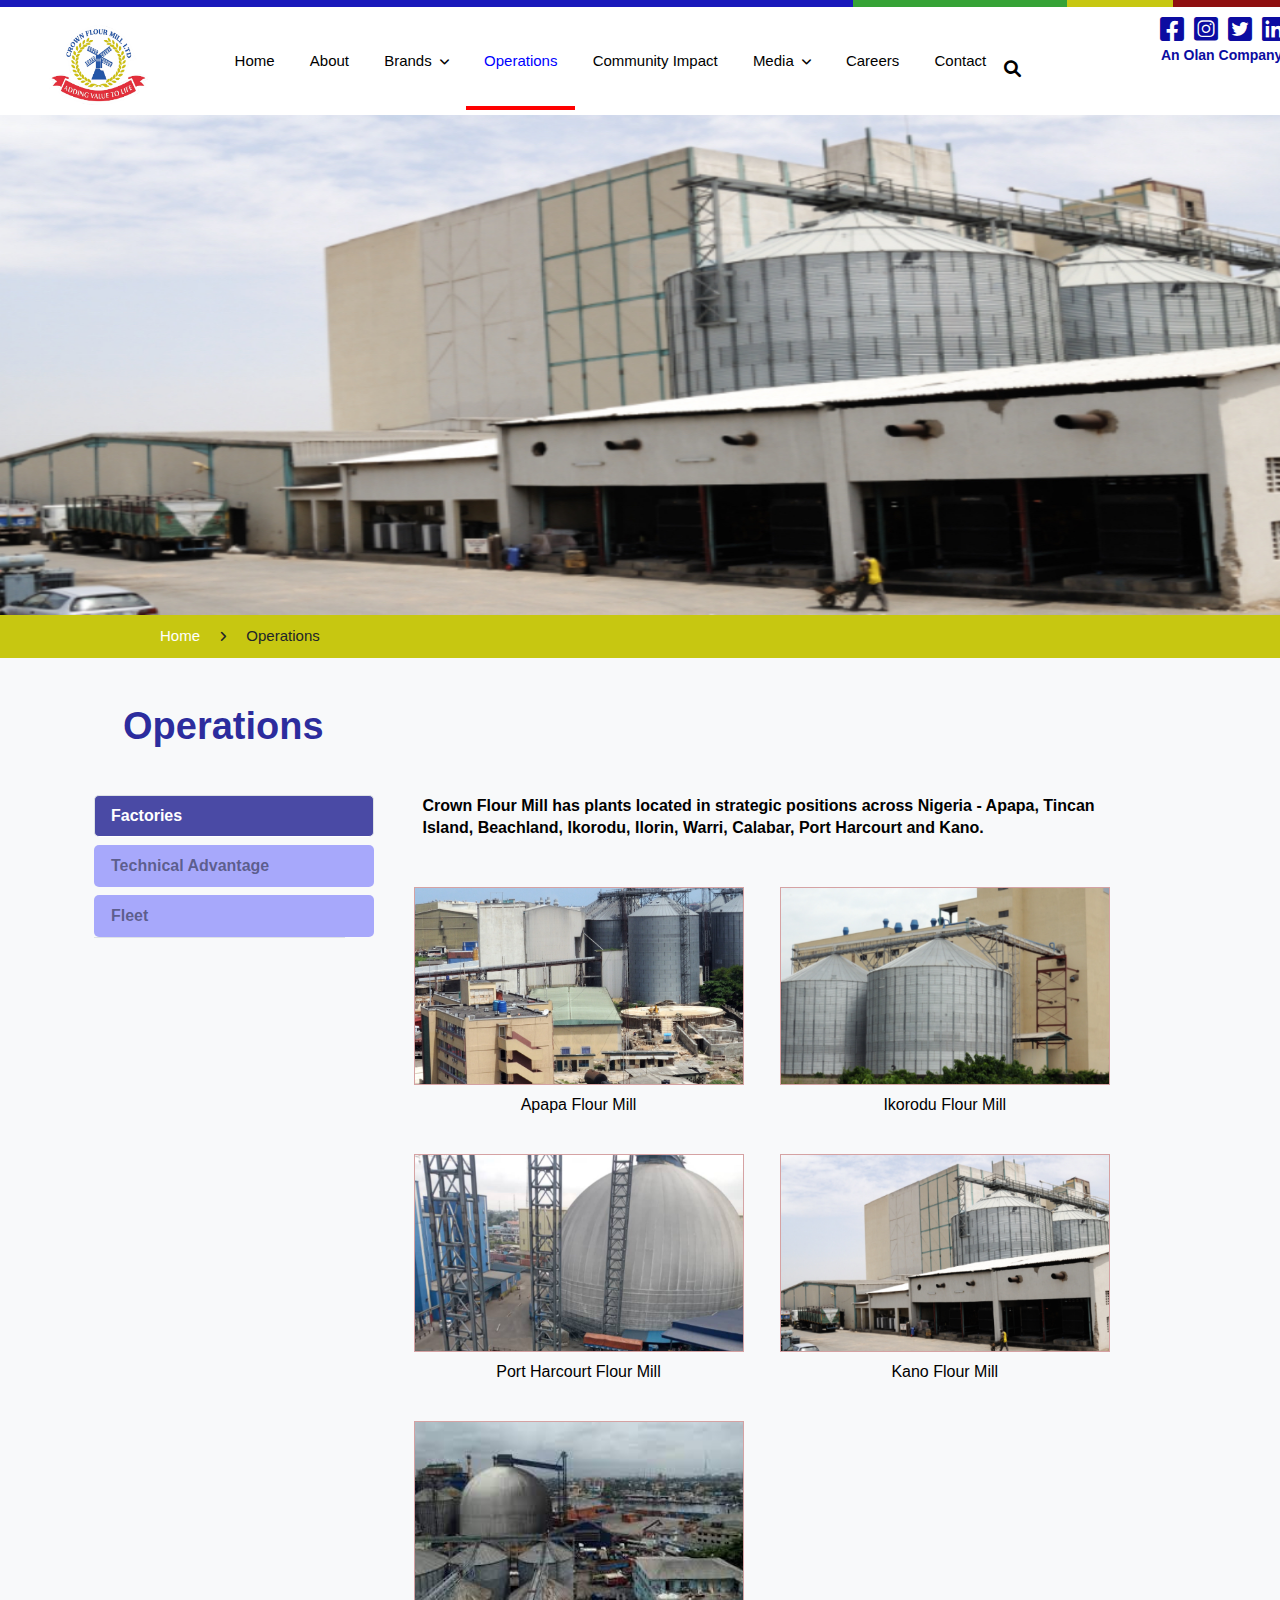
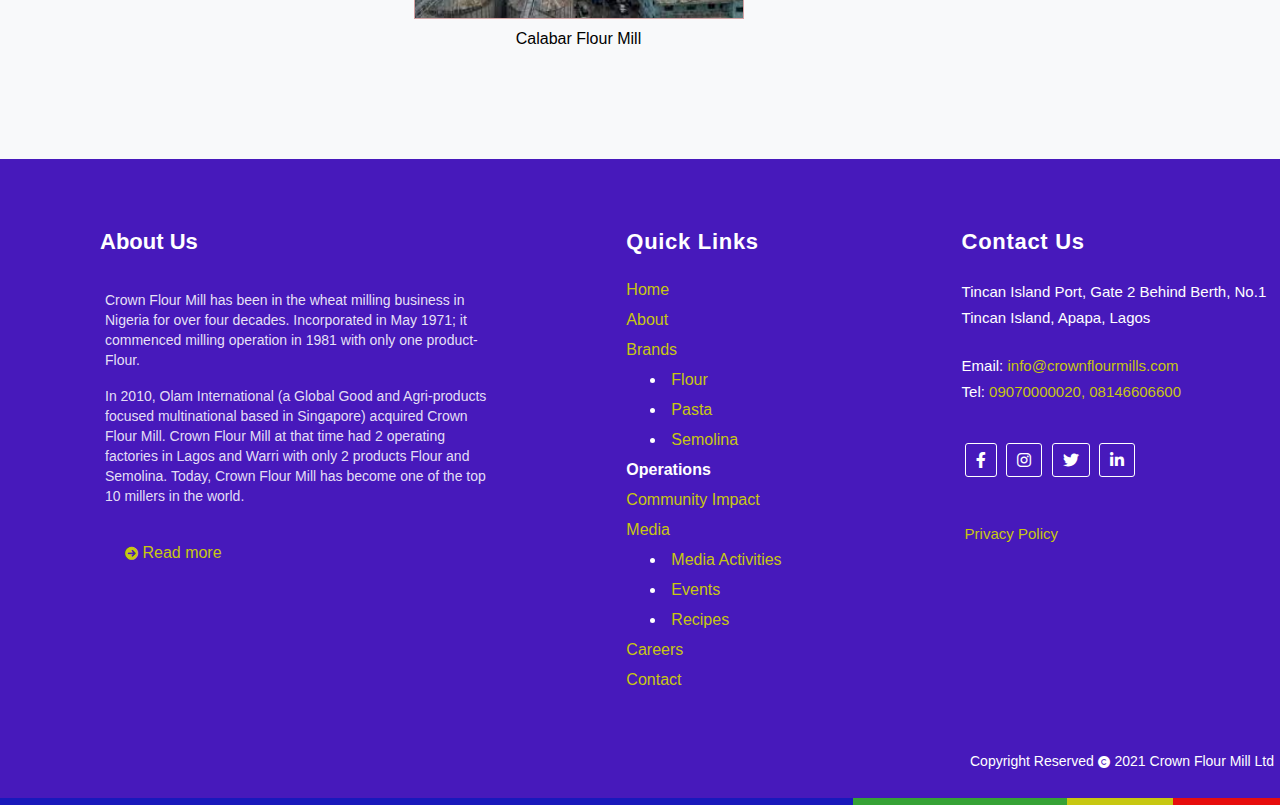
<file: html/operation.html>
<!DOCTYPE html>
<html lang="en">
<head>
    <meta charset="UTF-8">
    <meta http-equiv="X-UA-Compatible" content="IE=edge">
    <meta name="viewport" content="width=device-width, initial-scale=1.0">
    <link rel="stylesheet" href="../css/index.css">
    <link rel="stylesheet" href="../fontawesome-free-6.1.1-web\css\all.css">
    <link rel="stylesheet" href="../bootsrap/bootstrap.min.css">
    <link rel="shortcut icon" href="../millprogimg\crown-cfrm-logo.png" type="image/x-icon">
    <title>Operations - Crown Flour Mill Ltd</title>
</head>
<body>
    <div class="container-fluid mb-2">
        <div class="row" style=" height:7px;">
            <div class="col-8" style="background-color: rgb(25, 25, 187);">

            </div>
            <div class="col-2" style="background-color: rgb(54, 162, 54);">
              
            </div>
            <div class="col-1" style="background-color: rgb(199, 199, 17);">
              
            </div>
            <div class="col" style="background-color: rgb(143, 16, 16);">
              
            </div>
        </div>
    </div>
    <div class="seabox">
        <input type="text" id="seatext" placeholder="search"><i class="fa fa-times" id="cancel"></i>
    </div>

    <div class="mainnav" style="background-color: white !important;">
        <nav class="navbar navbar-expand-sm navbar-light " style="padding: 0; width:100%;">
            <img src="../millprogimg\crown-cfrm-logo.png" alt="logo" class="navbar-brand p-0 ml-5" style="width: 100px; height:80px;">
            <button class="navbar-toggler d-lg-none" type="button" data-toggle="collapse" data-target="#collapsibleNavId" aria-controls="collapsibleNavId"
                aria-expanded="false" aria-label="Toggle navigation">
                <span class="navbar-toggler-icon"></span>
            </button>
            <div class="collapse navbar-collapse" style="font-size: 15px; padding-left:5px; height:100px" id="collapsibleNavId">
                <ul class="navbar-nav ml-5">
                    <li class="nav-item">
                        <a class="nav-link link2 " id="link" href="../index.html">Home</a>
                    </li>
                    <li class="nav-item">
                        <a class="nav-link link2 " id="link" href="../html/about.html">About</a>
                    </li>
                    <li class="nav-item dropdown">
                        <a class="nav-link link2 " id="link" id="dropdownId" data-toggle="dropdown" aria-haspopup="true" aria-expanded="false">Brands <i class="fas fa-angle-down pl-1" style="font-size: 0.8em;"></i></a>
                        <div class="dropdown-menu" aria-labelledby="dropdownId" style="border-top: 3px solid blue; background-color:rgba(255, 255, 255, 0.702); border-radius:0; padding-bottom: 15px; width:270px; overflow: hidden; padding-top:10px; ">
                            <a class="dropdown-item" href="../html/flour.html" id="drop111">Flour</a>
                            <a class="dropdown-item" href="../html/pasta.html" id="drop111">Pasta</a>
                            <a class="dropdown-item" href="../html/semo.html" id="drop111">Semolina</a>
                        </div>
                    </li>
                    <li class="nav-item">
                        <a class="nav-link link2 active1" id="link" href="../html/operation.html">Operations</a>
                    </li>
                    <li class="nav-item">
                        <a class="nav-link link2" id="link" href="../html/community.html">Community Impact</a>
                    </li>
                    <li class="nav-item dropdown" >
                        <a class="nav-link link2" id="link" id="dropdownId" data-toggle="dropdown" aria-haspopup="true" aria-expanded="false">Media<i class="fas fa-angle-down pl-2" style="font-size: 0.8em;"></i></a>
                        <div class="dropdown-menu"style="border-top: 3px solid blue; background-color:rgba(255, 255, 255, 0.702); border-radius:0; padding-bottom: 15px; width:270px; padding-top:10px; overflow: hidden;" aria-labelledby="dropdownId">
                            <a class="dropdown-item" href="../html/media.html" id="drop111">Media Activities</a>
                            <a class="dropdown-item" href="../html/events.html" id="drop111">Events</a>
                            <a class="dropdown-item" href="../html/recipes.html" id="drop111">Recipes</a>
                        </div>
                    </li>
                    <li class="nav-item">
                        <a class="nav-link link2" id="link" href="../html/carrer.html">Careers</a>
                    </li>
                    <li class="nav-item">
                        <a class="nav-link link2" id="link" href="../html/contact.html">Contact</a>
                    </li>
                    <!-- <li class="nav-item searchbtnn"> -->
                    <i class="fa fa-search mat"></i>
                    <!-- </li> -->
                    <li class="nav-item socialsec">
                        <div class="socialico">
                            <a class="nav-link link2 sociala" href="#"><i class="fab fa-facebook-square" style="color: rgb(12, 12, 161);"></i></a>
                            <a class="nav-link link2 sociala" href="#"><i class="fab fa-instagram-square" style="color: rgb(12, 12, 161);"></i></a>
                            <a class="nav-link link2 sociala" href="#"><i class="fab fa-twitter-square" style="color: rgb(12, 12, 161);"></i></a>
                            <a class="nav-link link2 sociala" href="#"><i class="fab fa-linkedin" style="color: rgb(12, 12, 161);"></i></a>
                        </div>
                        <p class="socialp font-weight-bold" style="color: rgb(12, 12, 161); margin-top:-25px !important;">An Olan Company</p>
                    </li>
                </ul>
            </div>
        </nav>
    </div>
    <div class="opsec">
        <img src="../millprogimg/opkano.jpg" width="100%" height="500px">
    </div>
    <div class="aboutnav" style="background-color: rgb(199, 199, 17); ">
        <p style="padding-top: 10px; padding-bottom:10px; font-family:sans-serif; font-size:15px; padding-left:160px;"><a href="../index.html" style="color: white; font-family:sans-serif; font-size:15px;">Home </a><i class="fa fa-angle-right pl-3 pr-3" style="font-size: 12px; "></i> Operations</p>
    </div>
    <div class="opthird bg-light" style="margin-top: -16px; padding-bottom:60px;">
        <p style="color:rgba(31, 31, 152, 0.954); font-weight:bolder; font-family:sans-serif; font-size:38px; padding-left:123px; padding-top:40px;">Operations</p>
        <div class="container p-4">
            <div class="tab-content">
                <div class="row" >
                    <div class="col-md-3 w-75">
                        <ul class="nav nav-tabs flex-column">
                            <li><a href="#heading-one" class="nav-link link4 active mb-2" data-toggle="tab">Factories</a></li>
                            <li><a href="#heading-two" class="nav-link link4  mb-2" data-toggle="tab">Technical Advantage</a></li>
                            <li><a href="#heading-three" class="nav-link link4 " data-toggle="tab">Fleet</a></li>
                        </ul>
                    </div>
                    <div class="col-md-9 w -50">
                        <div class="tab-content flex-center">
                            <div class="tab-pane fade show active" id="heading-one">
                                <p class="ml-5" style="color: black; font-size:16px; font-weight:bold; font-family:sans-serif; line-height:22px">
                                    Crown Flour Mill has plants located in strategic positions across Nigeria - Apapa, Tincan
                                    <br>Island, Beachland, Ikorodu, Ilorin, Warri, Calabar, Port Harcourt and Kano.
                                </p>
                                <div class="locations ml-4 mt-5 row">
                                    <div class="col-sm">
                                        <div class="card bg-light opcard">
                                            <img class="card-img-top opimgs" src="../millprogimg/opapapa.jpg">
                                            <div class="card-body">
                                                <h4 class="card-title optitle">Apapa Flour Mill</h4>
                                            </div>
                                        </div>
                                    </div>
                                    <div class="col-sm">
                                        <div class="card bg-light opcard" style="margin-left: -35px !important;">
                                            <img class="card-img-top opimgs" src="../millprogimg/opikorodu.jpg" alt="">
                                            <div class="card-body">
                                                <h4 class="card-title optitle">Ikorodu Flour Mill</h4>
                                            </div>
                                        </div>
                                    </div>
                                </div>
                                <div class="locations ml-4 mt-2 row">
                                    <div class="col-sm">
                                        <div class="card bg-light opcard">
                                            <img class="card-img-top opimgs" src="../millprogimg/slide1.jpg">
                                            <div class="card-body">
                                                <h4 class="card-title optitle">Port Harcourt Flour Mill</h4>
                                            </div>
                                        </div>
                                    </div>
                                    <div class="col-sm">
                                        <div class="card bg-light opcard" style="margin-left: -35px !important;">
                                            <img class="card-img-top opimgs" src="../millprogimg/opkano.jpg" alt="">
                                            <div class="card-body">
                                                <h4 class="card-title optitle">Kano Flour Mill</h4>
                                            </div>
                                        </div>
                                    </div>
                                </div>
                                <div class="locations ml-4 mt-2 row">
                                    <div class="col-sm">
                                        <div class="card bg-light opcard">
                                            <img class="card-img-top opimgs" src="../millprogimg/opcalabar.jfif">
                                            <div class="card-body">
                                                <h4 class="card-title optitle">Calabar Flour Mill</h4>
                                            </div>
                                        </div>
                                    </div>
                                </div>
                                
                            </div>
                            <div class="tab-pane fade show" id="heading-two">
                                <p class="ml-5">...</p>
                            </div>
                            <div class="tab-pane fade show" id="heading-three">
                                <p class="ml-5">PDF HERE</p>
                            </div>
                        </div>
                    </div>
                </div>
            </div>
        </div>
    </div>

    <div class="footer" style="background-color: rgb(71, 25, 187);  margin-top:-5px;">
        <div style="display: flex;">
            <div class="part1" style="text-align: left; padding-top:70px; padding-left:100px;">
                <h5 style="font-family:sans-serif; color:white; font-weight:bolder; font-size:22px;">About Us</h5>
                <p style="text-align: left; margin-left:5px; margin-top:35px; color:rgba(255, 255, 255, 0.883); font-family:sans-serif; font-size:14px; font-stretch:extra-expanded; line-height:20px;">Crown Flour Mill has been in the wheat milling business in <br>Nigeria for over four decades. Incorporated in May 1971; it <br>commenced milling operation in 1981 with only one product- <br>Flour.</p>
                <p style="text-align: left; margin-left:5px; color:rgba(255, 255, 255, 0.865); font-family:sans-serif; font-size:14px; font-stretch:extra-expanded; line-height:20px;">In 2010, Olam International (a Global Good and Agri-products <br>focused multinational based in Singapore) acquired Crown <br>Flour Mill. Crown Flour Mill at that time had 2 operating <br>factories in Lagos and Warri with only 2 products Flour and <br>Semolina. Today, Crown Flour Mill has become one of the top <br>10 millers in the world.</p>
                <p style="margin-left: 25px; margin-top:35px;"><a href="../html/about.html" style="color: rgb(199, 199, 17);  font-family:sans-serif; font-size:16px;"><i class="fa fa-arrow-circle-right" style="font-size:13px;"></i> Read more</a></p>
            </div>
            <div class="part2" style="text-align: left; padding-top:70px; padding-left:140px;">
                <h5 style="font-family:sans-serif; color:white; font-weight:bolder; letter-spacing:0.7px; font-size:22px;">Quick Links</h5>
                <ul style="list-style-type: none; margin-left:-40px; margin-top:20px; ">
                    <li><a  id="lisa" href="../index.html" >Home</a></li>
                    <li><a  id="lisa" href="../html/about.html"  >About</a></li>
                    <li><a href="#" id="lisa">Brands</a>
                    <ul style="list-style-type: disc;">
                        <li style="color: white;"><a href="../html/flour.html" id="lisa" style="margin-left:5px;">Flour</a></li>
                        <li style="color: white;"><a href="../html/pasta.html" id="lisa" style="margin-left:5px;">Pasta</a></li>
                        <li style="color: white;"><a href="../html/semo.html" id="lisa" style="margin-left:5px;">Semolina</a></li> 
                    </ul>
                    </li>

                    <li><a style="color: white; font-weight:bold;" id="lisa">Operations</a></li>
                    <li><a href="../html/community.html" id="lisa">Community Impact</a></li>
                    <li><a href="../html/media.html" id="lisa">Media</a>
                        <ul style="list-style-type: disc;">
                            <li style="color: white;"><a href="../html/media.html" id="lisa" style="margin-left:5px;">Media Activities</a></li>
                            <li style="color: white;"><a href="../html/events.html" id="lisa" style="margin-left:5px;">Events</a></li>
                            <li style="color: white;"><a href="../html/recipes.html" id="lisa" style="margin-left:5px;">Recipes</a></li> 
                        </ul>
                    </li>

                    <li><a href="../html/carrer.html" id="lisa">Careers</a></li>
                    <li><a href="../html/contact.html" id="lisa">Contact</a></li>
                </ul>
            </div>
            <div class="part3" style="text-align: left; padding-top:70px; padding-left:180px;">
                <h5 style="font-family:sans-serif; color:white; font-weight:bolder; letter-spacing:0.7px; font-size:22px;">Contact Us</h5>
                <p style="font-family: sans-serif; font-size:15px; margin-top:26px; color:white;">Tincan Island Port, Gate 2 Behind Berth, No.1</p>
                <p style="font-family: sans-serif; font-size:15px; margin-top:-13px; color:white;">Tincan Island, Apapa, Lagos</p>
                <p style="font-family: sans-serif; font-size:15px; margin-top:26px; color:white;">Email:<a href="" style="color: rgb(199, 199, 17);"> info@crownflourmills.com</a></p>
                <p style="font-family: sans-serif; font-size:15px; margin-top:-13px; color:white;">Tel:<a href="" style=" color:rgb(199, 199, 17);">  09070000020, 08146606600</a></p>
                <div id="footicodiv">
                    <a href="#"><i class="fab fa-facebook-f" id="footico"></i></a>
                    <a href="#"><i class="fab fa-instagram" id="footico"></i></a>
                    <a href="#"><i class="fab fa-twitter" id="footico"></i></a>
                    <a href="#"><i class="fab fa-linkedin-in" id="footico"></i></a>
                </div>
                <p style="margin-top: 45px; margin-left:3px;"><a href="#" style="color: rgb(199, 199, 17); font-size:15px;">Privacy Policy</a></p>
            </div>
        </div>
        <p style="color: white; padding-left:970px; padding-bottom:30px; margin-top:40px; font-size:14px;">Copyright Reserved <i class="fas fa-copyright" style="color: white; font-size:12px;"></i> 2021 Crown Flour Mill Ltd</p>   
    </div>

    <div class="container-fluid " style="margin-top: -20px;">
        <div class="row" style=" height:7px;">
            <div class="col-8" style="background-color: rgb(25, 25, 187);">

            </div>
            <div class="col-2" style="background-color: rgb(54, 162, 54);">
              
            </div>
            <div class="col-1" style="background-color: rgb(199, 199, 17);">
              
            </div>
            <div class="col" style="background-color: rgb(231, 13, 13);">
              
            </div>
        </div>
    </div>































    <script src="../bootsrap/jquery-3.6.0.min.js"></script>
    <script src="../bootsrap/jquery.js"></script>
    <script src="../bootsrap/popper.js"></script>
    <script src="../bootsrap/bootstrap.min.js"></script>
    <script src="../js/index.js"></script>
</body>
</html>
</file>
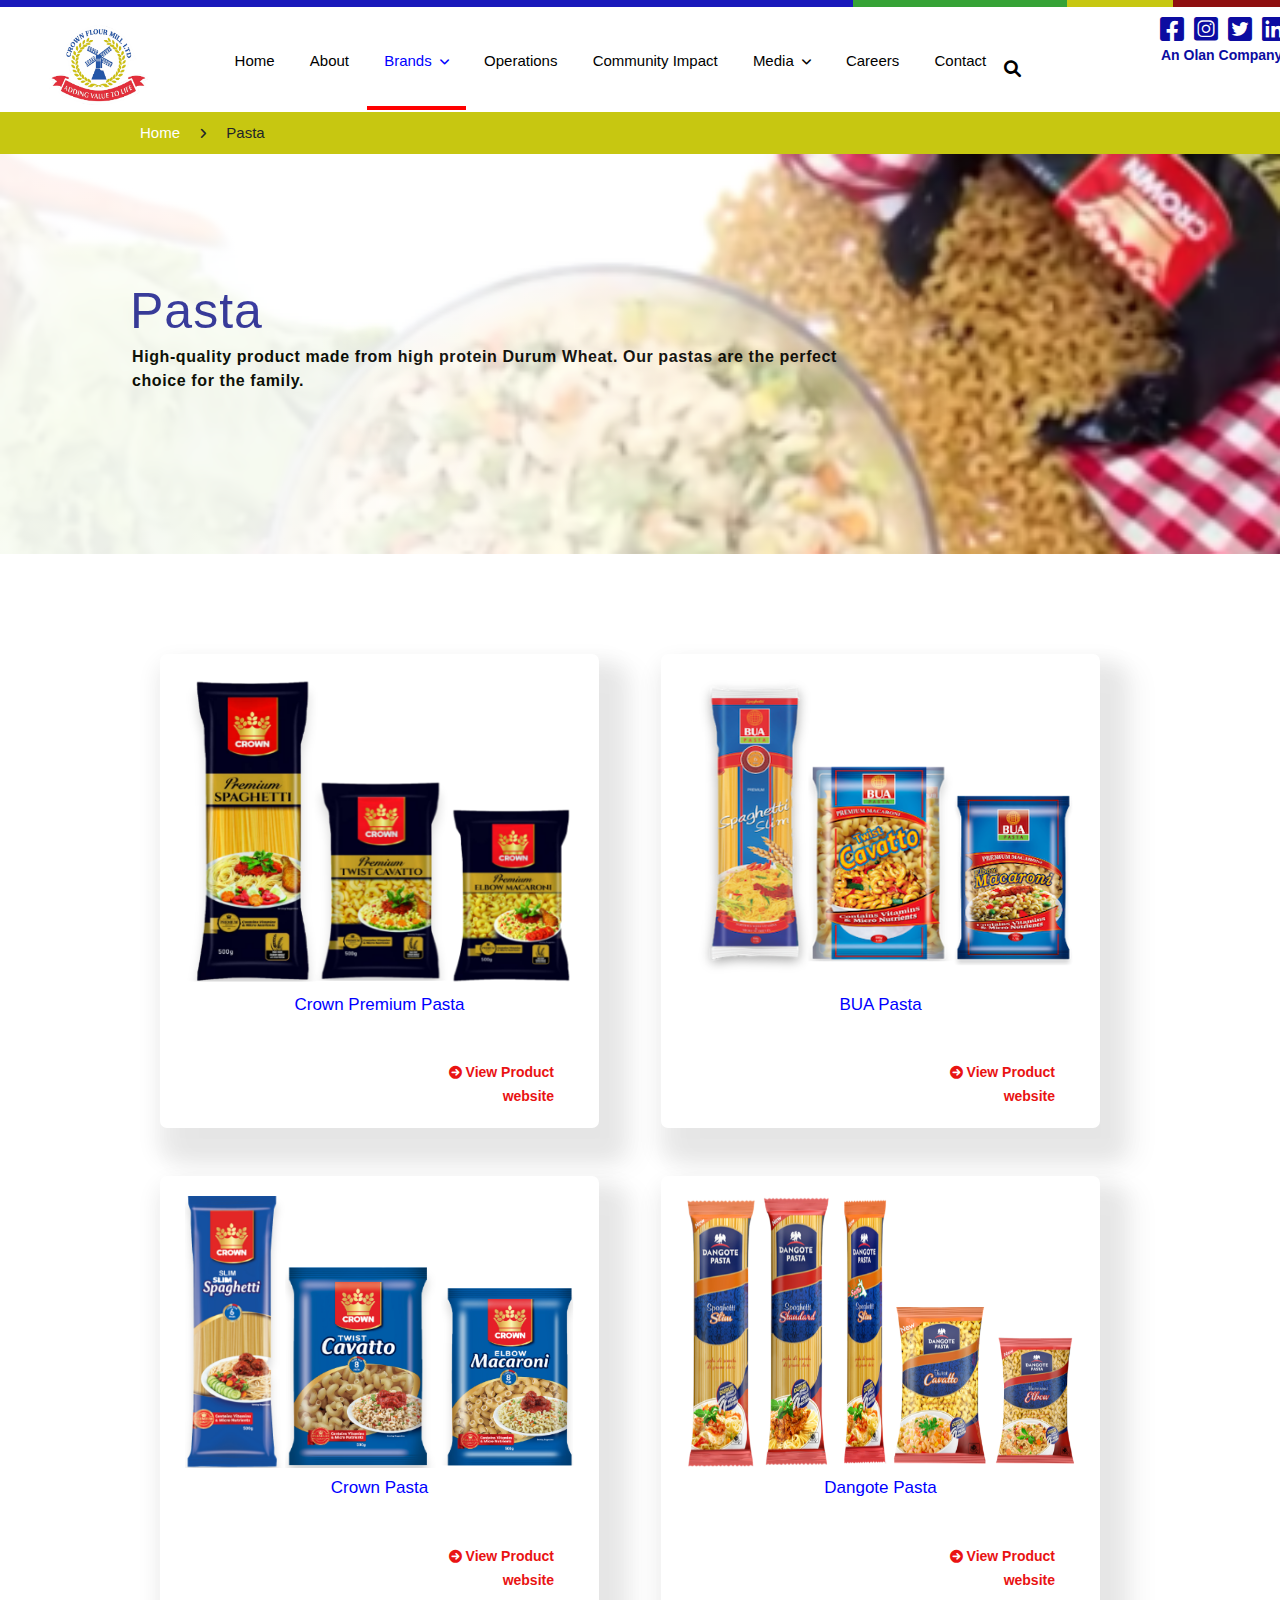
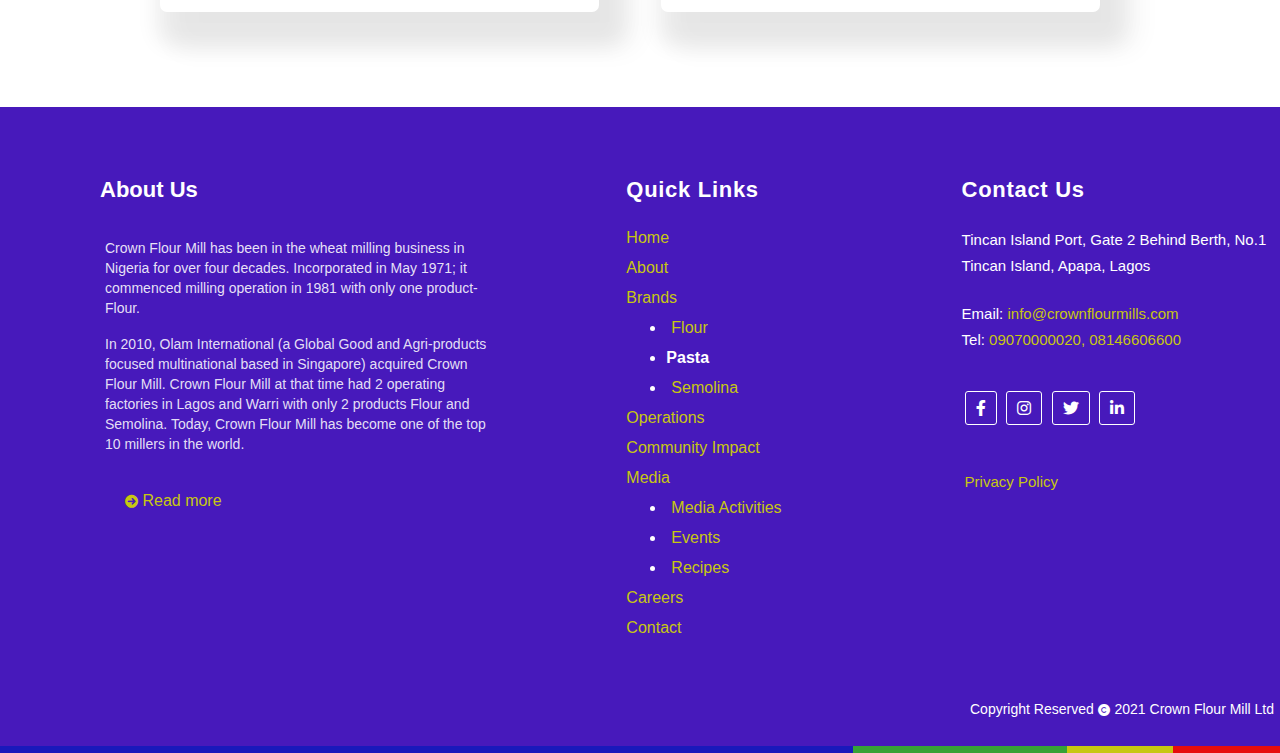
<file: html/pasta.html>
<!DOCTYPE html>
<html lang="en">
<head>
    <meta charset="UTF-8">
    <meta http-equiv="X-UA-Compatible" content="IE=edge">
    <meta name="viewport" content="width=device-width, initial-scale=1.0">
    <link rel="stylesheet" href="../css/index.css">
    <link rel="stylesheet" href="../fontawesome-free-6.1.1-web\css\all.css">
    <link rel="stylesheet" href="../bootsrap/bootstrap.min.css">
    <link rel="shortcut icon" href="../millprogimg\crown-cfrm-logo.png" type="image/x-icon">
    <title>Pasta - Crown Flour Mill Ltd</title>
</head>
<body>
    <div class="container-fluid mb-2">
        <div class="row" style=" height:7px;">
            <div class="col-8" style="background-color: rgb(25, 25, 187);">

            </div>
            <div class="col-2" style="background-color: rgb(54, 162, 54);">
              
            </div>
            <div class="col-1" style="background-color: rgb(199, 199, 17);">
              
            </div>
            <div class="col" style="background-color: rgb(143, 16, 16);">
              
            </div>
        </div>
    </div>
    <div class="seabox">
        <input type="text" id="seatext" placeholder="search"><i class="fa fa-times" id="cancel"></i>
    </div>

    <div class="mainnav" style="background-color: white !important;">
        <nav class="navbar navbar-expand-sm navbar-light " style="padding: 0; width:100%;">
            <img src="../millprogimg\crown-cfrm-logo.png" alt="logo" class="navbar-brand p-0 ml-5" style="width: 100px; height:80px;">
            <button class="navbar-toggler d-lg-none" type="button" data-toggle="collapse" data-target="#collapsibleNavId" aria-controls="collapsibleNavId"
                aria-expanded="false" aria-label="Toggle navigation">
                <span class="navbar-toggler-icon"></span>
            </button>
            <div class="collapse navbar-collapse" style="font-size: 15px; padding-left:5px; height:100px" id="collapsibleNavId">
                <ul class="navbar-nav ml-5">
                    <li class="nav-item">
                        <a class="nav-link link2 " id="link" href="../index.html">Home</a>
                    </li>
                    <li class="nav-item">
                        <a class="nav-link link2 " id="link" href="../html/about.html">About</a>
                    </li>
                    <li class="nav-item dropdown">
                        <a class="nav-link link2 active1" id="link" id="dropdownId" data-toggle="dropdown" aria-haspopup="true" aria-expanded="false">Brands <i class="fas fa-angle-down pl-1" style="font-size: 0.8em;"></i></a>
                        <div class="dropdown-menu" aria-labelledby="dropdownId" style="border-top: 3px solid blue; background-color:rgba(255, 255, 255, 0.702); border-radius:0; padding-bottom: 15px; width:270px; overflow: hidden; padding-top:10px; ">
                            <a class="dropdown-item" href="../html/flour.html" id="drop111">Flour</a>
                            <a class="dropdown-item" href="../html/pasta.html" id="drop111">Pasta</a>
                            <a class="dropdown-item" href="../html/semo.html" id="drop111">Semolina</a>
                        </div>
                    </li>
                    <li class="nav-item">
                        <a class="nav-link link2 " id="link" href="../html/operation.html">Operations</a>
                    </li>
                    <li class="nav-item">
                        <a class="nav-link link2 " id="link" href="../html/community.html">Community Impact</a>
                    </li>
                    <li class="nav-item dropdown" >
                        <a class="nav-link link2" id="link" href="../html/media.html" id="dropdownId" data-toggle="dropdown" aria-haspopup="true" aria-expanded="false">Media<i class="fas fa-angle-down pl-2" style="font-size: 0.8em;"></i></a>
                        <div class="dropdown-menu"style="border-top: 3px solid blue; background-color:rgba(255, 255, 255, 0.702); border-radius:0; padding-bottom: 15px; width:270px; padding-top:10px; overflow: hidden;" aria-labelledby="dropdownId">
                            <a class="dropdown-item" href="../html/media.html" id="drop111">Media Activities</a>
                            <a class="dropdown-item" href="../html/events.html" id="drop111">Events</a>
                            <a class="dropdown-item" href="../html/recipes.html" id="drop111">Recipes</a>
                        </div>
                    </li>
                    <li class="nav-item">
                        <a class="nav-link link2" id="link" href="../html/carrer.html">Careers</a>
                    </li>
                    <li class="nav-item">
                        <a class="nav-link link2" id="link" href="../html/contact.html">Contact</a>
                    </li>
                    <!-- <li class="nav-item searchbtnn"> -->
                    <i class="fa fa-search mat"></i>
                    <!-- </li> -->
                    <li class="nav-item socialsec">
                        <div class="socialico">
                            <a class="nav-link link2 sociala" href="#"><i class="fab fa-facebook-square" style="color: rgb(12, 12, 161);"></i></a>
                            <a class="nav-link link2 sociala" href="#"><i class="fab fa-instagram-square" style="color: rgb(12, 12, 161);"></i></a>
                            <a class="nav-link link2 sociala" href="#"><i class="fab fa-twitter-square" style="color: rgb(12, 12, 161);"></i></a>
                            <a class="nav-link link2 sociala" href="#"><i class="fab fa-linkedin" style="color: rgb(12, 12, 161);"></i></a>
                        </div>
                        <p class="socialp font-weight-bold" style="color: rgb(12, 12, 161); margin-top:-25px !important;">An Olan Company</p>
                    </li>
                </ul>
            </div>
        </nav>
    </div>
    <div class="aboutnav" style="background-color: rgb(199, 199, 17); margin-top:-13px;">
        <p style="padding-top: 10px; padding-bottom:10px; font-family:sans-serif; font-size:15px; padding-left:140px;"><a href="../index.html" style="color: white; font-family:sans-serif; font-size:15px;">Home </a><i class="fa fa-angle-right pl-3 pr-3" style="font-size: 12px; "></i> Pasta</p>
    </div>
    <div class="pastamain">
        <div class="pastasub">
            <p style="color:rgba(31, 31, 152, 0.954); letter-spacing:1px; font-family:sans-serif; font-size:50px; padding-left:130px; padding-top:120px;">Pasta</p>
            <p style="color:rgb(0, 0, 0); letter-spacing:0.6px; font-family:sans-serif; font-weight:bold; font-size:16px; padding-left:132px; margin-top:-20px;">High-quality product made from high protein Durum Wheat. Our pastas are the perfect 
                <br>choice for the family.</p>
        </div>
    </div>

    <div class="pastatype row w-100">
        <div class="col-sm-6">
            <div class="card pastacard mr-3 ">
                <img class="card-img-top pastaimg" src="../millprogimg/pasta1.png" alt="">
                <div class="card-body pastabod">
                    <h4 class="card-title pastatitle">Crown Premium Pasta</h4>
                    <p class="card-text pastatext"><a href="#" class="pastaa"><i class="fa fa-arrow-circle-right" style="font-size:13px;"></i> View Product website</a></p>
                </div>
        </div>
        </div>
        <div class="col-sm-6">
            <div class="card pastacard ml-3">
                <img class="card-img-top pastaimg" src="../millprogimg/pasta2.png" >
                <div class="card-body pastabody">
                    <h4 class="card-title pastatitle">BUA Pasta</h4>
                    <p class="card-text pastatext"><a href="#" class="pastaa"><i class="fa fa-arrow-circle-right" style="font-size:13px;"></i> View Product website</a></p>
                </div>
        </div>
        </div>

        <div class="col-sm-6">
            <div class="card pastacard mr-3 mt-5">
                <img class="card-img-top pastaimg2" src="../millprogimg/pasta3.png" alt="">
                <div class="card-body pastabod">
                    <h4 class="card-title pastatitle">Crown Pasta</h4>
                    <p class="card-text pastatext"><a href="#" class="pastaa"><i class="fa fa-arrow-circle-right" style="font-size:13px;"></i> View Product website</a></p>
                </div>
        </div>
        </div>
        <div class="col-sm-6">
            <div class="card pastacard ml-3 mt-5">
                <img class="card-img-top pastaimg2" src="../millprogimg/pasta4.png" >
                <div class="card-body pastabody">
                    <h4 class="card-title pastatitle">Dangote Pasta</h4>
                    <p class="card-text pastatext"><a href="#" class="pastaa"><i class="fa fa-arrow-circle-right" style="font-size:13px;"></i> View Product website</a></p>
                </div>
        </div>
        </div>
    </div>

    <div class="footer" style="background-color: rgb(71, 25, 187);  margin-top:-5px;">
        <div style="display: flex;">
            <div class="part1" style="text-align: left; padding-top:70px; padding-left:100px;">
                <h5 style="font-family:sans-serif; color:white; font-weight:bolder; font-size:22px;">About Us</h5>
                <p style="text-align: left; margin-left:5px; margin-top:35px; color:rgba(255, 255, 255, 0.883); font-family:sans-serif; font-size:14px; font-stretch:extra-expanded; line-height:20px;">Crown Flour Mill has been in the wheat milling business in <br>Nigeria for over four decades. Incorporated in May 1971; it <br>commenced milling operation in 1981 with only one product- <br>Flour.</p>
                <p style="text-align: left; margin-left:5px; color:rgba(255, 255, 255, 0.865); font-family:sans-serif; font-size:14px; font-stretch:extra-expanded; line-height:20px;">In 2010, Olam International (a Global Good and Agri-products <br>focused multinational based in Singapore) acquired Crown <br>Flour Mill. Crown Flour Mill at that time had 2 operating <br>factories in Lagos and Warri with only 2 products Flour and <br>Semolina. Today, Crown Flour Mill has become one of the top <br>10 millers in the world.</p>
                <p style="margin-left: 25px; margin-top:35px;"><a href="../html/about.html" style="color: rgb(199, 199, 17);  font-family:sans-serif; font-size:16px;"><i class="fa fa-arrow-circle-right" style="font-size:13px;"></i> Read more</a></p>
            </div>
            <div class="part2" style="text-align: left; padding-top:70px; padding-left:140px;">
                <h5 style="font-family:sans-serif; color:white; font-weight:bolder; letter-spacing:0.7px; font-size:22px;">Quick Links</h5>
                <ul style="list-style-type: none; margin-left:-40px; margin-top:20px; ">
                    <li><a  id="lisa" href="../index.html" >Home</a></li>
                    <li><a  id="lisa" href="../html/about.html"  >About</a></li>
                    <li><a href="#" id="lisa">Brands</a>
                    <ul style="list-style-type: disc;">
                        <li style="color: white;"><a href="../html/flour.html" id="lisa" style="margin-left:5px;">Flour</a></li>
                        <li style="color: white;"><a style="color: white; font-weight:bold;" id="lisa" style="margin-left:5px;">Pasta</a></li>
                        <li style="color: white;"><a href="../html/semo.html" id="lisa" style="margin-left:5px;">Semolina</a></li> 
                    </ul>
                    </li>

                    <li><a href="../html/operation.html" id="lisa">Operations</a></li>
                    <li><a href="../html/community.html" id="lisa">Community Impact</a></li>
                    <li><a href="../html/media.html"  id="lisa">Media</a>
                        <ul style="list-style-type: disc;">
                            <li style="color: white;"><a href="../html/media.html" id="lisa" style="margin-left:5px;">Media Activities</a></li>
                            <li style="color: white;"><a href="../html/events.html" id="lisa" style="margin-left:5px;">Events</a></li>
                            <li style="color: white;"><a href="../html/recipes.html" id="lisa" style="margin-left:5px;">Recipes</a></li> 
                        </ul>
                    </li>

                    <li><a href="../html/carrer.html" id="lisa">Careers</a></li>
                    <li><a href="../html/contact.html" id="lisa">Contact</a></li>
                </ul>
            </div>
            <div class="part3" style="text-align: left; padding-top:70px; padding-left:180px;">
                <h5 style="font-family:sans-serif; color:white; font-weight:bolder; letter-spacing:0.7px; font-size:22px;">Contact Us</h5>
                <p style="font-family: sans-serif; font-size:15px; margin-top:26px; color:white;">Tincan Island Port, Gate 2 Behind Berth, No.1</p>
                <p style="font-family: sans-serif; font-size:15px; margin-top:-13px; color:white;">Tincan Island, Apapa, Lagos</p>
                <p style="font-family: sans-serif; font-size:15px; margin-top:26px; color:white;">Email:<a href="" style="color: rgb(199, 199, 17);"> info@crownflourmills.com</a></p>
                <p style="font-family: sans-serif; font-size:15px; margin-top:-13px; color:white;">Tel:<a href="" style=" color:rgb(199, 199, 17);">  09070000020, 08146606600</a></p>
                <div id="footicodiv">
                    <a href="#"><i class="fab fa-facebook-f" id="footico"></i></a>
                    <a href="#"><i class="fab fa-instagram" id="footico"></i></a>
                    <a href="#"><i class="fab fa-twitter" id="footico"></i></a>
                    <a href="#"><i class="fab fa-linkedin-in" id="footico"></i></a>
                </div>
                <p style="margin-top: 45px; margin-left:3px;"><a href="#" style="color: rgb(199, 199, 17); font-size:15px;">Privacy Policy</a></p>
            </div>
        </div>
        <p style="color: white; padding-left:970px; padding-bottom:30px; margin-top:40px; font-size:14px;">Copyright Reserved <i class="fas fa-copyright" style="color: white; font-size:12px;"></i> 2021 Crown Flour Mill Ltd</p>   
    </div>

    <div class="container-fluid " style="margin-top: -20px;">
        <div class="row" style=" height:7px;">
            <div class="col-8" style="background-color: rgb(25, 25, 187);">

            </div>
            <div class="col-2" style="background-color: rgb(54, 162, 54);">
              
            </div>
            <div class="col-1" style="background-color: rgb(199, 199, 17);">
              
            </div>
            <div class="col" style="background-color: rgb(231, 13, 13);">
              
            </div>
        </div>
    </div>









    <script src="../bootsrap/jquery-3.6.0.min.js"></script>
    <script src="../bootsrap/jquery.js"></script>
    <script src="../bootsrap/popper.js"></script>
    <script src="../bootsrap/bootstrap.min.js"></script>
    <script src="../js/index.js"></script>
</body>
</html>
</file>
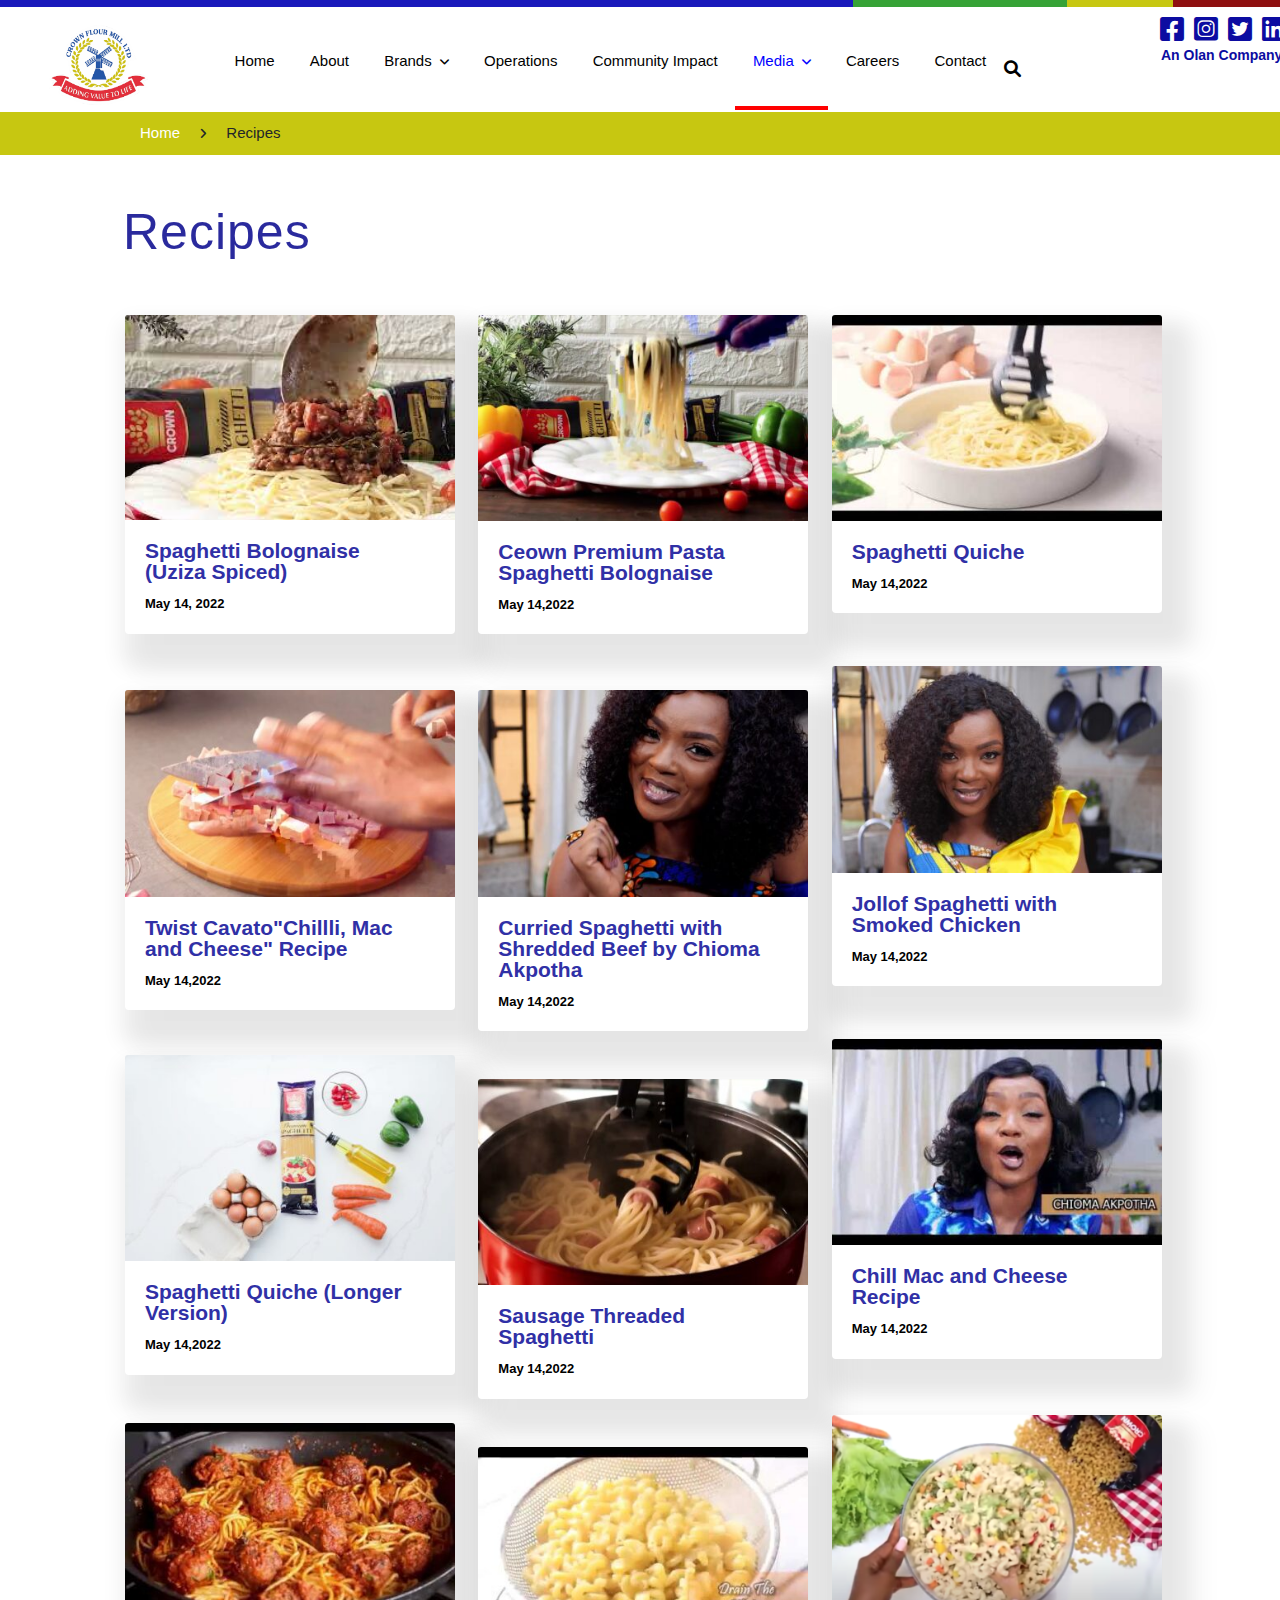
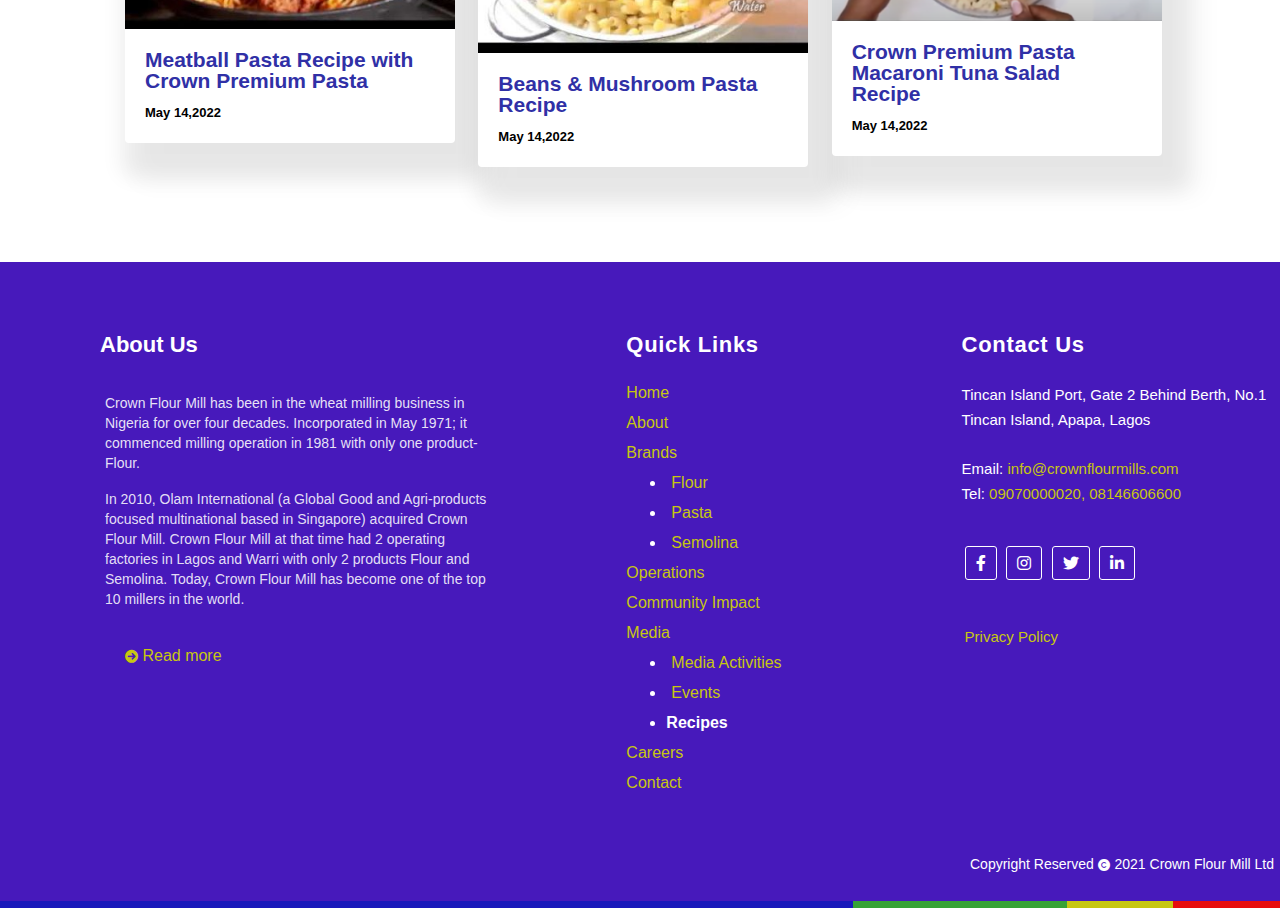
<file: html/recipes.html>
<!DOCTYPE html>
<html lang="en">
<head>
    <meta charset="UTF-8">
    <meta http-equiv="X-UA-Compatible" content="IE=edge">
    <meta name="viewport" content="width=device-width, initial-scale=1.0">
    <link rel="stylesheet" href="../css/index.css">
    <link rel="stylesheet" href="../fontawesome-free-6.1.1-web\css\all.css">
    <link rel="stylesheet" href="../bootsrap/bootstrap.min.css">
    <link rel="shortcut icon" href="../millprogimg\crown-cfrm-logo.png" type="image/x-icon">
    <title>Recipes - Crown Flour Mill Ltd</title>
</head>
<body>
    <div class="container-fluid mb-2">
        <div class="row" style=" height:7px;">
            <div class="col-8" style="background-color: rgb(25, 25, 187);">

            </div>
            <div class="col-2" style="background-color: rgb(54, 162, 54);">
              
            </div>
            <div class="col-1" style="background-color: rgb(199, 199, 17);">
              
            </div>
            <div class="col" style="background-color: rgb(143, 16, 16);">
              
            </div>
        </div>
    </div>
    <div class="seabox">
        <input type="text" id="seatext" placeholder="search"><i class="fa fa-times" id="cancel"></i>
    </div>

    <div class="mainnav" style="background-color: white !important;">
        <nav class="navbar navbar-expand-sm navbar-light " style="padding: 0; width:100%;">
            <img src="../millprogimg\crown-cfrm-logo.png" alt="logo" class="navbar-brand p-0 ml-5" style="width: 100px; height:80px;">
            <button class="navbar-toggler d-lg-none" type="button" data-toggle="collapse" data-target="#collapsibleNavId" aria-controls="collapsibleNavId"
                aria-expanded="false" aria-label="Toggle navigation">
                <span class="navbar-toggler-icon"></span>
            </button>
            <div class="collapse navbar-collapse" style="font-size: 15px; padding-left:5px; height:100px" id="collapsibleNavId">
                <ul class="navbar-nav ml-5">
                    <li class="nav-item">
                        <a class="nav-link link2 " id="link" href="../index.html">Home</a>
                    </li>
                    <li class="nav-item">
                        <a class="nav-link link2 " id="link" href="../html/about.html">About</a>
                    </li>
                    <li class="nav-item dropdown">
                        <a class="nav-link link2 " id="link"  id="dropdownId" data-toggle="dropdown" aria-haspopup="true" aria-expanded="false">Brands <i class="fas fa-angle-down pl-1" style="font-size: 0.8em;"></i></a>
                        <div class="dropdown-menu" aria-labelledby="dropdownId" style="border-top: 3px solid blue; background-color:rgba(255, 255, 255, 0.702); border-radius:0; padding-bottom: 15px; width:270px; overflow: hidden; padding-top:10px; ">
                            <a class="dropdown-item" href="../html/flour.html" id="drop111">Flour</a>
                            <a class="dropdown-item" href="../html/pasta.html" id="drop111">Pasta</a>
                            <a class="dropdown-item" href="../html/semo.html" id="drop111">Semolina</a>
                        </div>
                    </li>
                    <li class="nav-item">
                        <a class="nav-link link2 " id="link" href="../html/operation.html">Operations</a>
                    </li>
                    <li class="nav-item">
                        <a class="nav-link link2 " id="link" href="../html/community.html">Community Impact</a>
                    </li>
                    <li class="nav-item dropdown" >
                        <a class="nav-link link2 active1" id="link" href="../html/media.html" id="dropdownId" data-toggle="dropdown" aria-haspopup="true" aria-expanded="false">Media<i class="fas fa-angle-down pl-2" style="font-size: 0.8em;"></i></a>
                        <div class="dropdown-menu"style="border-top: 3px solid blue; background-color:rgba(255, 255, 255, 0.702); border-radius:0; padding-bottom: 15px; width:270px; padding-top:10px; overflow: hidden;" aria-labelledby="dropdownId">
                            <a class="dropdown-item" href="../html/media.html" id="drop111">Media Activities</a>
                            <a class="dropdown-item" href="../html/events.html" id="drop111">Events</a>
                            <a class="dropdown-item" href="../html/recipes.html" id="drop111">Recipes</a>
                        </div>
                    </li>
                    <li class="nav-item">
                        <a class="nav-link link2" id="link" href="../html/carrer.html">Careers</a>
                    </li>
                    <li class="nav-item">
                        <a class="nav-link link2" id="link" href="../html/contact.html">Contact</a>
                    </li>
                    <!-- <li class="nav-item searchbtnn"> -->
                    <i class="fa fa-search mat"></i>
                    <!-- </li> -->
                    <li class="nav-item socialsec">
                        <div class="socialico">
                            <a class="nav-link link2 sociala" href="#"><i class="fab fa-facebook-square" style="color: rgb(12, 12, 161);"></i></a>
                            <a class="nav-link link2 sociala" href="#"><i class="fab fa-instagram-square" style="color: rgb(12, 12, 161);"></i></a>
                            <a class="nav-link link2 sociala" href="#"><i class="fab fa-twitter-square" style="color: rgb(12, 12, 161);"></i></a>
                            <a class="nav-link link2 sociala" href="#"><i class="fab fa-linkedin" style="color: rgb(12, 12, 161);"></i></a>
                        </div>
                        <p class="socialp font-weight-bold" style="color: rgb(12, 12, 161); margin-top:-25px !important;">An Olan Company</p>
                    </li>
                </ul>
            </div>
        </nav>
    </div>
    <div class="aboutnav" style="background-color: rgb(199, 199, 17); margin-top:-13px;">
        <p style="padding-top: 10px; padding-bottom:10px; font-family:sans-serif; font-size:15px; padding-left:140px;"><a href="../index.html" style="color: white; font-family:sans-serif; font-size:15px;">Home </a><i class="fa fa-angle-right pl-3 pr-3" style="font-size: 12px; "></i> Recipes</p>
    </div>
    <div class="comthird bg-white-50 bg-fixed" style="margin-top: -16px; padding-bottom:100px;">
        <p style="color:rgba(31, 31, 152, 0.954); letter-spacing:1px; font-family:sans-serif; font-size:50px; padding-left:123px; padding-top:40px;">Recipes</p>
        

        <div class="comlocation row">
            <div class="col-sm-4">
                <div class="card text-left comcard mb-2">
                    <img class="card-img-top" src="../millprogimg/brandpasta.jfif" alt="">
                    <div class="card-body">
                        <h4 class="card-title comtitle">Spaghetti Bolognaise
                            <br>(Uziza Spiced)</h4>
                        <p class="card-text comtext">May 14, 2022</p>
                    </div>
                </div>      
            </div>
            <div class="col-sm-4">
                <div class="card text-left comcard mb-2">
                    <img class="card-img-top" src="../millprogimg/reci2.jpg" alt="">
                    <div class="card-body">
                        <h4 class="card-title comtitle">Ceown Premium Pasta 
                            <br>Spaghetti Bolognaise</h4>
                        <p class="card-text comtext">May 14,2022</p>
                    </div>
                </div>      
            </div>
            <div class="col-sm-4">
                <div class="card text-left comcard mb-3">
                    <img class="card-img-top" src="../millprogimg/reci3.jpg" alt="">
                    <div class="card-body">
                        <h4 class="card-title comtitle">Spaghetti Quiche</h4>
                        <p class="card-text comtext">May 14,2022</p>
                    </div>
                </div>      
            </div>

            <div class="col-sm-4">
                <div class="card text-left comcard mt-5">
                    <img class="card-img-top" src="../millprogimg/reci4.jpg" alt="">
                    <div class="card-body">
                        <h4 class="card-title comtitle">Twist Cavato"Chillli, Mac 
                            <br>and Cheese" Recipe</h4>
                        <p class="card-text comtext">May 14,2022</p>
                    </div>
                </div>      
            </div>
            <div class="col-sm-4">
                <div class="card text-left comcard mt-5">
                    <img class="card-img-top" src="../millprogimg/reci5.jpg" alt="">
                    <div class="card-body">
                        <h4 class="card-title comtitle">Curried Spaghetti with
                            <br>Shredded Beef by Chioma
                            <br>Akpotha
                        </h4>
                        <p class="card-text comtext">May 14,2022</p>
                    </div>
                </div>      
            </div>

            <div class="col-sm-4">
                <div class="card text-left comcard mt-4">
                    <img class="card-img-top" src="../millprogimg/aboutpic.jpg" alt="">
                    <div class="card-body">
                        <h4 class="card-title comtitle">Jollof Spaghetti with
                            <br>Smoked Chicken</h4>
                        <p class="card-text comtext">May 14,2022</p>
                    </div>
                </div>      
            </div>

            <div class="col-sm-4">
                <div class="card text-left comcard mt-4">
                    <img class="card-img-top" src="../millprogimg/reci7.jpg" alt="">
                    <div class="card-body">
                        <h4 class="card-title comtitle">Spaghetti Quiche (Longer
                            <br>Version)
                        </h4>
                        <p class="card-text comtext">May 14,2022</p>
                    </div>
                </div>      
            </div>

            <div class="col-sm-4">
                <div class="card text-left comcard mt-5">
                    <img class="card-img-top" src="../millprogimg/brandflour.jpg" alt="">
                    <div class="card-body">
                        <h4 class="card-title comtitle">Sausage Threaded
                            <br>Spaghetti</h4>
                        <p class="card-text comtext">May 14,2022</p>
                    </div>
                </div>      
            </div>

            <div class="col-sm-4">
                <div class="card text-left comcard mt-2">
                    <img class="card-img-top" src="../millprogimg/reci9.jpg" alt="">
                    <div class="card-body">
                        <h4 class="card-title comtitle">Chill Mac and Cheese 
                            <br>Recipe</h4>
                        <p class="card-text comtext">May 14,2022</p>
                    </div>
                </div>      
            </div>
            <div class="col-sm-4">
                <div class="card text-left comcard mt-4">
                    <img class="card-img-top" src="../millprogimg/reci10.jpg" alt="">
                    <div class="card-body">
                        <h4 class="card-title comtitle">Meatball Pasta Recipe with 
                            <br>Crown Premium Pasta</h4>
                        <p class="card-text comtext">May 14,2022</p>
                    </div>
                </div>      
            </div>
            <div class="col-sm-4">
                <div class="card text-left comcard mt-5">
                    <img class="card-img-top" src="../millprogimg/reci11.jpg" alt="">
                    <div class="card-body">
                        <h4 class="card-title comtitle">Beans & Mushroom Pasta
                            <br>Recipe</h4>
                        <p class="card-text comtext">May 14,2022</p>
                    </div>
                </div>      
            </div>
            <div class="col-sm-4">
                <div class="card text-left comcard mt-3">
                    <img class="card-img-top" src="../millprogimg/reci12.png" alt="">
                    <div class="card-body">
                        <h4 class="card-title comtitle">Crown Premium Pasta 
                            <br>Macaroni Tuna Salad
                            <br>Recipe</h4>
                        <p class="card-text comtext">May 14,2022</p>
                    </div>
                </div>      
            </div>
        </div>
    </div>
    <div class="footer" style="background-color: rgb(71, 25, 187);  margin-top:-5px;">
        <div style="display: flex;">
            <div class="part1" style="text-align: left; padding-top:70px; padding-left:100px;">
                <h5 style="font-family:sans-serif; color:white; font-weight:bolder; font-size:22px;">About Us</h5>
                <p style="text-align: left; margin-left:5px; margin-top:35px; color:rgba(255, 255, 255, 0.883); font-family:sans-serif; font-size:14px; font-stretch:extra-expanded; line-height:20px;">Crown Flour Mill has been in the wheat milling business in <br>Nigeria for over four decades. Incorporated in May 1971; it <br>commenced milling operation in 1981 with only one product- <br>Flour.</p>
                <p style="text-align: left; margin-left:5px; color:rgba(255, 255, 255, 0.865); font-family:sans-serif; font-size:14px; font-stretch:extra-expanded; line-height:20px;">In 2010, Olam International (a Global Good and Agri-products <br>focused multinational based in Singapore) acquired Crown <br>Flour Mill. Crown Flour Mill at that time had 2 operating <br>factories in Lagos and Warri with only 2 products Flour and <br>Semolina. Today, Crown Flour Mill has become one of the top <br>10 millers in the world.</p>
                <p style="margin-left: 25px; margin-top:35px;"><a href="../html/about.html" style="color: rgb(199, 199, 17);  font-family:sans-serif; font-size:16px;"><i class="fa fa-arrow-circle-right" style="font-size:13px;"></i> Read more</a></p>
            </div>
            <div class="part2" style="text-align: left; padding-top:70px; padding-left:140px;">
                <h5 style="font-family:sans-serif; color:white; font-weight:bolder; letter-spacing:0.7px; font-size:22px;">Quick Links</h5>
                <ul style="list-style-type: none; margin-left:-40px; margin-top:20px; ">
                    <li><a  id="lisa" href="../index.html" >Home</a></li>
                    <li><a  id="lisa" href="../html/about.html"  >About</a></li>
                    <li><a href="#" id="lisa">Brands</a>
                    <ul style="list-style-type: disc;">
                        <li style="color: white;"><a href="../html/flour.html" id="lisa" style="margin-left:5px;">Flour</a></li>
                        <li style="color: white;"><a href="../html/pasta.html" id="lisa" style="margin-left:5px;">Pasta</a></li>
                        <li style="color: white;"><a href="../html/semo.html" id="lisa" style="margin-left:5px;">Semolina</a></li> 
                    </ul>
                    </li>

                    <li><a href="../html/operation.html" id="lisa">Operations</a></li>
                    <li><a href="../html/community.html" id="lisa">Community Impact</a></li>
                    <li><a href="../html/media.html"  id="lisa">Media</a>
                        <ul style="list-style-type: disc;">
                            <li style="color: white;"><a href="../html/media.html" id="lisa" style="margin-left:5px;">Media Activities</a></li>
                            <li style="color: white;"><a href="../html/events.html" id="lisa" style="margin-left:5px;">Events</a></li>
                            <li style="color: white;"><a style="color: white; font-weight:bold;" id="lisa" style="margin-left:5px;">Recipes</a></li> 
                        </ul>
                    </li>

                    <li><a href="../html/carrer.html" id="lisa">Careers</a></li>
                    <li><a href="../html/contact.html" id="lisa">Contact</a></li>
                </ul>
            </div>
            <div class="part3" style="text-align: left; padding-top:70px; padding-left:180px;">
                <h5 style="font-family:sans-serif; color:white; font-weight:bolder; letter-spacing:0.7px; font-size:22px;">Contact Us</h5>
                <p style="font-family: sans-serif; font-size:15px; margin-top:26px; color:white;">Tincan Island Port, Gate 2 Behind Berth, No.1</p>
                <p style="font-family: sans-serif; font-size:15px; margin-top:-13px; color:white;">Tincan Island, Apapa, Lagos</p>
                <p style="font-family: sans-serif; font-size:15px; margin-top:26px; color:white;">Email:<a href="" style="color: rgb(199, 199, 17);"> info@crownflourmills.com</a></p>
                <p style="font-family: sans-serif; font-size:15px; margin-top:-13px; color:white;">Tel:<a href="" style=" color:rgb(199, 199, 17);">  09070000020, 08146606600</a></p>
                <div id="footicodiv">
                    <a href="#"><i class="fab fa-facebook-f" id="footico"></i></a>
                    <a href="#"><i class="fab fa-instagram" id="footico"></i></a>
                    <a href="#"><i class="fab fa-twitter" id="footico"></i></a>
                    <a href="#"><i class="fab fa-linkedin-in" id="footico"></i></a>
                </div>
                <p style="margin-top: 45px; margin-left:3px;"><a href="#" style="color: rgb(199, 199, 17); font-size:15px;">Privacy Policy</a></p>
            </div>
        </div>
        <p style="color: white; padding-left:970px; padding-bottom:30px; margin-top:40px; font-size:14px;">Copyright Reserved <i class="fas fa-copyright" style="color: white; font-size:12px;"></i> 2021 Crown Flour Mill Ltd</p>   
    </div>

    <div class="container-fluid " style="margin-top: -20px;">
        <div class="row" style=" height:7px;">
            <div class="col-8" style="background-color: rgb(25, 25, 187);">

            </div>
            <div class="col-2" style="background-color: rgb(54, 162, 54);">
              
            </div>
            <div class="col-1" style="background-color: rgb(199, 199, 17);">
              
            </div>
            <div class="col" style="background-color: rgb(231, 13, 13);">
              
            </div>
        </div>
    </div>





















    <script src="../bootsrap/jquery-3.6.0.min.js"></script>
    <script src="../bootsrap/jquery.js"></script>
    <script src="../bootsrap/popper.js"></script>
    <script src="../bootsrap/bootstrap.min.js"></script>
    <script src="../js/index.js"></script>
</body>
</html>
</file>
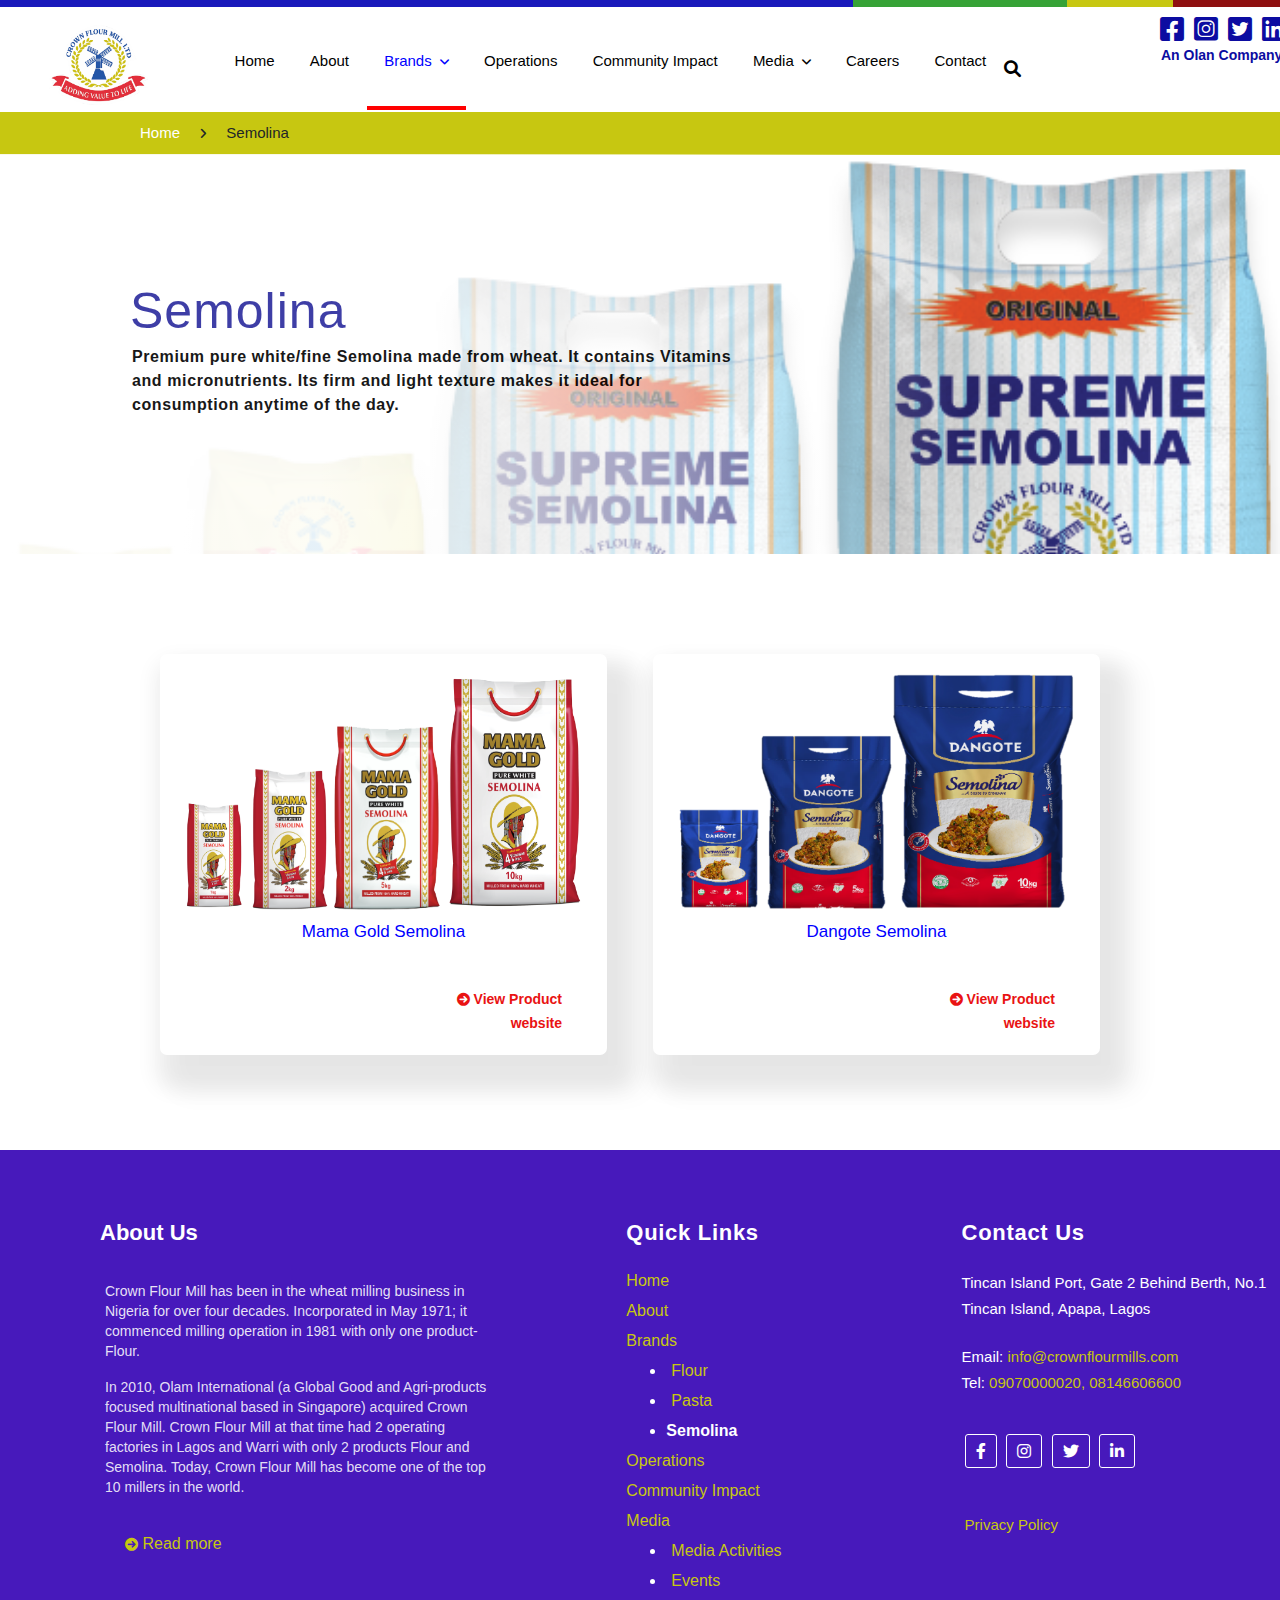
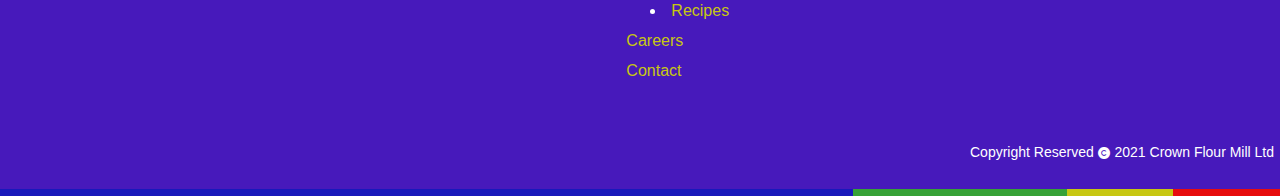
<file: html/semo.html>
<!DOCTYPE html>
<html lang="en">
<head>
    <meta charset="UTF-8">
    <meta http-equiv="X-UA-Compatible" content="IE=edge">
    <meta name="viewport" content="width=device-width, initial-scale=1.0">
    <link rel="stylesheet" href="../css/index.css">
    <link rel="stylesheet" href="../fontawesome-free-6.1.1-web\css\all.css">
    <link rel="stylesheet" href="../bootsrap/bootstrap.min.css">
    <link rel="shortcut icon" href="../millprogimg\crown-cfrm-logo.png" type="image/x-icon">
    <title>Semolina - Crown Flour Mill Ltd</title>
</head>
<body>
    <div class="container-fluid mb-2">
        <div class="row" style=" height:7px;">
            <div class="col-8" style="background-color: rgb(25, 25, 187);">

            </div>
            <div class="col-2" style="background-color: rgb(54, 162, 54);">
              
            </div>
            <div class="col-1" style="background-color: rgb(199, 199, 17);">
              
            </div>
            <div class="col" style="background-color: rgb(143, 16, 16);">
              
            </div>
        </div>
    </div>
    <div class="seabox">
        <input type="text" id="seatext" placeholder="search"><i class="fa fa-times" id="cancel"></i>
    </div>

    <div class="mainnav" style="background-color: white !important;">
        <nav class="navbar navbar-expand-sm navbar-light " style="padding: 0; width:100%;">
            <img src="../millprogimg\crown-cfrm-logo.png" alt="logo" class="navbar-brand p-0 ml-5" style="width: 100px; height:80px;">
            <button class="navbar-toggler d-lg-none" type="button" data-toggle="collapse" data-target="#collapsibleNavId" aria-controls="collapsibleNavId"
                aria-expanded="false" aria-label="Toggle navigation">
                <span class="navbar-toggler-icon"></span>
            </button>
            <div class="collapse navbar-collapse" style="font-size: 15px; padding-left:5px; height:100px" id="collapsibleNavId">
                <ul class="navbar-nav ml-5">
                    <li class="nav-item">
                        <a class="nav-link link2 " id="link" href="../index.html">Home</a>
                    </li>
                    <li class="nav-item">
                        <a class="nav-link link2 " id="link" href="../html/about.html">About</a>
                    </li>
                    <li class="nav-item dropdown">
                        <a class="nav-link link2 active1" id="link" id="dropdownId" data-toggle="dropdown" aria-haspopup="true" aria-expanded="false">Brands <i class="fas fa-angle-down pl-1" style="font-size: 0.8em;"></i></a>
                        <div class="dropdown-menu" aria-labelledby="dropdownId" style="border-top: 3px solid blue; background-color:rgba(255, 255, 255, 0.702); border-radius:0; padding-bottom: 15px; width:270px; overflow: hidden; padding-top:10px; ">
                            <a class="dropdown-item" href="../html/flour.html" id="drop111">Flour</a>
                            <a class="dropdown-item" href="../html/pasta.html" id="drop111">Pasta</a>
                            <a class="dropdown-item" href="../html/semo.html" id="drop111">Semolina</a>
                        </div>
                    </li>
                    <li class="nav-item">
                        <a class="nav-link link2 " id="link" href="../html/operation.html">Operations</a>
                    </li>
                    <li class="nav-item">
                        <a class="nav-link link2 " id="link" href="../html/community.html">Community Impact</a>
                    </li>
                    <li class="nav-item dropdown" >
                        <a class="nav-link link2" id="link" href="../html/media.html" id="dropdownId" data-toggle="dropdown" aria-haspopup="true" aria-expanded="false">Media<i class="fas fa-angle-down pl-2" style="font-size: 0.8em;"></i></a>
                        <div class="dropdown-menu"style="border-top: 3px solid blue; background-color:rgba(255, 255, 255, 0.702); border-radius:0; padding-bottom: 15px; width:270px; padding-top:10px; overflow: hidden;" aria-labelledby="dropdownId">
                            <a class="dropdown-item" href="../html/media.html" id="drop111">Media Activities</a>
                            <a class="dropdown-item" href="../html/events.html" id="drop111">Events</a>
                            <a class="dropdown-item" href="../html/recipes.html" id="drop111">Recipes</a>
                        </div>
                    </li>
                    <li class="nav-item">
                        <a class="nav-link link2" id="link" href="../html/carrer.html">Careers</a>
                    </li>
                    <li class="nav-item">
                        <a class="nav-link link2" id="link" href="../html/contact.html">Contact</a>
                    </li>
                    <!-- <li class="nav-item searchbtnn"> -->
                    <i class="fa fa-search mat"></i>
                    <!-- </li> -->
                    <li class="nav-item socialsec">
                        <div class="socialico">
                            <a class="nav-link link2 sociala" href="#"><i class="fab fa-facebook-square" style="color: rgb(12, 12, 161);"></i></a>
                            <a class="nav-link link2 sociala" href="#"><i class="fab fa-instagram-square" style="color: rgb(12, 12, 161);"></i></a>
                            <a class="nav-link link2 sociala" href="#"><i class="fab fa-twitter-square" style="color: rgb(12, 12, 161);"></i></a>
                            <a class="nav-link link2 sociala" href="#"><i class="fab fa-linkedin" style="color: rgb(12, 12, 161);"></i></a>
                        </div>
                        <p class="socialp font-weight-bold" style="color: rgb(12, 12, 161); margin-top:-25px !important;">An Olan Company</p>
                    </li>
                </ul>
            </div>
        </nav>
    </div>
    <div class="aboutnav" style="background-color: rgb(199, 199, 17); margin-top:-13px;">
        <p style="padding-top: 10px; padding-bottom:10px; font-family:sans-serif; font-size:15px; padding-left:140px;"><a href="../index.html" style="color: white; font-family:sans-serif; font-size:15px;">Home </a><i class="fa fa-angle-right pl-3 pr-3" style="font-size: 12px; "></i> Semolina</p>
    </div>
    <div class="semomain">
        <div class="semosub">
            <p style="color:rgba(31, 31, 152, 0.954); letter-spacing:1px; font-family:sans-serif; font-size:50px; padding-left:130px; padding-top:120px;">Semolina</p>
            <p style="color:rgb(0, 0, 0); letter-spacing:0.6px; font-family:sans-serif; font-weight:bold; font-size:16px; padding-left:132px; margin-top:-20px;">
                Premium pure white/fine Semolina made from wheat. It contains Vitamins 
                <br>and micronutrients. Its firm and light texture makes it ideal for 
                <br>consumption anytime of the day.
            </p>
        </div>
    </div>

    <div class="pastatype row w-100">
        <div class="col-sm-6">
            <div class="card pastacard mr-2 ">
                <img class="card-img-top semoimg" src="../millprogimg/semo1.png" alt="">
                <div class="card-body pastabod">
                    <h4 class="card-title pastatitle">Mama Gold Semolina</h4>
                    <p class="card-text pastatext"><a href="#" class="pastaa"><i class="fa fa-arrow-circle-right" style="font-size:13px;"></i> View Product website</a></p>
                </div>
            </div>
        </div>
        <div class="col-sm-6">
            <div class="card pastacard ml-2">
                <img class="card-img-top semoimg" src="../millprogimg/semo2.png" >
                <div class="card-body pastabody">
                    <h4 class="card-title pastatitle">Dangote Semolina</h4>
                    <p class="card-text pastatext"><a href="#" class="pastaa"><i class="fa fa-arrow-circle-right" style="font-size:13px;"></i> View Product website</a></p>
                </div>
            </div>
        </div>
    </div>

    <div class="footer" style="background-color: rgb(71, 25, 187);  margin-top:-5px;">
        <div style="display: flex;">
            <div class="part1" style="text-align: left; padding-top:70px; padding-left:100px;">
                <h5 style="font-family:sans-serif; color:white; font-weight:bolder; font-size:22px;">About Us</h5>
                <p style="text-align: left; margin-left:5px; margin-top:35px; color:rgba(255, 255, 255, 0.883); font-family:sans-serif; font-size:14px; font-stretch:extra-expanded; line-height:20px;">Crown Flour Mill has been in the wheat milling business in <br>Nigeria for over four decades. Incorporated in May 1971; it <br>commenced milling operation in 1981 with only one product- <br>Flour.</p>
                <p style="text-align: left; margin-left:5px; color:rgba(255, 255, 255, 0.865); font-family:sans-serif; font-size:14px; font-stretch:extra-expanded; line-height:20px;">In 2010, Olam International (a Global Good and Agri-products <br>focused multinational based in Singapore) acquired Crown <br>Flour Mill. Crown Flour Mill at that time had 2 operating <br>factories in Lagos and Warri with only 2 products Flour and <br>Semolina. Today, Crown Flour Mill has become one of the top <br>10 millers in the world.</p>
                <p style="margin-left: 25px; margin-top:35px;"><a href="../html/about.html" style="color: rgb(199, 199, 17);  font-family:sans-serif; font-size:16px;"><i class="fa fa-arrow-circle-right" style="font-size:13px;"></i> Read more</a></p>
            </div>
            <div class="part2" style="text-align: left; padding-top:70px; padding-left:140px;">
                <h5 style="font-family:sans-serif; color:white; font-weight:bolder; letter-spacing:0.7px; font-size:22px;">Quick Links</h5>
                <ul style="list-style-type: none; margin-left:-40px; margin-top:20px; ">
                    <li><a  id="lisa" href="../index.html" >Home</a></li>
                    <li><a  id="lisa" href="../html/about.html"  >About</a></li>
                    <li><a href="#" id="lisa">Brands</a>
                    <ul style="list-style-type: disc;">
                        <li style="color: white;"><a href="../html/flour.html" id="lisa" style="margin-left:5px;">Flour</a></li>
                        <li style="color: white;"><a href="../html/pasta.html" id="lisa" style="margin-left:5px;">Pasta</a></li>
                        <li style="color: white;"><a style="color: white; font-weight:bold;" id="lisa" style="margin-left:5px;">Semolina</a></li> 
                    </ul>
                    </li>

                    <li><a href="../html/operation.html" id="lisa">Operations</a></li>
                    <li><a href="../html/community.html" id="lisa">Community Impact</a></li>
                    <li><a href="../html/media.html"  id="lisa">Media</a>
                        <ul style="list-style-type: disc;">
                            <li style="color: white;"><a href="../html/media.html" id="lisa" style="margin-left:5px;">Media Activities</a></li>
                            <li style="color: white;"><a href="../html/events.html" id="lisa" style="margin-left:5px;">Events</a></li>
                            <li style="color: white;"><a href="../html/recipes.html" id="lisa" style="margin-left:5px;">Recipes</a></li> 
                        </ul>
                    </li>

                    <li><a href="../html/carrer.html" id="lisa">Careers</a></li>
                    <li><a href="../html/contact.html" id="lisa">Contact</a></li>
                </ul>
            </div>
            <div class="part3" style="text-align: left; padding-top:70px; padding-left:180px;">
                <h5 style="font-family:sans-serif; color:white; font-weight:bolder; letter-spacing:0.7px; font-size:22px;">Contact Us</h5>
                <p style="font-family: sans-serif; font-size:15px; margin-top:26px; color:white;">Tincan Island Port, Gate 2 Behind Berth, No.1</p>
                <p style="font-family: sans-serif; font-size:15px; margin-top:-13px; color:white;">Tincan Island, Apapa, Lagos</p>
                <p style="font-family: sans-serif; font-size:15px; margin-top:26px; color:white;">Email:<a href="" style="color: rgb(199, 199, 17);"> info@crownflourmills.com</a></p>
                <p style="font-family: sans-serif; font-size:15px; margin-top:-13px; color:white;">Tel:<a href="" style=" color:rgb(199, 199, 17);">  09070000020, 08146606600</a></p>
                <div id="footicodiv">
                    <a href="#"><i class="fab fa-facebook-f" id="footico"></i></a>
                    <a href="#"><i class="fab fa-instagram" id="footico"></i></a>
                    <a href="#"><i class="fab fa-twitter" id="footico"></i></a>
                    <a href="#"><i class="fab fa-linkedin-in" id="footico"></i></a>
                </div>
                <p style="margin-top: 45px; margin-left:3px;"><a href="#" style="color: rgb(199, 199, 17); font-size:15px;">Privacy Policy</a></p>
            </div>
        </div>
        <p style="color: white; padding-left:970px; padding-bottom:30px; margin-top:40px; font-size:14px;">Copyright Reserved <i class="fas fa-copyright" style="color: white; font-size:12px;"></i> 2021 Crown Flour Mill Ltd</p>   
    </div>

    <div class="container-fluid " style="margin-top: -20px;">
        <div class="row" style=" height:7px;">
            <div class="col-8" style="background-color: rgb(25, 25, 187);">

            </div>
            <div class="col-2" style="background-color: rgb(54, 162, 54);">
              
            </div>
            <div class="col-1" style="background-color: rgb(199, 199, 17);">
              
            </div>
            <div class="col" style="background-color: rgb(231, 13, 13);">
              
            </div>
        </div>
    </div>









    <script src="../bootsrap/jquery-3.6.0.min.js"></script>
    <script src="../bootsrap/jquery.js"></script>
    <script src="../bootsrap/popper.js"></script>
    <script src="../bootsrap/bootstrap.min.js"></script>
    <script src="../js/index.js"></script>
</body>
</html>
</file>
<file: css/index.css>
@media (min-width: 576px){
    .navbar-expand-sm .navbar-nav .nav-item .nav-link {
        padding-right: 1.1rem;
        padding-left: 1.1rem;
    }
}
.mat:hover{
    color: blue;
}

.mat{
    color: black;
    /* transform: rotate(80deg); */
    margin-top: 40px;
    /* margin-left: -20px; */
    font-size: 17px;
    /* height: fit-content; */
    /* position: absolute; */
}
.seabox{
    padding-top: 20px;
    padding-left: 230px;
    padding-bottom: 30px;
}
#seatext{
    width: 750px;
    padding-left: 20px;
    padding-top: 15px;
    padding-bottom: 15px;
    outline: none;
    border: none;
}
#seatext::placeholder{
    font-weight: bold;
    color: rgba(0, 0, 0, 0.437);
    font-size: 16px;
}
#cancel{
    margin-left: 10px;
    font-size: 19px;
}
.mainnav{
    padding-bottom: 10px !important;
}
.link2{
    height: 90px;
    padding-top: 30px !important;
}
#link{
    color: black;
}
#link:hover{
    color: blue;
}
.active1{
    color: blue !important;
    /* font-weight: bolder; */
    border-bottom: 4px solid red;
    /* margin-right: 40px !important; */ 
}
/* search part  */
.searchbtnn{
    color: blue;
    margin-left: -10px;
    transform: rotate(90deg);
    font-size: 18px !important;
    margin-top: -10px;
    /* position: relative; */
    /* cursor: pointer; */
}
#drop111{
    padding-top:10px;
    padding-bottom: 10px;
    font-family: sans-serif;
    /* font-weight: bolder; */
    font-size: 17px;
    padding-left:20px;
    
    
}
#drop111:hover{
    background-color: rgba(20, 20, 161, 0.211);
    color: white;
    font-weight: bolder;
    transition: 0.2s ease-in-out;
    transform: translate(3px ,3px);
}
.socialsec{
    padding-left: 950px;
    /* margin-left: 150px; */
    margin-top: -40px;
    position: absolute;
}
.socialico{
    display: flex;
}
.sociala{
    margin-left: -25px;
    font-size: 1.7rem;
}
.fa-facebook-square:hover{
    color: blue !important;
}
.fa-instagram-square:hover{
    color: blue !important;
}
.fa-twitter-square:hover{
    color: blue !important;
}
.fa-linkedin:hover{
    color: blue !important;
}
.socialp{
    margin-left: -6px;
    margin-top: -13px;
    font-size: 14px;
}

/* a:is(:link, :active, :visited) .active{
    color: white !important;
    background-color: black;
} */

#h3{
    color: white;
    font-family: sans-serif;
    font-weight: bolder;
    text-align: left;
}
#pslid{
    color: rgba(255, 254, 254, 0.8);
    font-family: sans-serif;
    font-size: 15px;
    text-align: left;
    margin-left: 2px;

}
.prevv{
    color: white;
}
.nextt{
    color: white !important;
}
.mainabout{
    padding-left: 170px;
    padding-top: 80px;
}
.second{
    border-radius: 5px;
    margin-left: 100px;
    margin-top: 45px;
    background-image: url(slide2.jfif);
    background-size: cover;
    width: 520px;
    height: 310px;
    color: white;
    text-align: left;
    box-shadow: 1px 10px 10px rgb(60, 58, 58);
    
}
.presecond{
    border-radius: 5px;
    background-color: rgba(0, 0, 0, 0.512);
    opacity: 0.9;
    height: 100%;
} 
#upcard{
    border: none;
    box-shadow: 1px 8px 8px rgba(255, 255, 255, 0.113);
    margin-right: 20px;
}
.upcardimg{
    object-fit: cover;
    aspect-ratio: 1/.7;
}
.branddiv1{
    border-radius: 5px;
    margin-left: 60px;
    margin-top: 45px;
    background-image: url(brandflour.jpg);
    background-size: cover;
    width: 310px;
    height: 310px;
    color: white;
    text-align: left;
    box-shadow: 1px 10px 10px rgba(60, 58, 58, 0.302);
    
}
.branddiv2{
    border-radius: 5px;
    background-color: rgba(0, 0, 0, 0.446);
    opacity: 0.9;
    height: 100%;
} 
.branddiv22{
    border-radius: 5px;
    margin-left: 40px;
    margin-top: 45px;
    background-image: url(brandpasta.jfif);
    background-size: cover;
    width: 310px;
    height: 310px;
    color: white;
    text-align: left;
    box-shadow: 1px 10px 10px rgba(60, 58, 58, 0.302);
    
}
.branddiv3{
    border-radius: 5px;
    margin-left: 40px;
    margin-top: 45px;
    background-image: url(brandsemo.jpeg);
    background-size: cover;
    width: 310px;
    height: 310px;
    color: white;
    text-align: left;
    box-shadow: 1px 10px 10px rgba(60, 58, 58, 0.302);
    
}
.brandh6{
    color: white;
    font-size: 26px;
    padding-top: 35px;
    padding-left: 30px;
}
.brandp{
    color: white;
    font-size: 15px;
    padding-top: 10px;
    padding-left: 40px;
    font-family:sans-serif;
}
.supply{
    display: flex;
    margin-top: -10px;
}
.supplytext{
    color: rgb(25, 25, 187);;
    font-family: Open Sans;
    position: absolute;
    font-size: 29.5px;
    font-weight: bold;
    margin-left: 30px;
    padding-top: 80px;
    padding-left: 120px;
    padding-bottom: 30px;
    /* padding-right: 140.5px; */
    letter-spacing: 0.6px;
    word-spacing: 4px;
    line-height: 35px;
    
}
.supplyimg{
    padding-left: 698.5px;
}
#lisa{
    /* font-family:sans-serif;  */
    font-size:16px; 
    font-stretch:extra-expanded;
    color: rgb(199, 199, 17);
    line-height: 30px;
}
#footicodiv{
    margin-left: 3px;
    margin-top: 40px;
}
#footico{
    margin-right: 5px;
    font-size: 16px;
    color: white;
    padding: 8px 10px;
    border: 1px solid white;
    border-radius: 3px;
}
#footico:hover{
    color: black;
    background-color: white;
    transition: 0.2s;
}
.aboutsec{
    background-image: url(aboutsec.jpg);
    height: 500px;
    margin-top: -10px;
}
.link4{
    width: 280px;
    color:rgba(0, 0, 0, 0.462);
    font-family: sans-serif;
    font-weight: bold;
    background-color: rgba(0, 0, 255, 0.327) !important;
    border-radius: 5px !important;
}
.link4:hover{
    color:rgba(0, 0, 0, 0.462);
}
.nav-link.active{
    color: #fff !important;
    background-color: rgba(40, 40, 149, 0.837) !important;
    border-radius: 5px !important;
}
.opsec{
    height: 500px;
    margin-top: -10px;
}

.opcard{
    border: none !important;
    /* box-shadow: 1px 8px 8px rgba(255, 255, 255, 0.113); */
    /* margin-right: 20px; */
    width: 330px !important;
    border-radius: 0 !important;
}
.opimgs{
    object-fit: cover;
    aspect-ratio: 1/.6;
    border-radius: 0 !important;
    border: 1px solid rgba(165, 42, 42, 0.418);
}
.optitle{
    color: black;
    text-align: center;
    font-size: 16px;
    margin-top: -10px !important;
}
.comlocation{
    margin-top: 45px;
    margin-left: 110px !important;
    margin-right: 110px !important;
}

.comcard{
    border: none !important;
    box-shadow: 25px 25px 25px 15px rgba(0, 0, 0, 0.04), 10px 20px 20px 15px rgba(0, 0, 0, 0.063);
    width: 330px !important;
}
.comtitle{
    font-size: 21px;
    color: rgb(48, 48, 166);
    font-weight: bold;
    line-height: 21px;
}
.comtext{
    color: black;
    font-size: 13px;
    font-weight: bold;
    font-family: sans-serif;
}
.cartext{
    padding-top: 40px !important;
    padding-left: 220px !important;
    padding-right: 70px !important;
}
.carimg{
    width: 380px;
    height: 270px;
    border-radius: 0 !important;
    margin-left: -20px !important;
    margin-top: -5px;
}
.carp2{
    margin-top: -40px;
}
.contactarea{
    display: flex;
    padding-left: 125px;
    padding-top: 30px;
}
#username{
    width: 300px;
    height: 50px;
    outline: none;
    border: 2px solid rgba(41, 41, 128, 0.24);
    border-radius: 2px;
    padding-left: 20px !important;
    margin-right: 8px;
}
#useremail{
    width: 300px;
    height: 50px;
    outline: none;
    border: 2px solid rgba(41, 41, 128, 0.24);
    border-radius: 2px;
    padding-left: 20px !important;
    margin-left: 8px;
}

.username::placeholder{
    color: rgba(40, 40, 189, 0.281);
    font-size: 16px;
    font-weight: bold;
}
#useremail::placeholder{
    color: rgba(40, 40, 189, 0.281);
    font-size: 16px;
    font-weight: bold;
}
.formpart2{
    margin-top: 25px;
}
#comment{
    width: 619px;
    /* max-width: 619px; */
    min-width: 300px;
    /* height: 50px; */
    outline: none;
    border: 2px solid rgba(41, 41, 128, 0.24);
    border-radius: 3px;
    padding-left: 25px !important;
    padding-top: 15px;
    /* margin-left: 8px; */
}
#comment::placeholder{
    color: rgba(40, 40, 189, 0.281);
    font-size: 16px;
    font-weight: bold;
}
.contactinfo{
    margin-left: 120px;
    margin-top: 35px;
}
.cicon{
    color: rgba(19, 19, 179, 0.795);
    font-size: 35px;
}
.conth6{
    color: rgba(19, 19, 179, 0.795);
    /* font-family: sans-serif; */
    font-size: 18px;
}
.contp{
    color: rgba(0, 0, 0, 0.466);
    font-size: 14px;
    line-height: 18px;
    font-weight: bold;
    /* margin-top: -5px !important; */
    padding-left: 3px !important;

}
.validatee{
    font-weight: bolder;
    font-size: 15px;
    color: rgba(255, 0, 0, 0.711);
}
.vul{
    font-size: 15px;
    color: rgba(255, 0, 0, 0.711);
    margin-left: -20px;
    margin-top: -10px;
    font-weight: bolder;
}
.valide{
    font-weight: bolder;
    font-size: 15px;
    color: rgba(0, 0, 255, 0.753);
    margin-left: 5px;
}
.required{
    border: 2px solid rgba(239, 25, 25, 0.582) !important;
    border-radius: 3px !important;
}
.pastamain{
    margin-top: -17px;
    /* background-image: linear-gradient(to right, rgba(255, 255, 255, 0.271), rgba(97, 81, 81, 0.112)); */
    background-image: url(reci12.png);
    /* opacity: 0.1 black; */
    background-repeat: no-repeat;
    background-size: cover;
    height: 400px;
    /* width: 800px !important; */
}
.pastasub{
    background-image: linear-gradient(to right,white,white,rgba(255, 255, 255, 0.638),rgba(255, 255, 255, 0),rgba(255, 255, 255, 0));
    /* background-color: rgba(255, 255, 255, 0.365); */
    opacity: 0.9;
    /* width: 100%; */
    height: 400px;
}
.pastatype{
    padding-left: 160px !important;
    padding-right: 150px !important;
    padding-top: 100px !important;
    padding-bottom: 100px;
    background-color: rgba(255, 252, 252, 0.161);
    background-attachment: fixed;
}
.pastacard{
    padding-top: 20px !important;
    padding-left: 25px;
    padding-right: 25px;
    border: none !important;
    box-shadow: 25px 25px 25px 15px rgba(0, 0, 0, 0.04), 10px 20px 20px 15px rgba(0, 0, 0, 0.063);
    /* box-shadow: 20px 25px 25px rgba(66, 59, 59, 0.232); */
    border-radius: 7px !important;
}
.pastaimg{
    aspect-ratio: 1/.8;
}
.pastaimg2{
    aspect-ratio: 1/.7;
}
.pastatitle{
    color: blue;
    font-family: sans-serif;
    font-size: 17px;
    text-align: center;
    margin-top: -10px;
}
.pastatext{
    margin-top: 45px;
    margin-left: 220px;
    text-align: right;
}
.pastaa{
    color: rgb(233, 19, 19);
    text-align: right;
    font-weight: bold;
    font-size: 14px;
}
.pastaa:hover{
    color: red;
}
.semomain{
    margin-top: -17px;
    /* background-image: linear-gradient(to right, rgba(255, 255, 255, 0.271), rgba(97, 81, 81, 0.112)); */
    background-image: url(semoo.png);
    /* opacity: 0.1 black; */
    background-repeat: no-repeat;
    background-size: cover;
    height: 400px;
    /* width: 800px !important; */
}
.semosub{
    background-image: linear-gradient(to right,white,white,rgba(255, 255, 255, 0.638),rgba(255, 255, 255, 0),rgba(255, 255, 255, 0));
    /* background-color: rgba(255, 255, 255, 0.365); */
    opacity: 0.9;
    /* width: 100%; */
    height: 400px;
}
.semoimg{
    aspect-ratio: 1/.6;
}
.flourmain{
    margin-top: -17px;
    /* background-image: linear-gradient(to right, rgba(255, 255, 255, 0.271), rgba(97, 81, 81, 0.112)); */
    background-image: url(reci10.jpg);
    /* opacity: 0.1 black; */
    background-repeat: no-repeat;
    background-size: cover;
    height: 420px;
    /* width: 800px !important; */
}
.floursub{
    background-image: linear-gradient(to right,white,white,white,white,rgba(255, 255, 255, 0.638),rgba(255, 255, 255, 0),rgba(255, 255, 255, 0));
    /* background-color: rgba(255, 255, 255, 0.365); */
    opacity: 1;
    /* width: 100%; */
    height: 420px;
}
.flourtype{
    height: fit-content;
    padding-bottom: 120px; 
    padding-left: 110px;
    padding-right: 30px;
    padding-top: 100px;  
}
.flourpart1{
    display: flex;
}
.flourcard{
    display: flex;
    background-color: white;
    border: none;
    box-shadow: 25px 25px 25px 15px rgba(0, 0, 0, 0.04), 10px 20px 20px 15px rgba(82, 81, 81, 0.063);
    border-radius: 7px !important;
    width: fit-content;
    margin-right: 35px;
}
.flourimg{
    width: 250px;
    height: 350px;
    margin-top: 40px;
    margin-left: -20px !important;
}
.flourtitle{

    color: blue;
    font-size: 18px;
    font-family: sans-serif;
    font-weight: bold;
}
.flourtext{
    line-height: 19px;
    font-size: 11px;
    letter-spacing: 0.7px;
    color: black;
    font-weight: bold;
    margin-top: -20px;
}
.flourbody{
    margin-left: 10px;
    margin-top: 20px;
    margin-right: 20px;
}
.flourpart2{
    display: flex;
    margin-top: 60px;
}
.flourpart3{
    display: flex;
    margin-top: 60px;
}
</file>
